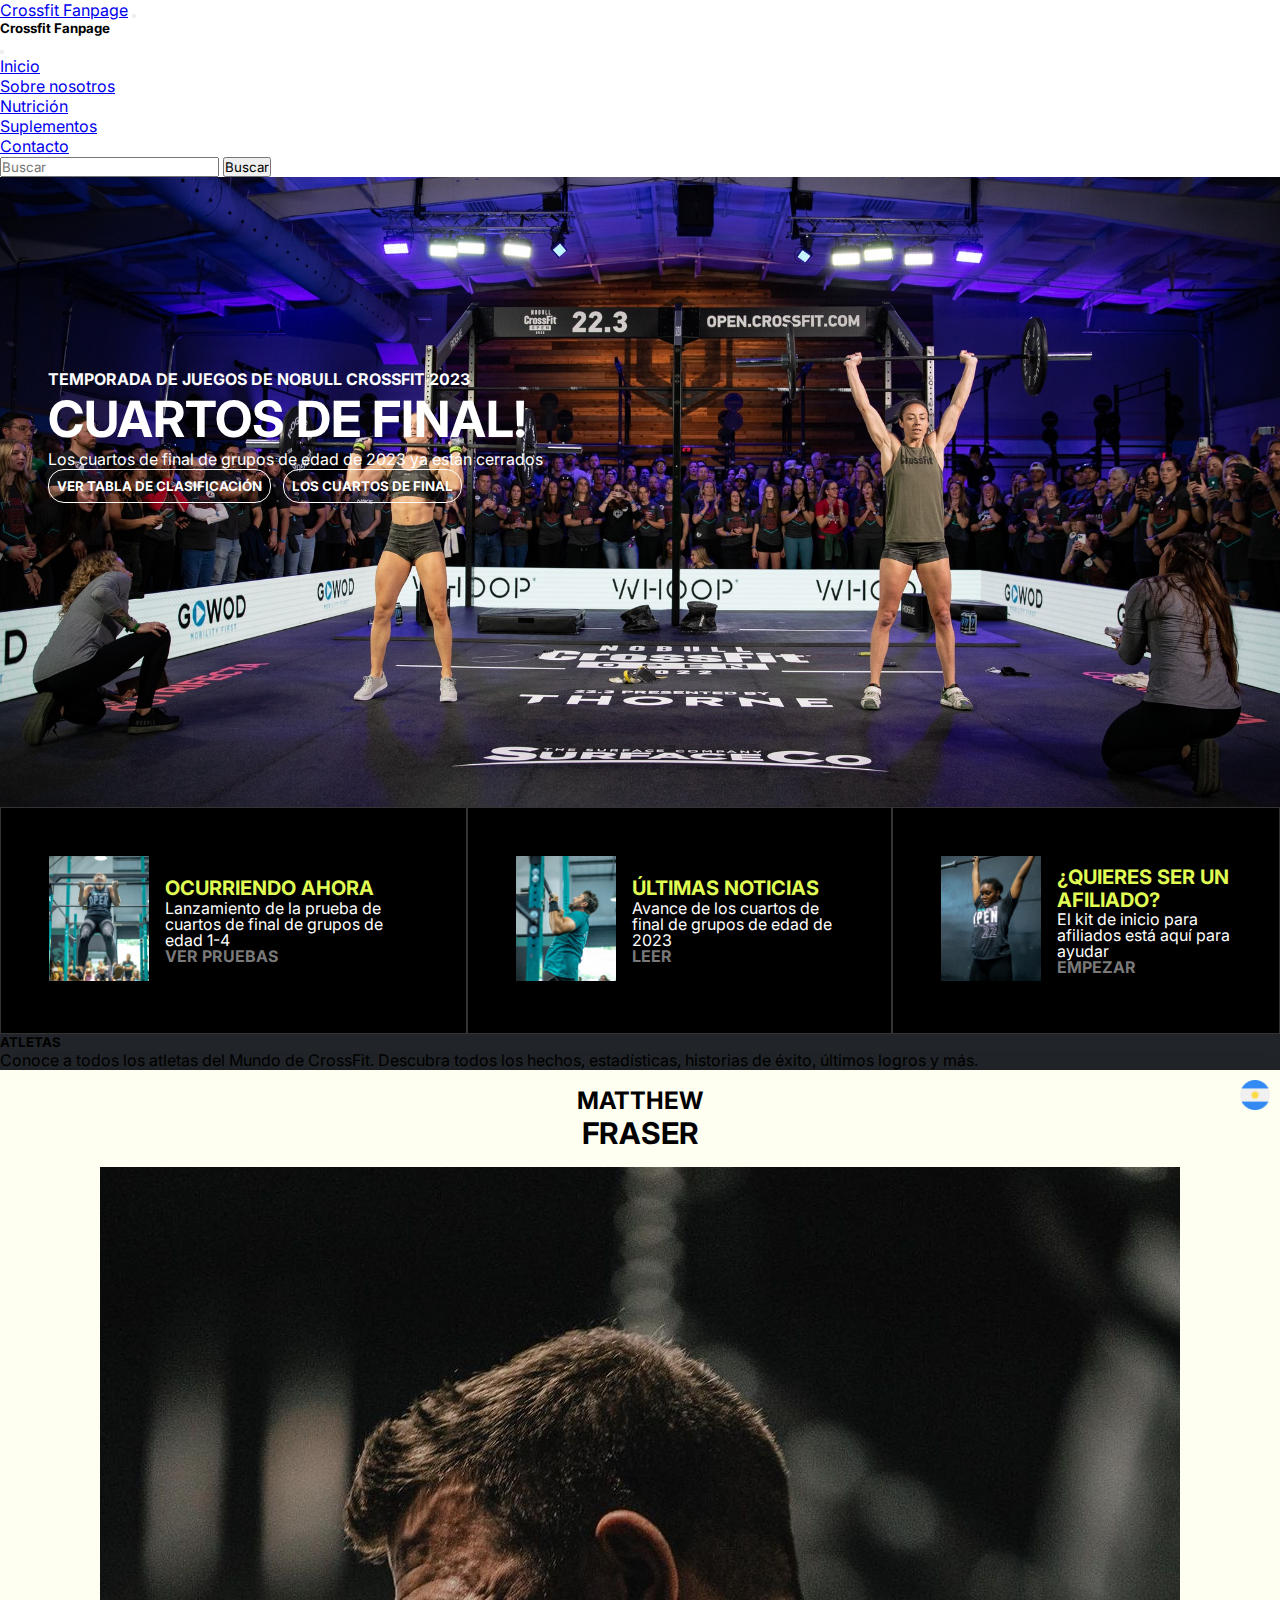
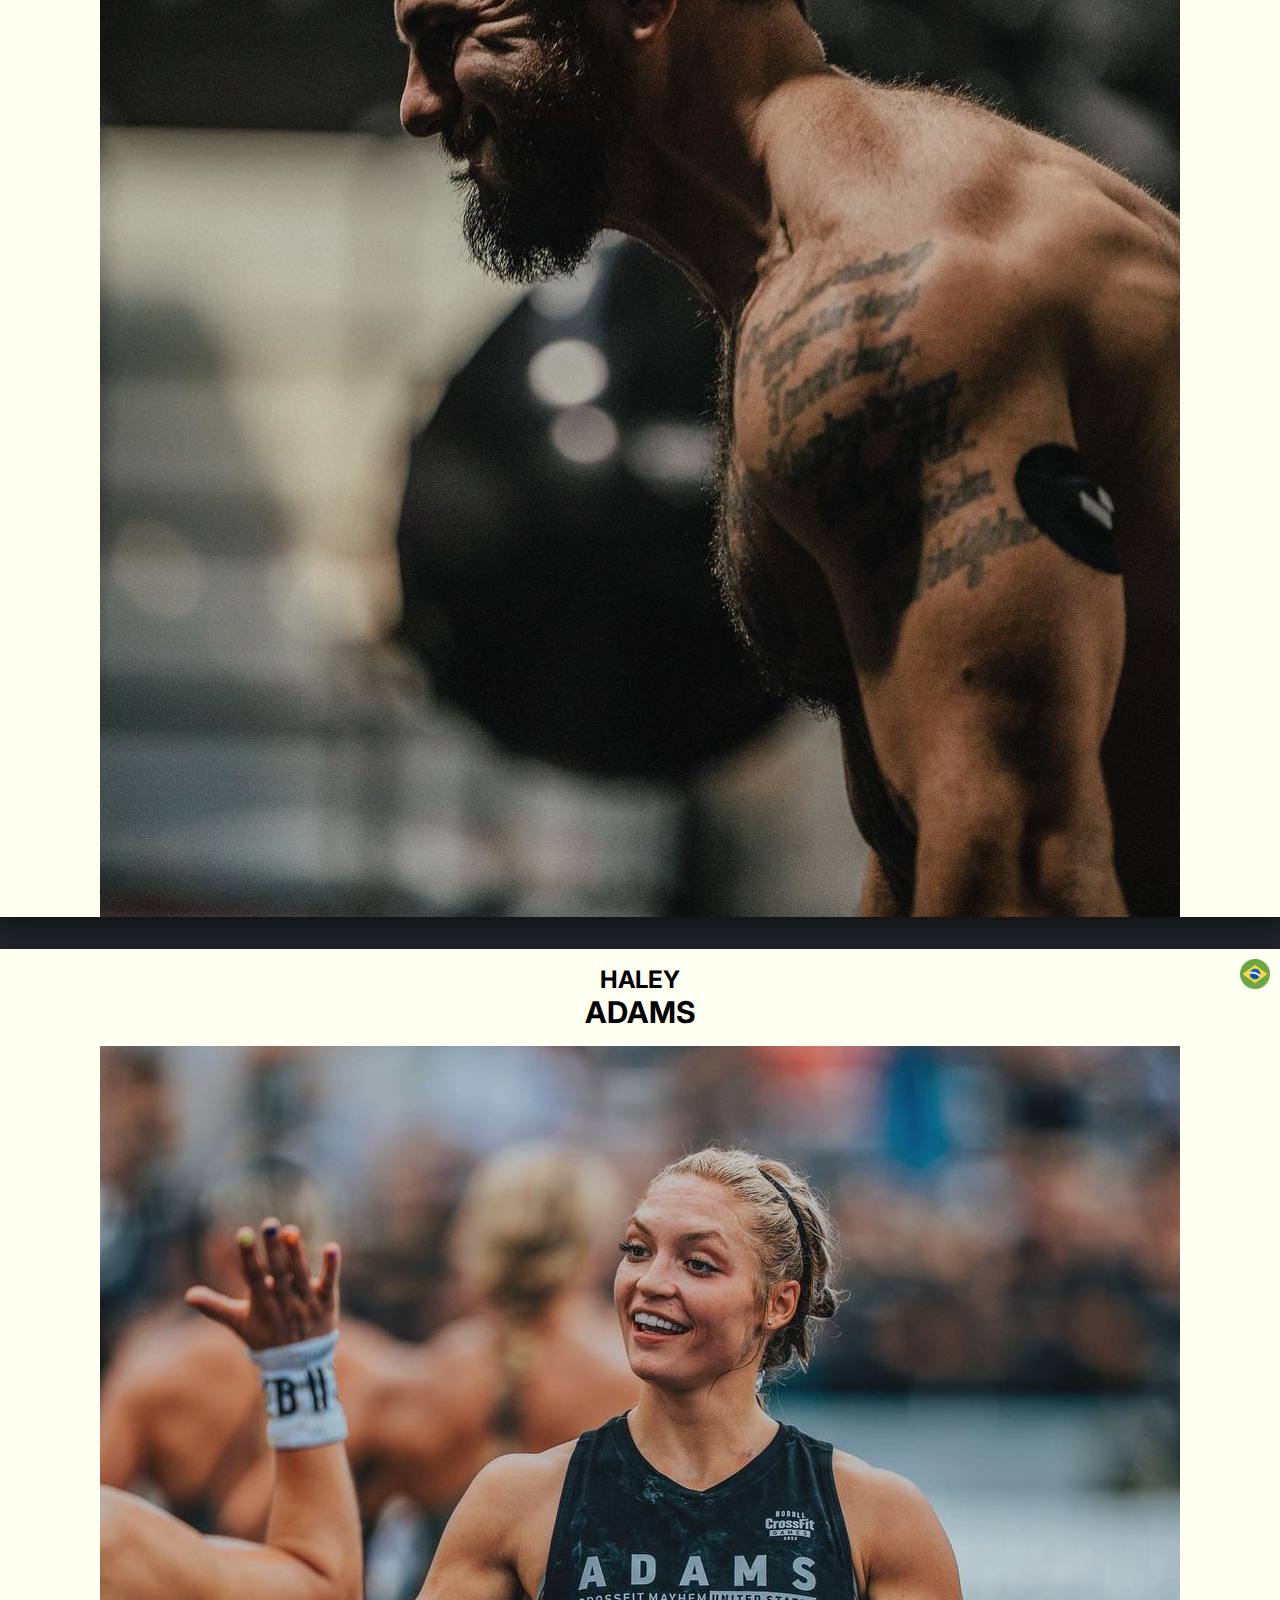
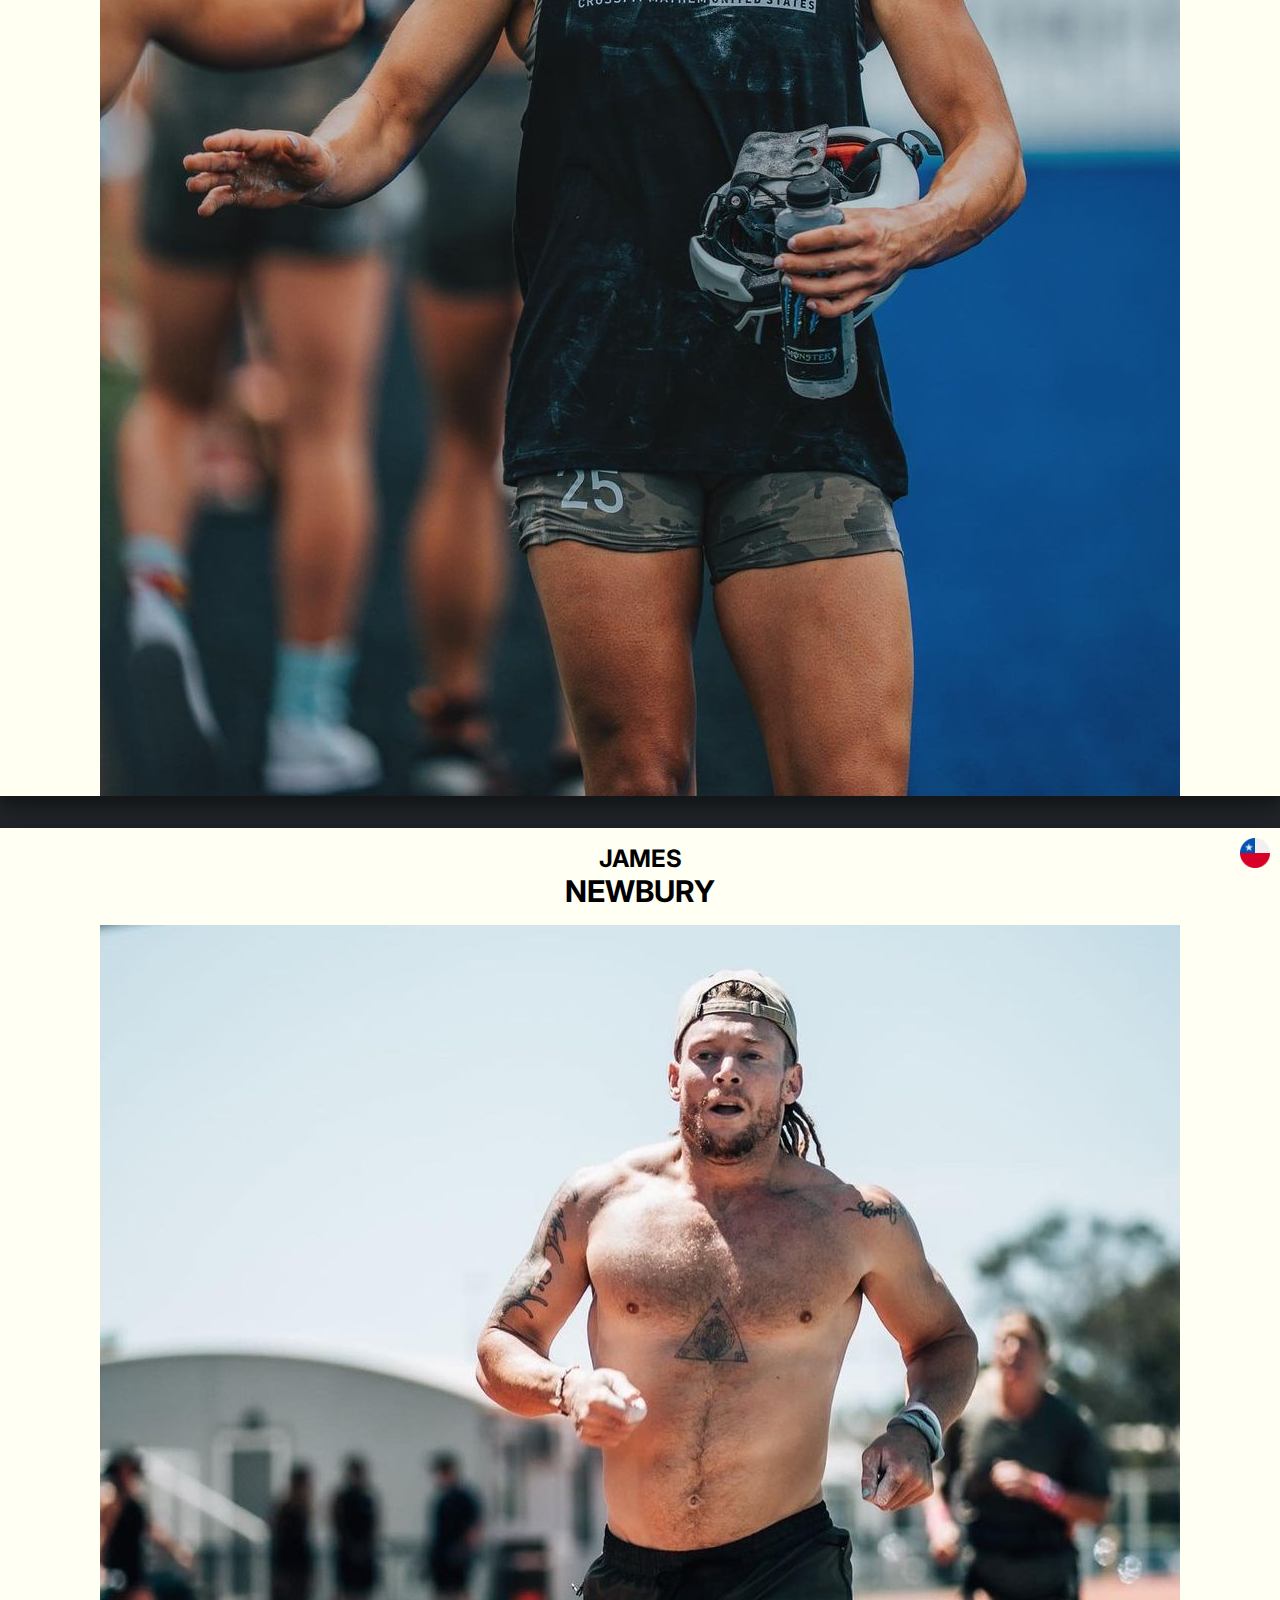
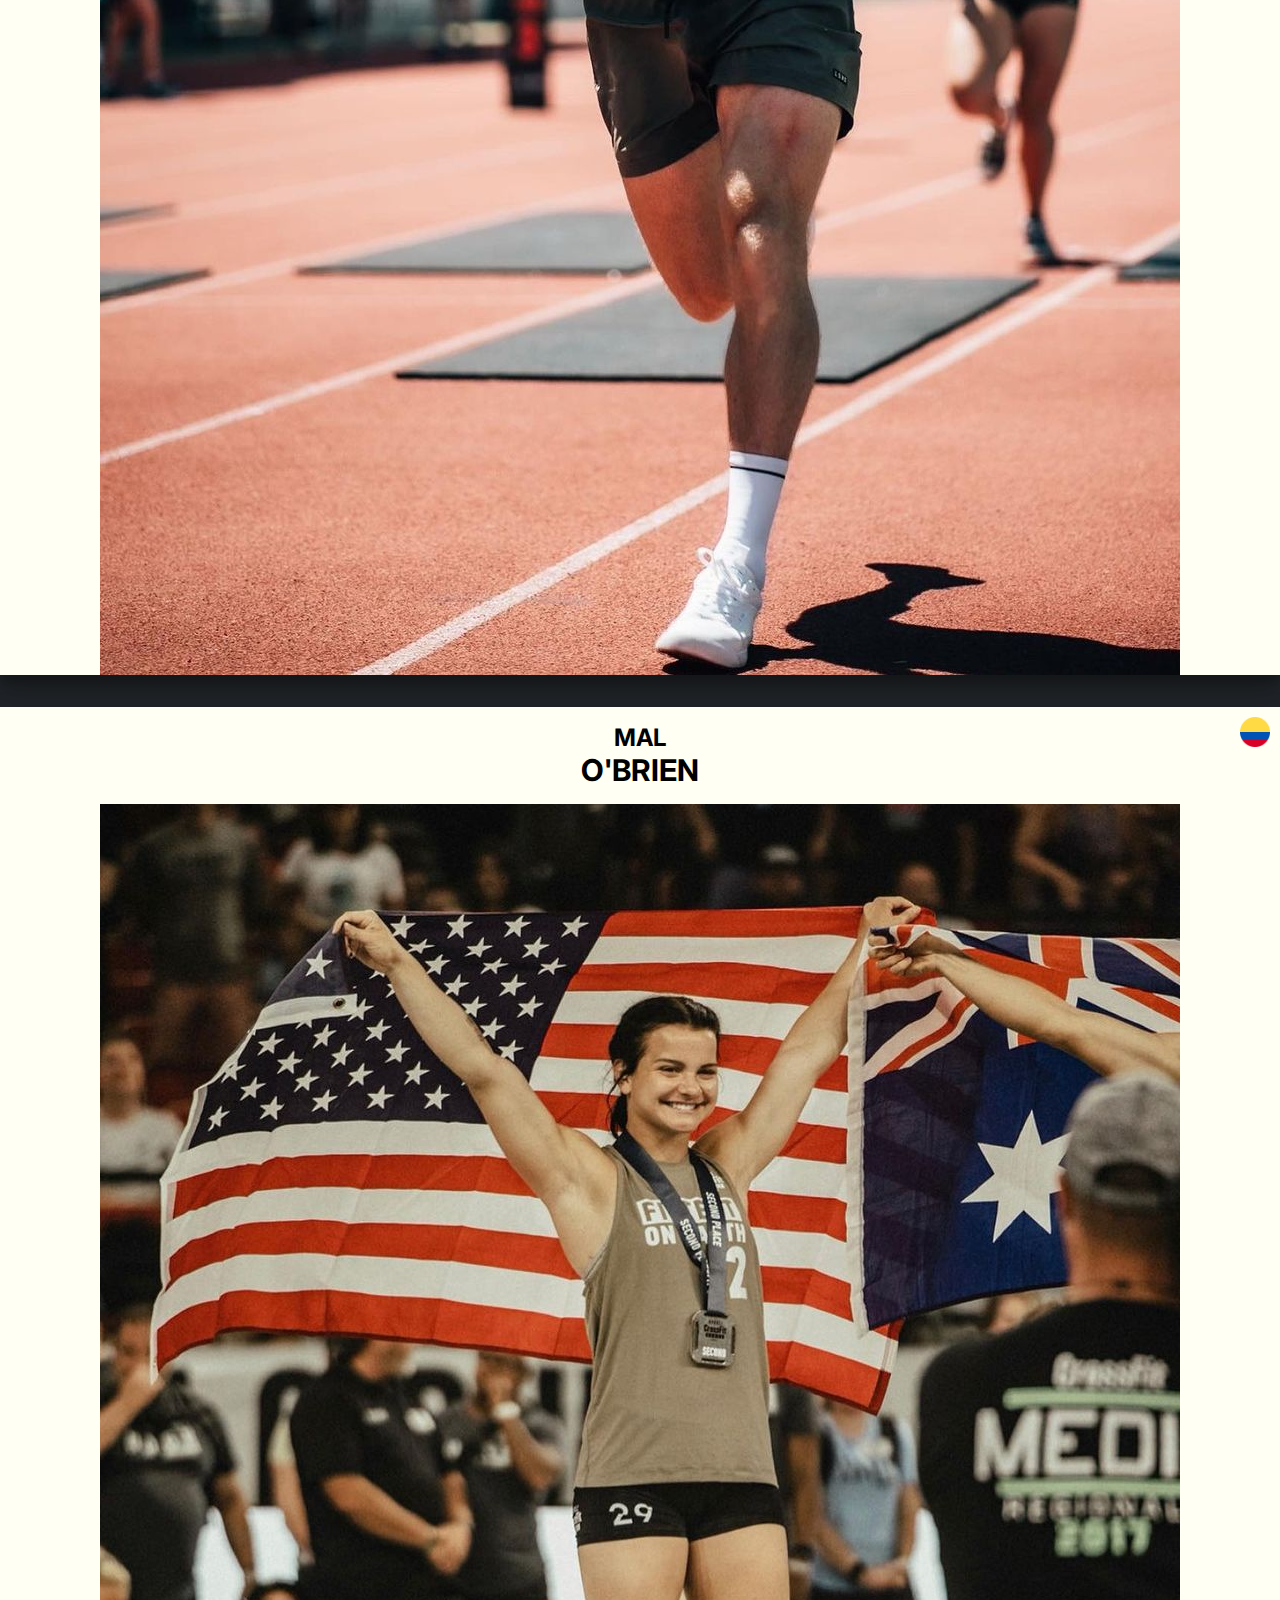
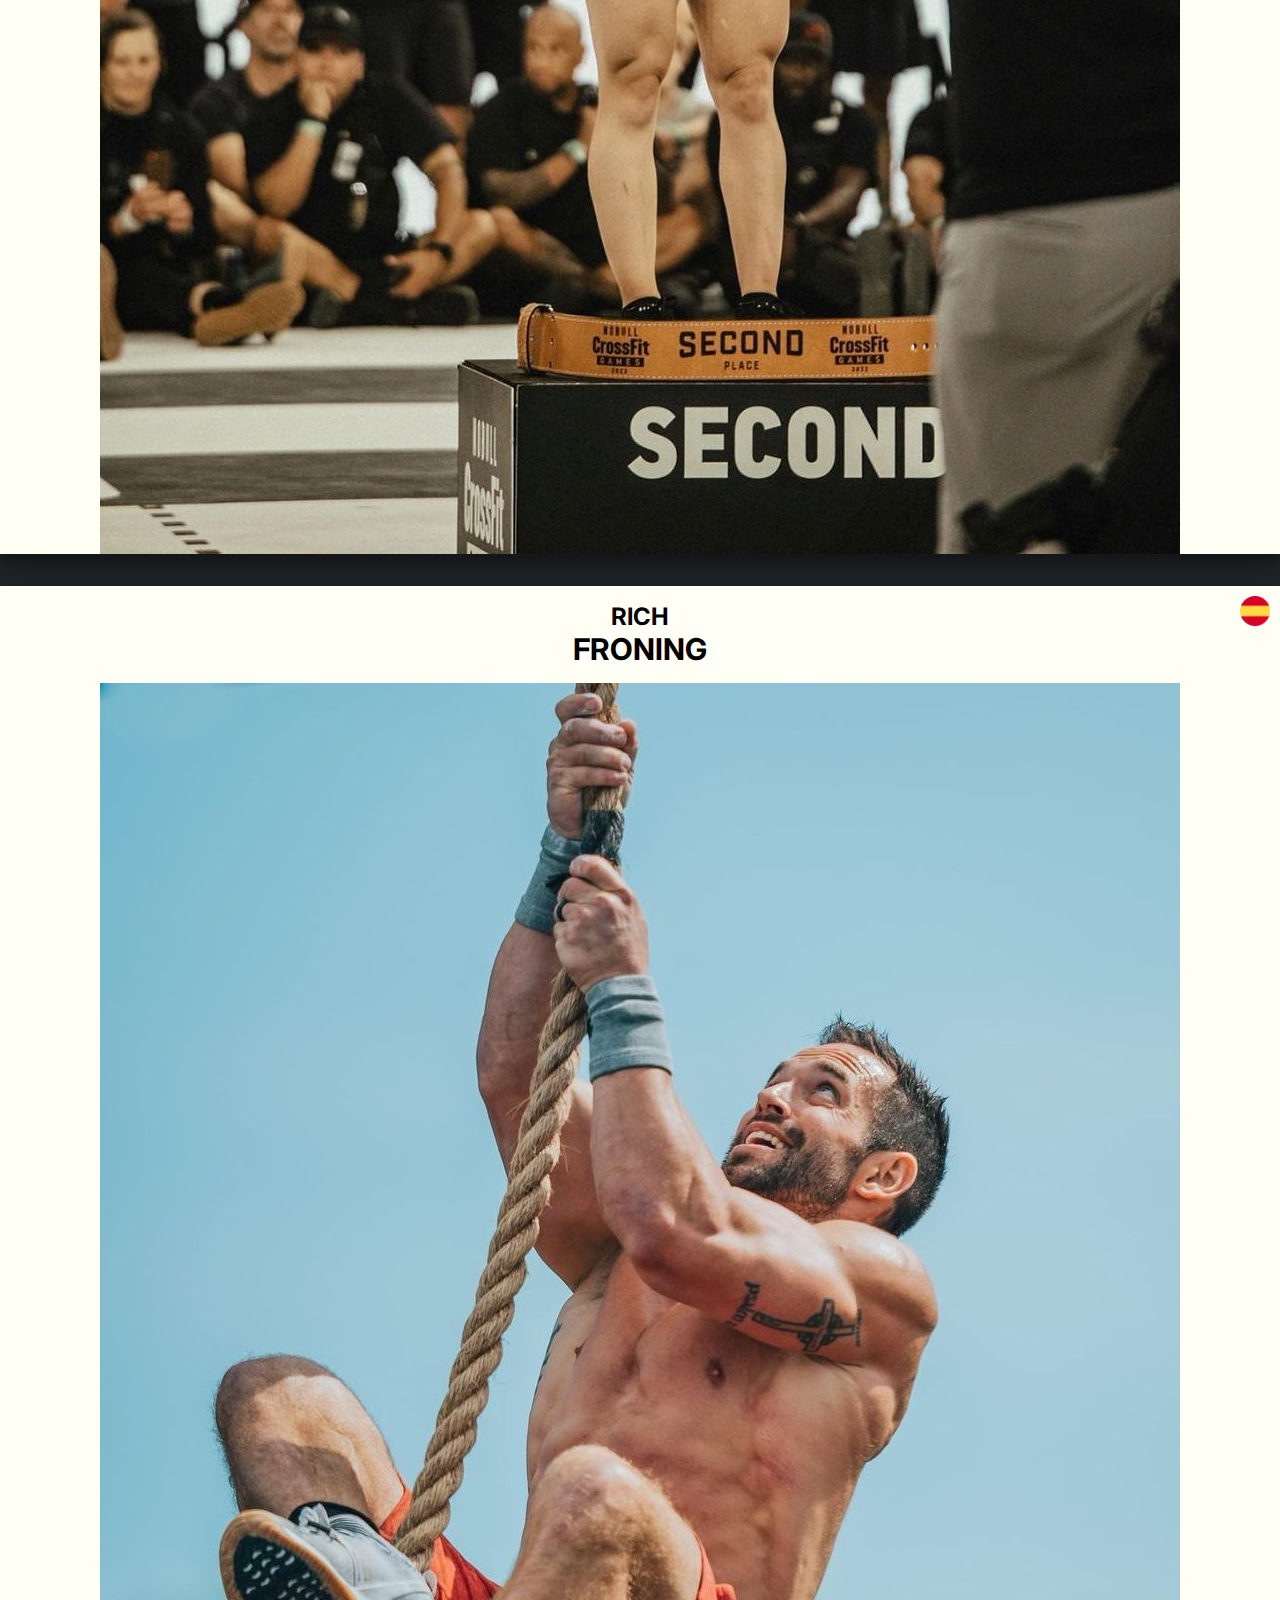
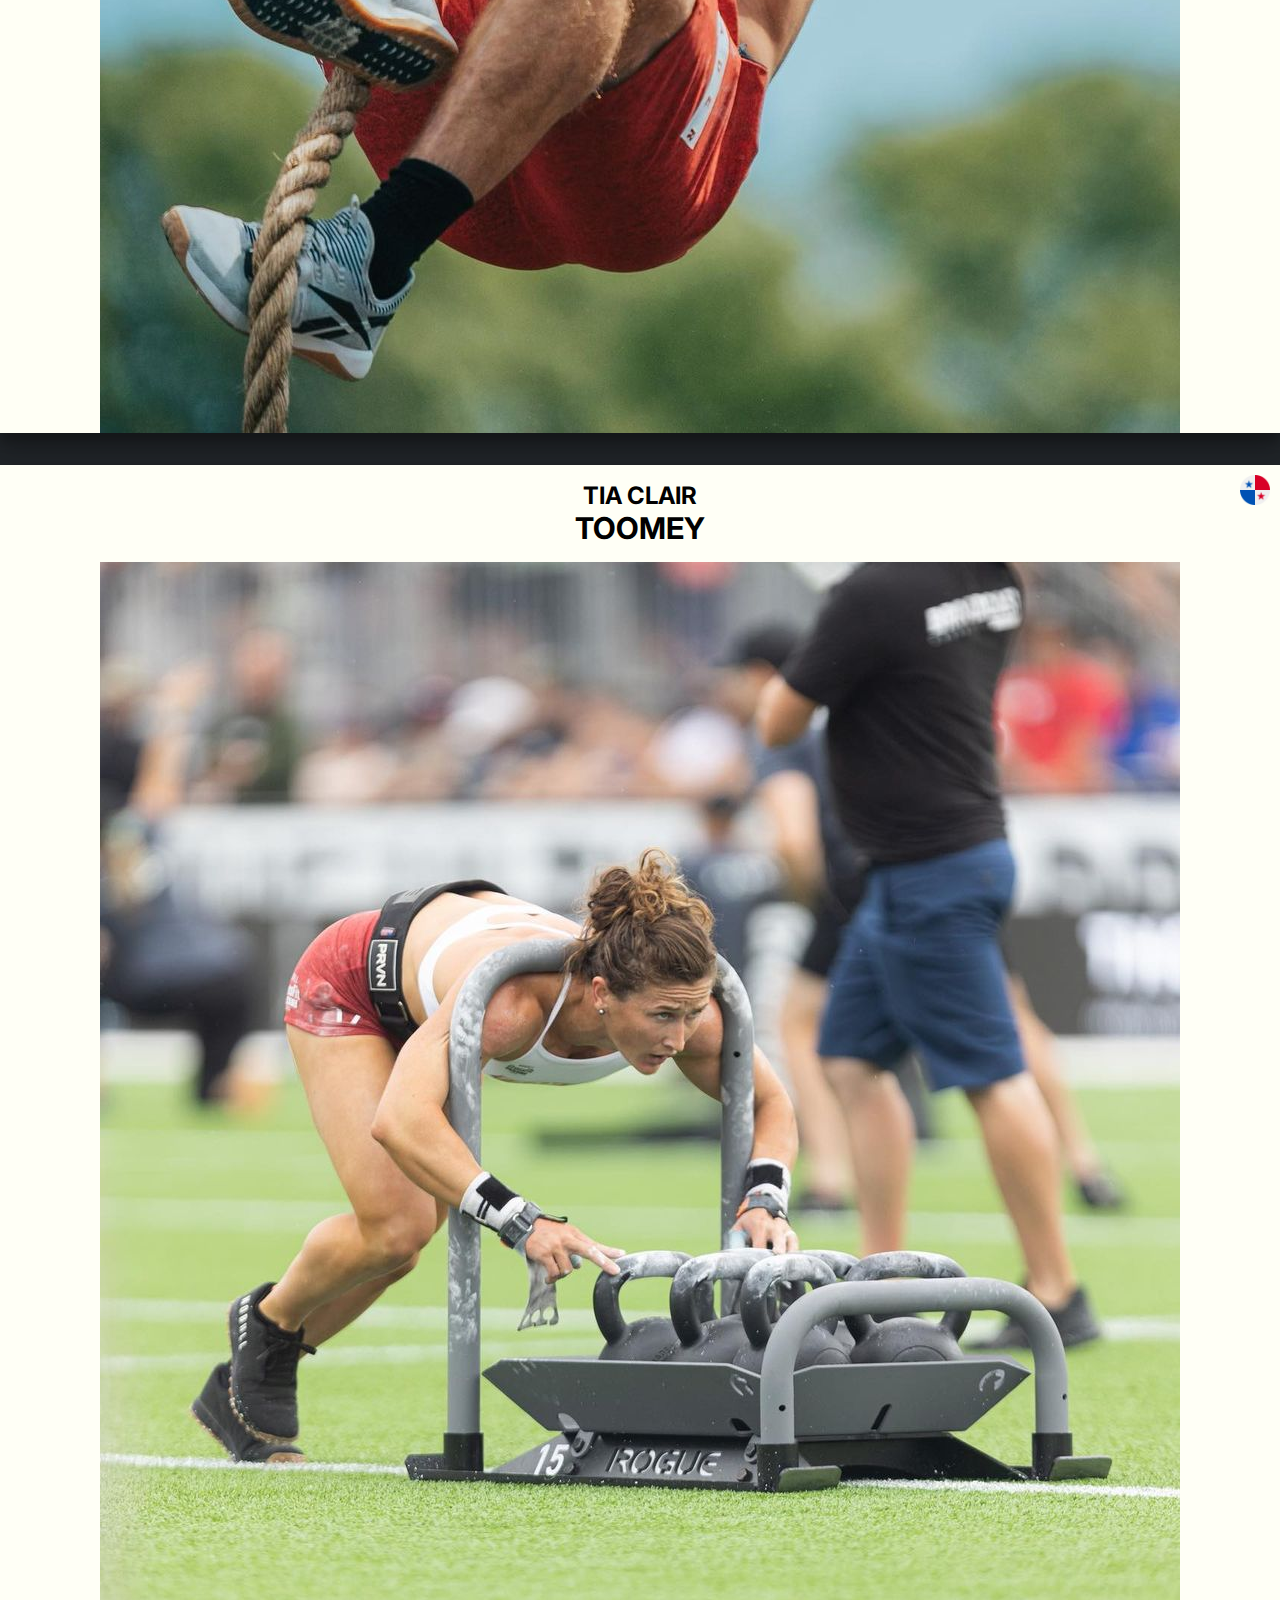
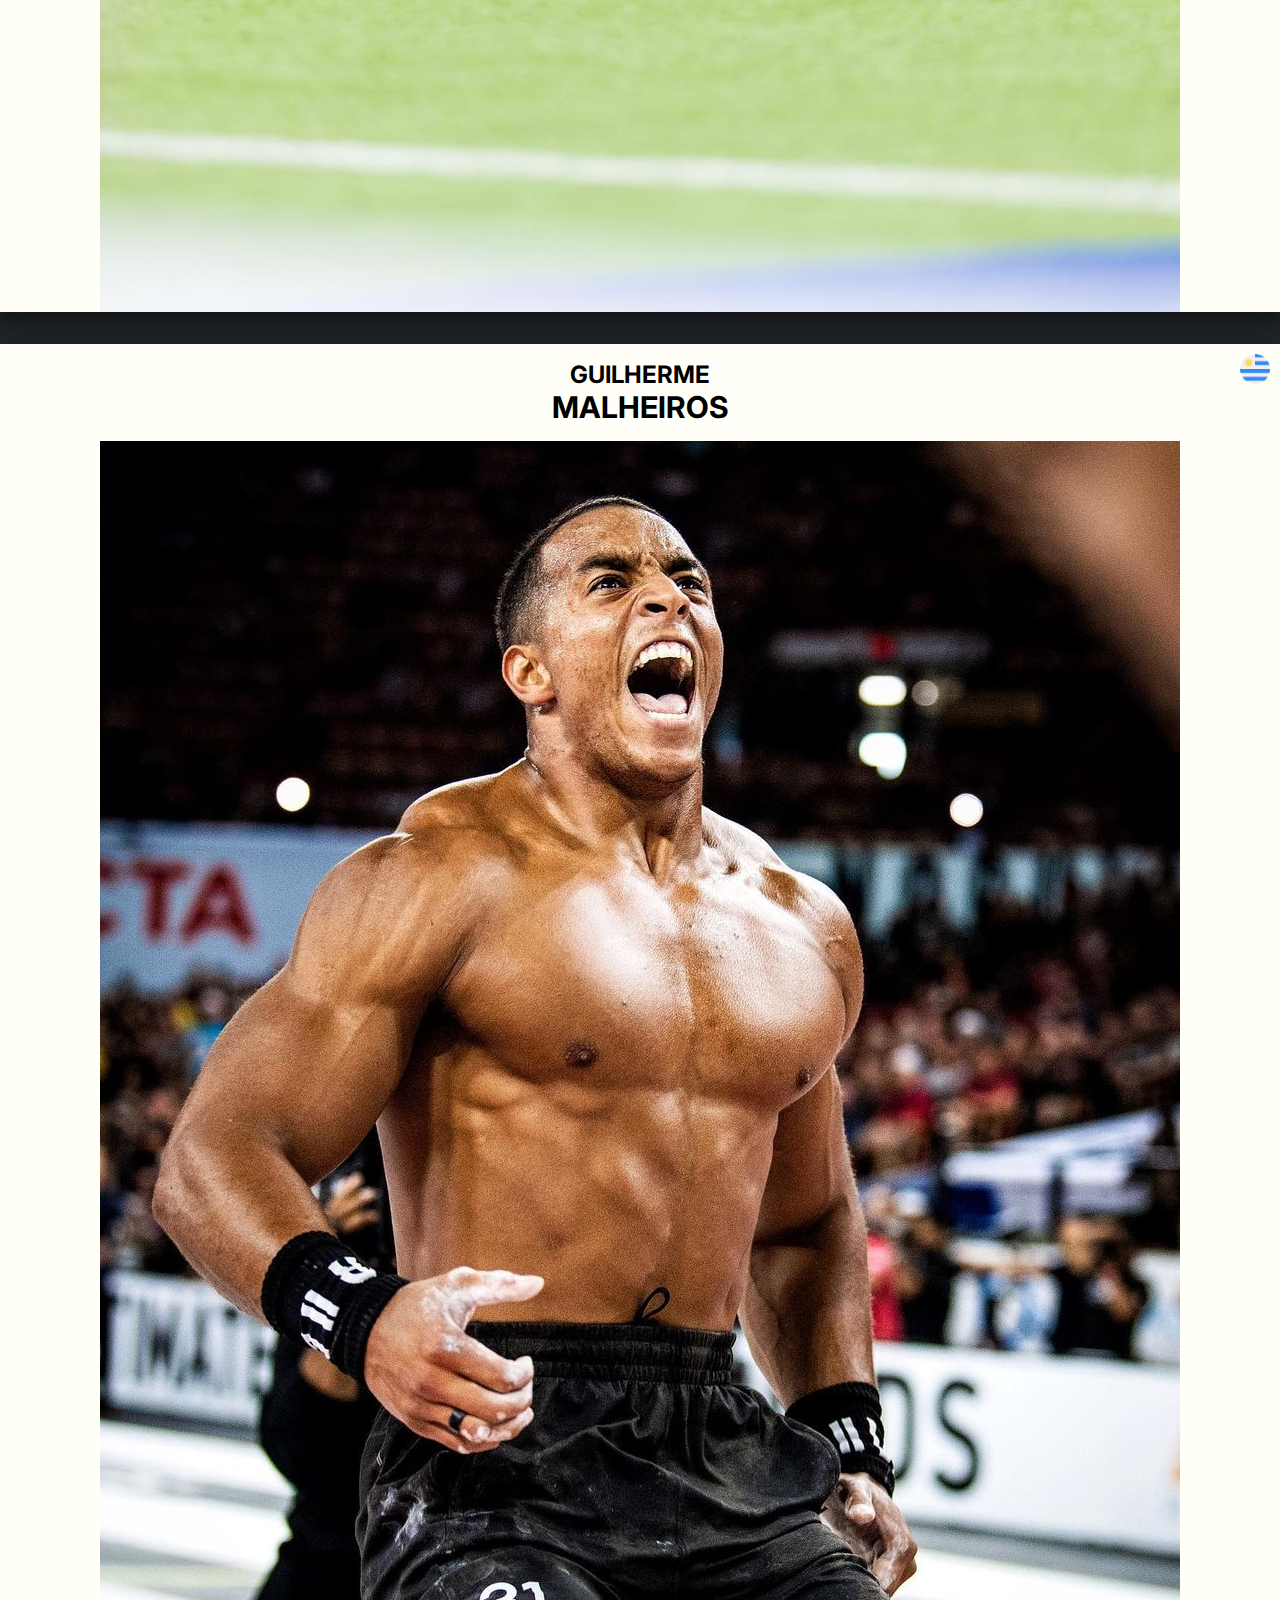
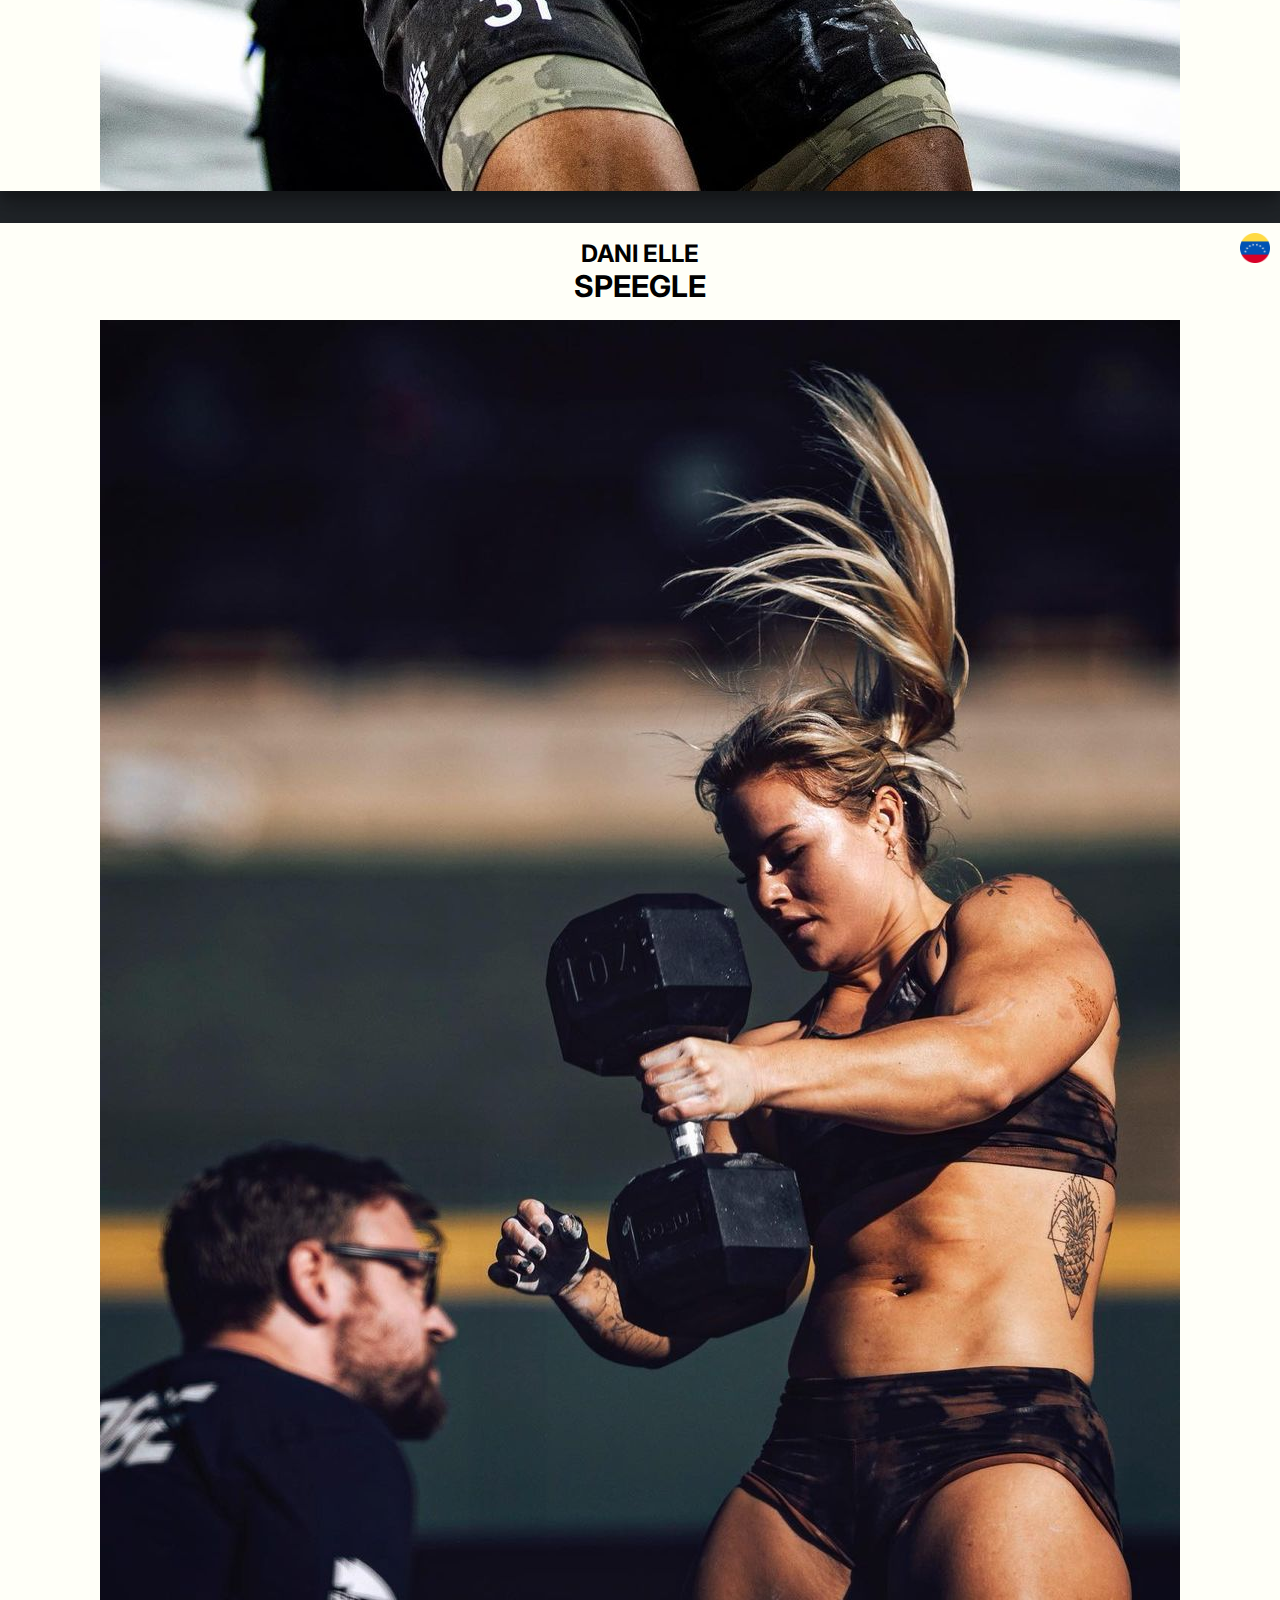
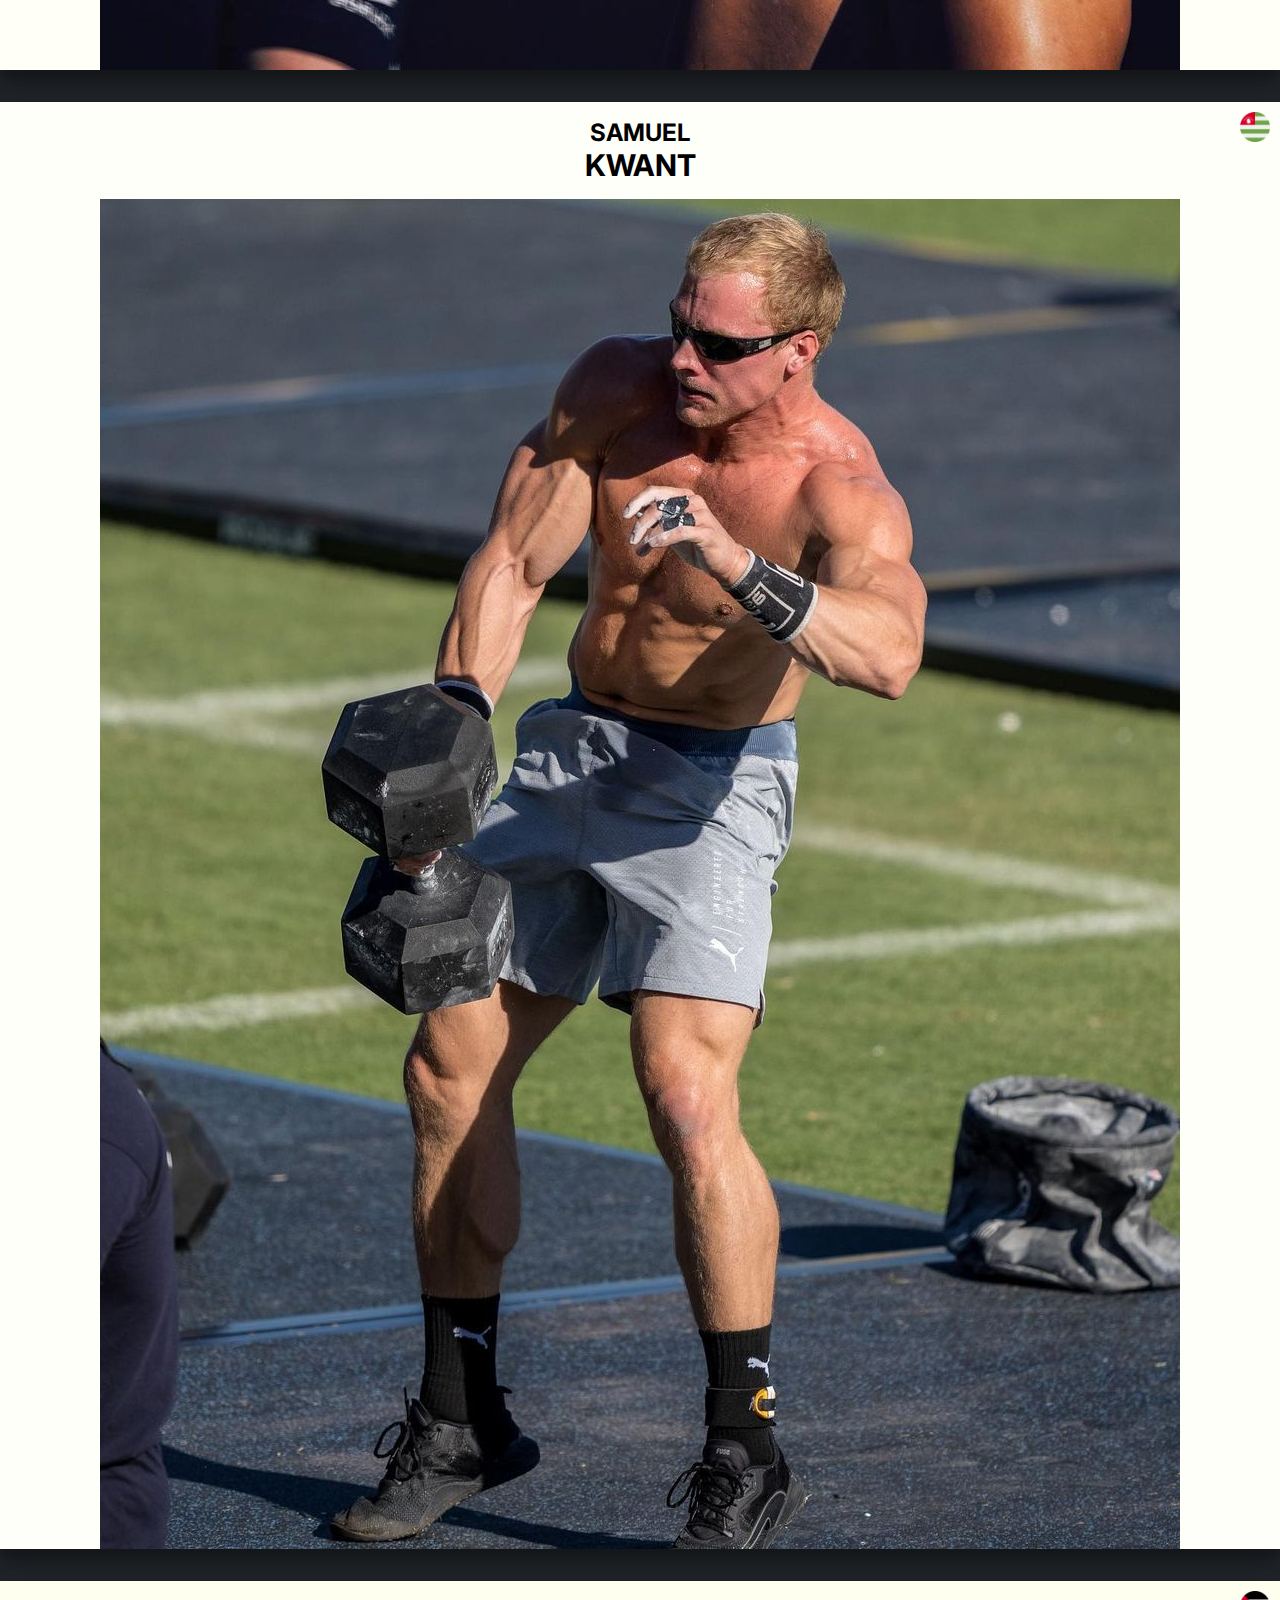
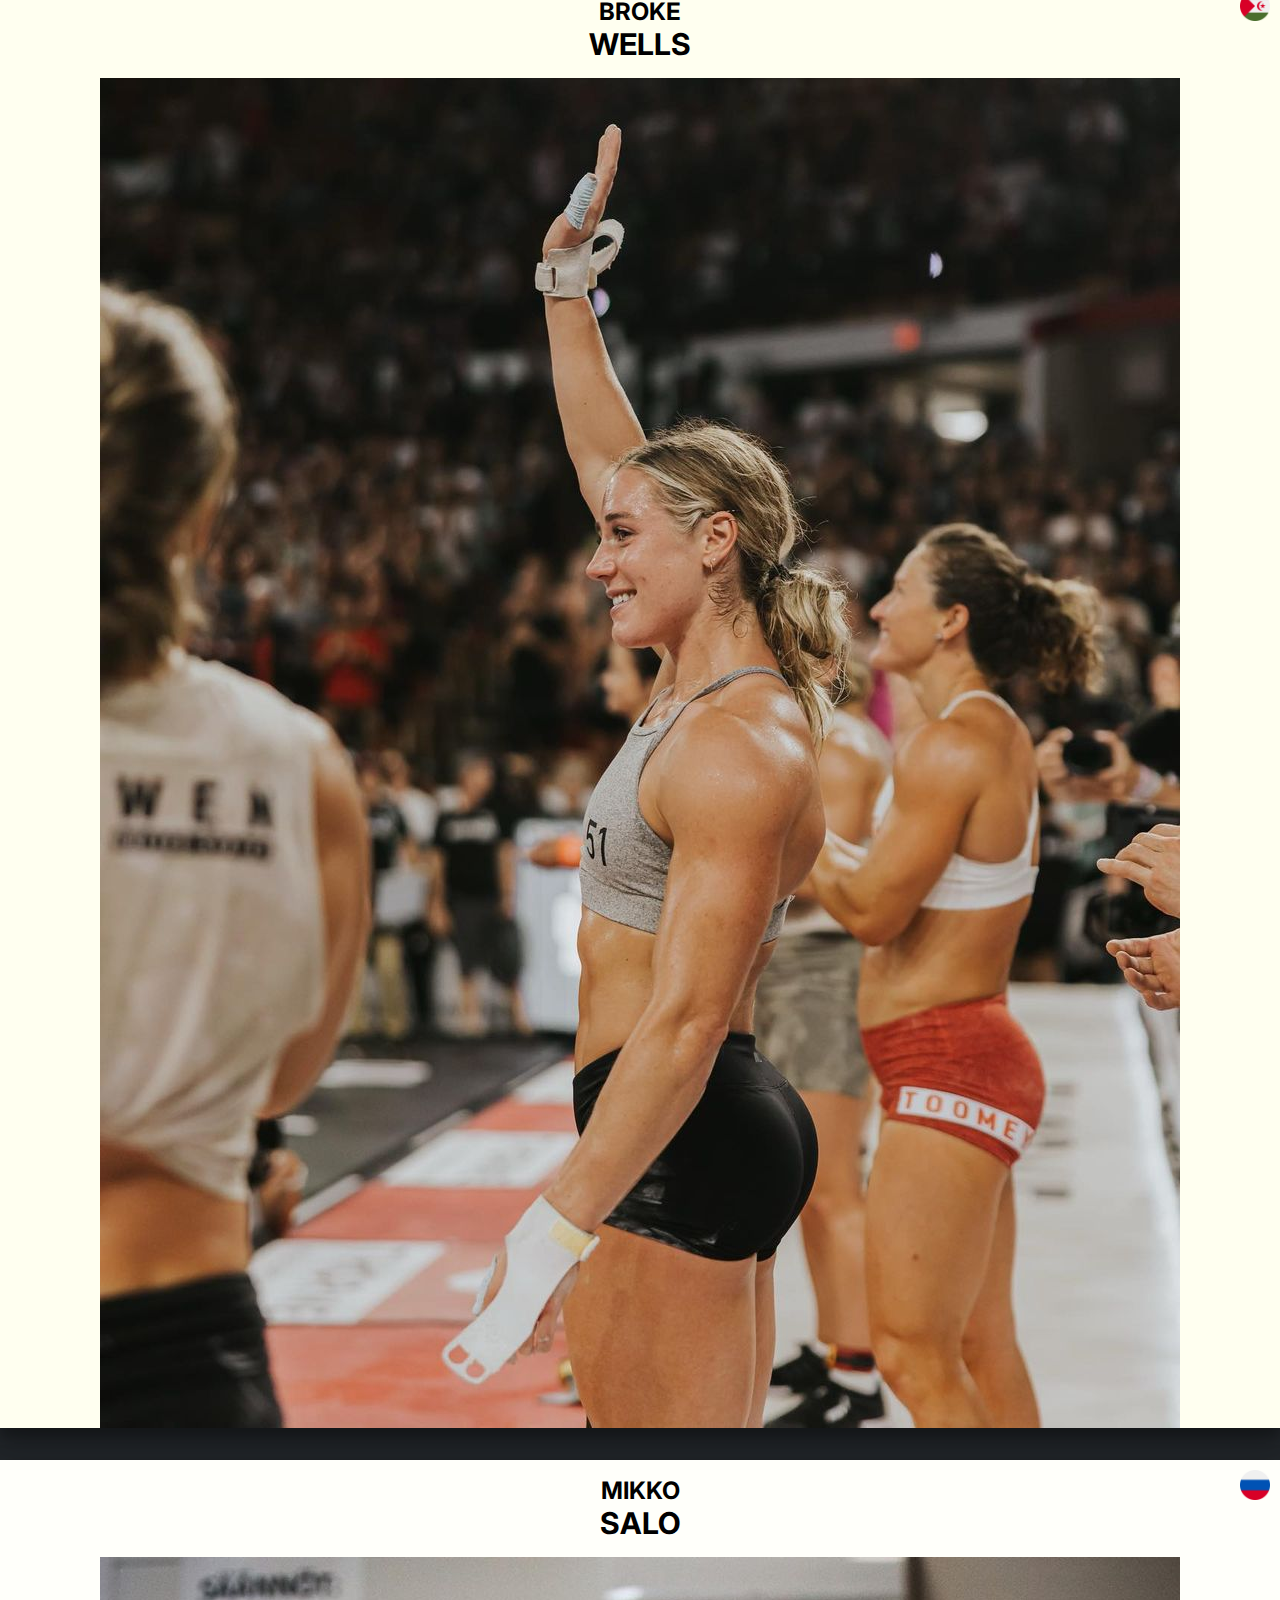
<file: index.html>
<!DOCTYPE html>
<html lang="es">
<head>
    <meta charset="UTF-8">
    <meta http-equiv="X-UA-Compatible" content="IE=edge">
    <meta name="viewport" content="width=device-width, initial-scale=1.0">
    <link rel="shortcut icon" href="./img/icono.ico" type="image/x-icon">
    <title>Crossfit Fanpage · Inicio</title>
    <meta name="description" content="Fanpage sobre crossfit y demás temas del fitness.">
    <meta name="keywords" content="Crossfit, Fitness, Entrenamiento, Nutrición">
    <link href="https://cdn.jsdelivr.net/npm/bootstrap@5.3.0-alpha1/dist/css/bootstrap.min.css" rel="stylesheet" integrity="sha384-GLhlTQ8iRABdZLl6O3oVMWSktQOp6b7In1Zl3/Jr59b6EGGoI1aFkw7cmDA6j6gD" crossorigin="anonymous">
    <link rel="stylesheet" href="https://cdn.jsdelivr.net/npm/bootstrap-icons@1.10.3/font/bootstrap-icons.css">
    <link rel="stylesheet" href="./css/estilo.css">
</head>
<body>
    <header>
        <nav class="navbar navbar-dark bg-dark navbarfix">
            <div class="container-fluid">
              <a class="navbar-brand" href="#">Crossfit Fanpage</a>
              <button class="navbar-toggler" type="button" data-bs-toggle="offcanvas" data-bs-target="#offcanvasDarkNavbar" aria-controls="offcanvasDarkNavbar">
                <span class="navbar-toggler-icon"></span>
              </button>
              <div class="offcanvas offcanvas-end text-bg-dark" tabindex="-1" id="offcanvasDarkNavbar" aria-labelledby="offcanvasDarkNavbarLabel">
                <div class="offcanvas-header">
                  <h5 class="offcanvas-title" id="offcanvasDarkNavbarLabel">Crossfit Fanpage</h5>
                  <button type="button" class="btn-close btn-close-white" data-bs-dismiss="offcanvas" aria-label="Close"></button>
                </div>
                <div class="offcanvas-body">
                  <ul class="navbar-nav justify-content-end flex-grow-1 pe-3">
                    <li class="nav-item">
                      <a class="nav-link active" aria-current="page" href="./index.html">Inicio</a>
                      </li>
                      <li class="nav-item">
                        <a class="nav-link" href="./pages/nosotros.html">Sobre nosotros</a>
                      </li>
                      <li class="nav-item">
                        <a class="nav-link" href="./pages/nutricion.html">Nutrición</a>
                      </li>
                      <li class="nav-item">
                        <a class="nav-link" href="./pages/suplementos.html">Suplementos</a>
                      </li>
                      <li class="nav-item">
                        <a class="nav-link" href="./pages/contacto.html">Contacto</a>
                      </li>
                      </ul>
                    </li>
                  </ul>
                  <form class="d-flex mt-3" role="search">
                    <input class="form-control me-2" type="search" placeholder="Buscar" aria-label="Search">
                    <button class="btn btn-success" type="submit">Buscar</button>
                  </form>
                </div>
              </div>
            </div>
          </nav>
    </header>
    <main>
    <section class="hero">
      <div class="hero__inf">    
        <p class="hero__subtitle noticias">TEMPORADA DE JUEGOS DE NOBULL CROSSFIT 2023</p>
        <h1 class="hero__title noticias">CUARTOS DE FINAL!</h1>
        <p class="hero__parrafo noticias">Los cuartos de final de grupos de edad de 2023 ya están cerrados</p>
        <button>VER TABLA DE CLASIFICACIÓN</button>
        <button>LOS CUARTOS DE FINAL</button>
      </div>
      <div class="cajas">
        <div class="caja">
          <div class="caja__img">
            <img src="./img/hero/0.jpg" alt="Hero 0">
          </div>
          <div class="caja__informacion">
            <p class="caja__parrafo">OCURRIENDO AHORA</p>
            <p>Lanzamiento de la prueba de cuartos de final de grupos de edad 1-4</p>
            <p class="caja__parra">VER PRUEBAS</p>
          </div>
        </div>
        <div class="caja">
          <div class="caja__img">
            <img src="./img/hero/1.jpg" alt="Hero 1">
          </div>
          <div class="caja__informacion">
            <p class="caja__parrafo">ÚLTIMAS NOTICIAS</p>
            <p>Avance de los cuartos de final de grupos de edad de 2023</p>
            <p class="caja__parra">LEER</p>
          </div>
        </div>
        <div class="caja">
          <div class="caja__img">
            <img src="./img/hero/2.jpg" alt="Hero 2">
          </div>
          <div class="caja__informacion">
            <p class="caja__parrafo">¿QUIERES SER UN AFILIADO?</p>
            <p>El kit de inicio para afiliados está aquí para ayudar</p>
            <p class="caja__parra">EMPEZAR</p>
          </div>
        </div>
      </div>
    </section>

    <section class="atletas">
      <div class="container pt-3">
          <div class="text-white text-center">
            <h5 class="display-6 fw-bold">ATLETAS</h5>
            <p class="h6 mb-4">Conoce a todos los atletas del Mundo de CrossFit. Descubra todos los hechos, estadísticas, historias de éxito, últimos logros y más.</p>
          </div>
          <div class="row mt-3 mb-1">
            <div class="col-md-3 col-sm-6">
              <div class="atleta atleta-1 atleta-gris">
                <span class="atleta__nombre">MATTHEW</span>
                <span class="atleta__apellido">FRASER</span>
                <img class="mw-100" src="./img/competidores/0.jpg" alt="Competidor">
                <img class= "atleta__flag" src="./img/banderas/argentina.png" alt="Pais">
              </div>
            </div>
            <div class="col-md-3 col-sm-6">
              <div class="atleta atleta-2 atleta-naranjafuerte">
                <span class="atleta__nombre">HALEY</span>
                <span class="atleta__apellido">ADAMS</span>
                <img class="mw-100" src="./img/competidores/1.jpg" alt="Competidor">
                <img class= "atleta__flag" src="./img/banderas/brasil.png" alt="Pais">
              </div>
            </div>
            <div class="col-md-3 col-sm-6">
              <div class="atleta atleta-3 atleta-naranja">
                  <span class="atleta__nombre">JAMES</span>
                  <span class="atleta__apellido">NEWBURY</span>
                  <img class="mw-100" src="./img/competidores/2.jpg" alt="Competidor">
                  <img class= "atleta__flag" src="./img/banderas/chile.png" alt="Pais">
              </div>
            </div>
            <div class="col-md-3 col-sm-6">
              <div class="atleta atleta-4 atleta-lima">
                  <span class="atleta__nombre">MAL</span>
                  <span class="atleta__apellido">O'BRIEN</span>
                  <img class="mw-100" src="./img/competidores/3.jpg" alt="Competidor">
                  <img class= "atleta__flag" src="./img/banderas/colombia.png" alt="Pais">
              </div>
            </div>
            <div class="col-md-3 col-sm-6">
              <div class="atleta atleta-5 atleta-azul">
                  <span class="atleta__nombre">RICH</span>
                  <span class="atleta__apellido">FRONING</span>
                  <img class="mw-100" src="./img/competidores/4.jpg" alt="Competidor">
                  <img class= "atleta__flag" src="./img/banderas/espana.png" alt="Pais">
              </div>
            </div>
            <div class="col-md-3 col-sm-6">
              <div class="atleta atleta-6 atleta-rojito">
                  <span class="atleta__nombre">TIA CLAIR</span>
                  <span class="atleta__apellido">TOOMEY</span>
                  <img class="mw-100" src="./img/competidores/5.jpg" alt="Competidor">
                  <img class= "atleta__flag" src="./img/banderas/panama.png" alt="Pais">
              </div>
            </div>
            <div class="col-md-3 col-sm-6">
              <div class="atleta atleta-7 atleta-beige">
                  <span class="atleta__nombre">GUILHERME</span>
                  <span class="atleta__apellido">MALHEIROS</span>
                  <img class="mw-100" src="./img/competidores/6.jpg" alt="Competidor">
                  <img class= "atleta__flag" src="./img/banderas/uruguay.png" alt="Pais">
              </div>
            </div>
            <div class="col-md-3 col-sm-6">
              <div class="atleta atleta-8 atleta-negro">
                  <span class="atleta__nombre">DANI ELLE</span>
                  <span class="atleta__apellido">SPEEGLE</span>
                  <img class="mw-100" src="./img/competidores/7.jpg" alt="Competidor">
                  <img class= "atleta__flag" src="./img/banderas/venezuela.png" alt="Pais">
              </div>
            </div>
            <div class="col-md-3 col-sm-6">
              <div class="atleta atleta-9 atleta-azulfuerte">
                  <span class="atleta__nombre">SAMUEL</span>
                  <span class="atleta__apellido">KWANT</span>
                  <img class="mw-100" src="./img/competidores/8.jpg" alt="Competidor">
                  <img class= "atleta__flag" src="./img/banderas/abjasia.png" alt="Pais">
              </div>
            </div>
            <div class="col-md-3 col-sm-6">
              <div class="atleta atleta-10 atleta-verdedebil">
                  <span class="atleta__nombre">BROKE</span>
                  <span class="atleta__apellido">WELLS</span>
                  <img class="mw-100" src="./img/competidores/9.jpg" alt="Competidor">
                  <img class= "atleta__flag" src="./img/banderas/republica-arabe-saharaui-democratica.png" alt="Pais">
              </div>
            </div>
            <div class="col-md-3 col-sm-6">
              <div class="atleta atleta-11 atleta-esmeralda">
                  <span class="atleta__nombre">MIKKO</span>
                  <span class="atleta__apellido">SALO</span>
                  <img class="mw-100" src="./img/competidores/10.jpg" alt="Competidor">
                  <img class= "atleta__flag" src="./img/banderas/rusia.png" alt="Pais">
              </div>
            </div>
            <div class="col-md-3 col-sm-6">
              <div class="atleta atleta-12 atleta-verde">
                  <span class="atleta__nombre">SAMANTHA</span>
                  <span class="atleta__apellido">BRIGS</span>
                  <img class="mw-100" src="./img/competidores/11.jpg" alt="Competidor">
                  <img class= "atleta__flag" src="./img/banderas/singapur.png" alt="Pais">
              </div>
            </div>
          </div>
      </div>
    </section>

      <section class="container sponsor d-flex flex-column">
          <h2 class="fw-bold text-center m-3">SOCIOS ORGULLOSOS</h2>
          <div class="sponsors d-flex justify-content-center align-items-center gap-3 mt-3 mb-3">
              <a href="https://www.reebok.com.ar/" target="_blank"><img src="./img/sponsors/0.svg" alt="Rebook"></a>
              <a href="https://www.newbalance.com.ar/" target="_blank"><img src="./img/sponsors/1.svg"alt="New Balance"></a>
              <a href="https://www.fenixequipment.com.ar/" target="_blank"><img src="./img/sponsors/2.svg" alt="Fénix Equipment"></a>
              <a href="https://nike.com" target="_blank"><img src="./img/sponsors/3.svg" alt="Nike"></a>
              <a href="https://adidas.com" target="_blank"><img src="./img/sponsors/4.svg" alt="Adidas"></a>
          </div>
      </section>
    </main>

    <footer class="footer">
      <p class="h6">© 2023 CrossFit, LLC. CrossFit, Fittest on Earth, 3...2...1...Go! CrossFit Games, and Sport of Fitness are trademarks of CrossFit, LLC in the U.S. and/or other countries. All Rights Reserved.</p>
      <div class="d-flex gap-3">
        <a href="https://www.facebook.com/CrossFitGames/" target="_blank"><i class="bi bi-facebook"></i></a>
        <a href="https://twitter.com/crossfitgames" target="_blank"><i class="bi bi-twitter"></i></a>
        <a href="https://www.instagram.com/crossfitgames/" target="_blank"><i class="bi bi-instagram"></i></a>
        <a href="https://www.youtube.com/channel/UCRs1pHnES3QDdh43xbjOmzw" target="_blank"><i class="bi bi-youtube"></i></a>
        <a href="https://www.linkedin.com/company/crossfitgames/" target="_blank"><i class="bi bi-linkedin"></i></a>
        <a href="https://www.tiktok.com/@crossfitgames" target="_blank"><i class="bi bi-tiktok"></i></a>
      </div>
    </footer>

    <script src="https://cdn.jsdelivr.net/npm/bootstrap@5.3.0-alpha1/dist/js/bootstrap.bundle.min.js" integrity="sha384-w76AqPfDkMBDXo30jS1Sgez6pr3x5MlQ1ZAGC+nuZB+EYdgRZgiwxhTBTkF7CXvN" crossorigin="anonymous"></script>
</body>
</html>
</file>
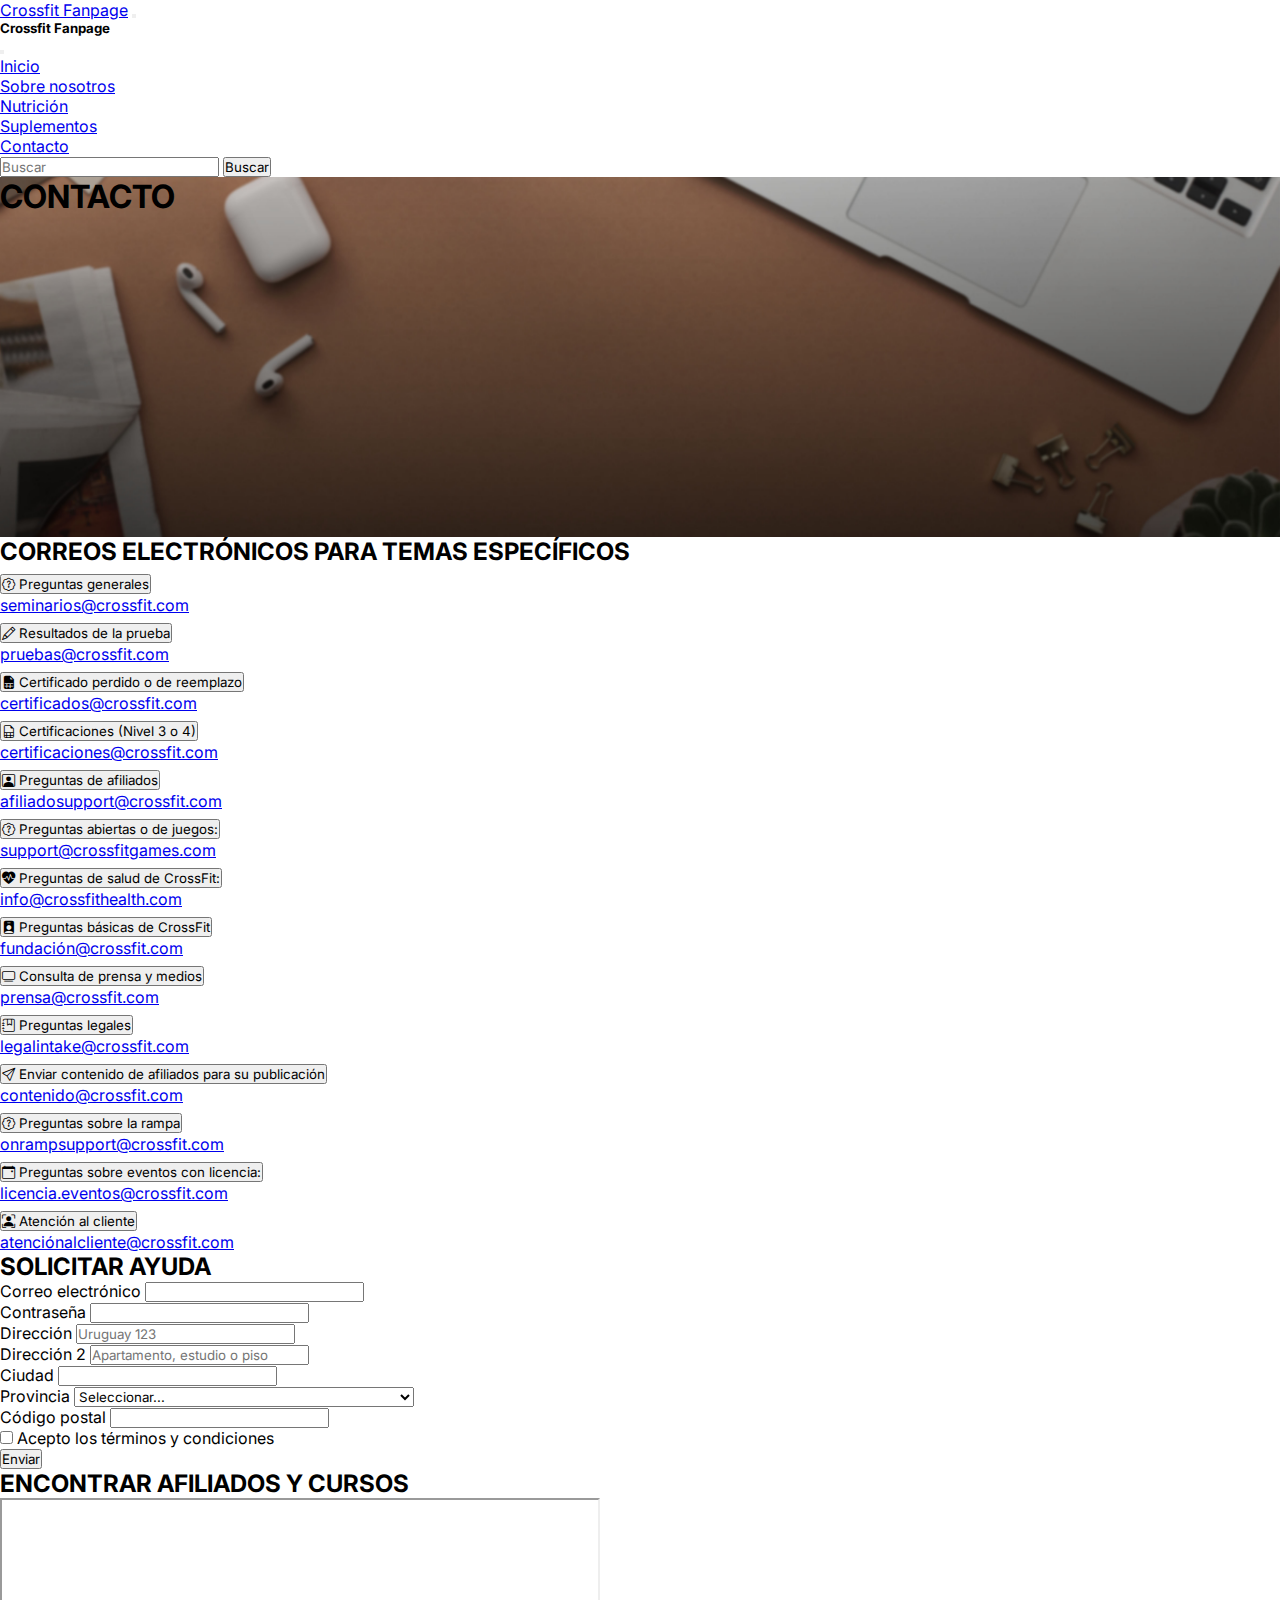
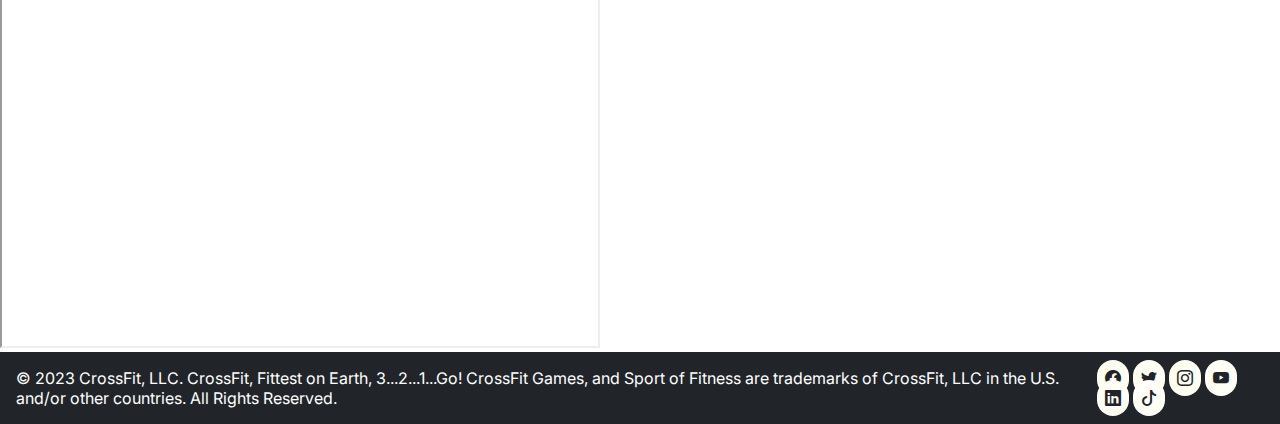
<file: pages/contacto.html>
<!DOCTYPE html>
<html lang="es">
    <head>
        <meta charset="UTF-8">
        <meta http-equiv="X-UA-Compatible" content="IE=edge">
        <meta name="viewport" content="width=device-width, initial-scale=1.0">
        <link rel="shortcut icon" href="../img/icono.ico" type="image/x-icon">
        <title>Crossfit Fanpage · Contacto</title>
        <meta name="description" content="Página para contactarnos de cualquier manera.">
        <meta name="keywords" content="Crossfit, Fitness, Entrenamiento, Nutrición, Contacto, Email">
        <link href="https://cdn.jsdelivr.net/npm/bootstrap@5.3.0-alpha1/dist/css/bootstrap.min.css" rel="stylesheet" integrity="sha384-GLhlTQ8iRABdZLl6O3oVMWSktQOp6b7In1Zl3/Jr59b6EGGoI1aFkw7cmDA6j6gD" crossorigin="anonymous">
        <link rel="stylesheet" href="https://cdn.jsdelivr.net/npm/bootstrap-icons@1.10.3/font/bootstrap-icons.css">
        <link rel="stylesheet" href="../css/estilo.css">
    </head>
<body>
    <header>
        <nav class="navbar navbar-dark bg-dark navbarfix">
          <div class="container-fluid">
            <a class="navbar-brand" href="#">Crossfit Fanpage</a>
            <button class="navbar-toggler" type="button" data-bs-toggle="offcanvas" data-bs-target="#offcanvasDarkNavbar" aria-controls="offcanvasDarkNavbar">
              <span class="navbar-toggler-icon"></span>
            </button>
            <div class="offcanvas offcanvas-end text-bg-dark" tabindex="-1" id="offcanvasDarkNavbar" aria-labelledby="offcanvasDarkNavbarLabel">
              <div class="offcanvas-header">
                <h5 class="offcanvas-title" id="offcanvasDarkNavbarLabel">Crossfit Fanpage</h5>
                <button type="button" class="btn-close btn-close-white" data-bs-dismiss="offcanvas" aria-label="Close"></button>
              </div>
              <div class="offcanvas-body">
                <ul class="navbar-nav justify-content-end flex-grow-1 pe-3">
                  <li class="nav-item">
                    <a class="nav-link" href="../index.html">Inicio</a>
                    </li>
                    <li class="nav-item">
                      <a class="nav-link" href="./nosotros.html">Sobre nosotros</a>
                    </li>
                    <li class="nav-item">
                      <a class="nav-link" href="./nutricion.html">Nutrición</a>
                    </li>
                    <li class="nav-item">
                      <a class="nav-link" href="./suplementos.html">Suplementos</a>
                    </li>
                    <li class="nav-item">
                      <a class="nav-link active" aria-current="page" href="./contacto.html">Contacto</a>
                    </li>
                    </ul>
                  </li>
                </ul>
                <form class="d-flex mt-3" role="search">
                  <input class="form-control me-2" type="search" placeholder="Buscar" aria-label="Search">
                  <button class="btn btn-success" type="submit">Buscar</button>
                </form>
              </div>
            </div>
          </div>
        </nav>
      </header>
    
    <main>
        <section class="contacto d-flex justify-content-center align-items-center">
            <h1 class="display-1 fw-bold text-white">CONTACTO</h1>
        </section>

        <section class="container">
          <h2 class="display-6 fw-bold text-center m-5">CORREOS ELECTRÓNICOS PARA TEMAS ESPECÍFICOS</h2>
              <div class="accordion accordion-flush" id="accordionFlushExample">
                  <div class="accordion-item">
                    <h2 class="accordion-header">
                      <button class="accordion-button collapsed" type="button" data-bs-toggle="collapse" data-bs-target="#flush-collapseOne" aria-expanded="false" aria-controls="flush-collapseOne">
                        <i class="bi bi-patch-question px-3"></i>  
                        Preguntas generales
                      </button>
                    </h2>
                    <div id="flush-collapseOne" class="accordion-collapse collapse" data-bs-parent="#accordionFlushExample">
                      <div class="accordion-body"><a class="fw-bold text-decoration-none" href="mailto:seminarios@crossfit.com">seminarios@crossfit.com</a></div>
                    </div>
                  </div>
                  <div class="accordion-item">
                    <h2 class="accordion-header">
                      <button class="accordion-button collapsed" type="button" data-bs-toggle="collapse" data-bs-target="#flush-collapseTwo" aria-expanded="false" aria-controls="flush-collapseTwo">
                        <i class="bi bi-pencil px-3"></i>
                        Resultados de la prueba
                      </button>
                    </h2>
                    <div id="flush-collapseTwo" class="accordion-collapse collapse" data-bs-parent="#accordionFlushExample">
                      <div class="accordion-body"><a class="fw-bold text-decoration-none" href="mailto:pruebas@crossfit.com">pruebas@crossfit.com</a></div>
                    </div>
                  </div>
                  <div class="accordion-item">
                    <h2 class="accordion-header">
                      <button class="accordion-button collapsed" type="button" data-bs-toggle="collapse" data-bs-target="#flush-collapseThree" aria-expanded="false" aria-controls="flush-collapseThree">
                        <i class="bi bi-file-earmark-spreadsheet-fill px-3"></i>
                        Certificado perdido o de reemplazo
                      </button>
                    </h2>
                    <div id="flush-collapseThree" class="accordion-collapse collapse" data-bs-parent="#accordionFlushExample">
                      <div class="accordion-body"><a class="fw-bold text-decoration-none" href="mailto:certificados@crossfit.com">certificados@crossfit.com</a></div>
                    </div>
                  </div>
                  <div class="accordion-item">
                      <h2 class="accordion-header">
                        <button class="accordion-button collapsed" type="button" data-bs-toggle="collapse" data-bs-target="#flush-collapseFour" aria-expanded="false" aria-controls="flush-collapseFour">
                          <i class="bi bi-file-earmark-spreadsheet px-3"></i>
                          Certificaciones (Nivel 3 o 4)
                        </button>
                      </h2>
                      <div id="flush-collapseFour" class="accordion-collapse collapse" data-bs-parent="#accordionFlushExample">
                        <div class="accordion-body"><a class="fw-bold text-decoration-none" href="mailto:certificaciones@crossfit.com">certificaciones@crossfit.com</a></div>
                      </div>
                    </div>
                    <div class="accordion-item">
                      <h2 class="accordion-header">
                        <button class="accordion-button collapsed" type="button" data-bs-toggle="collapse" data-bs-target="#flush-collapseFive" aria-expanded="false" aria-controls="flush-collapseFive">
                          <i class="bi bi-person-square px-3"></i>
                          Preguntas de afiliados
                        </button>
                      </h2>
                      <div id="flush-collapseFive" class="accordion-collapse collapse" data-bs-parent="#accordionFlushExample">
                        <div class="accordion-body"><a class="fw-bold text-decoration-none" href="mailto:afiliadosupport@crossfit.com">afiliadosupport@crossfit.com</a></div>
                      </div>
                    </div>  
                    <div class="accordion-item">
                      <h2 class="accordion-header">
                        <button class="accordion-button collapsed" type="button" data-bs-toggle="collapse" data-bs-target="#flush-collapseSix" aria-expanded="false" aria-controls="flush-collapseSix">
                          <i class="bi bi-patch-question px-3"></i>  
                          Preguntas abiertas o de juegos:
                        </button>
                      </h2>
                      <div id="flush-collapseSix" class="accordion-collapse collapse" data-bs-parent="#accordionFlushExample">
                        <div class="accordion-body"><a class="fw-bold text-decoration-none" href="mailto:support@crossfitgames.com">support@crossfitgames.com</a></div>
                      </div>
                    </div>
                    <div class="accordion-item">
                      <h2 class="accordion-header">
                        <button class="accordion-button collapsed" type="button" data-bs-toggle="collapse" data-bs-target="#flush-collapseSeven" aria-expanded="false" aria-controls="flush-collapseSeven">
                          <i class="bi bi-heart-pulse-fill px-3"></i>
                          Preguntas de salud de CrossFit:
                        </button>
                      </h2>
                      <div id="flush-collapseSeven" class="accordion-collapse collapse" data-bs-parent="#accordionFlushExample">
                        <div class="accordion-body"><a class="fw-bold text-decoration-none" href="mailto:info@crossfithealth.com">info@crossfithealth.com</a></div>
                      </div>
                    </div>
                    <div class="accordion-item">
                      <h2 class="accordion-header">
                        <button class="accordion-button collapsed" type="button" data-bs-toggle="collapse" data-bs-target="#flush-collapseEight" aria-expanded="false" aria-controls="flush-collapseEight">
                          <i class="bi bi-person-badge-fill px-3"></i>
                          Preguntas básicas de CrossFit
                        </button>
                      </h2>
                      <div id="flush-collapseEight" class="accordion-collapse collapse" data-bs-parent="#accordionFlushExample">
                        <div class="accordion-body"><a class="fw-bold text-decoration-none" href="mailto:fundación@crossfit.com">fundación@crossfit.com</a></div>
                      </div>
                    </div>
                    <div class="accordion-item">
                      <h2 class="accordion-header">
                        <button class="accordion-button collapsed" type="button" data-bs-toggle="collapse" data-bs-target="#flush-collapseNine" aria-expanded="false" aria-controls="flush-collapseNine">
                          <i class="bi bi-tv px-3"></i>
                          Consulta de prensa y medios
                        </button>
                      </h2>
                      <div id="flush-collapseNine" class="accordion-collapse collapse" data-bs-parent="#accordionFlushExample">
                        <div class="accordion-body"><a class="fw-bold text-decoration-none" href="mailto:prensa@crossfit.com">prensa@crossfit.com</a></div>
                      </div>
                    </div>
                    <div class="accordion-item">
                      <h2 class="accordion-header">
                        <button class="accordion-button collapsed" type="button" data-bs-toggle="collapse" data-bs-target="#flush-collapseTen" aria-expanded="false" aria-controls="flush-collapseTen">
                          <i class="bi bi-journal-bookmark px-3"></i>
                          Preguntas legales
                        </button>
                      </h2>
                      <div id="flush-collapseTen" class="accordion-collapse collapse" data-bs-parent="#accordionFlushExample">
                        <div class="accordion-body"><a class="fw-bold text-decoration-none" href="mailto:legalintake@crossfit.com">legalintake@crossfit.com</a></div>
                      </div>
                    </div>
                    <div class="accordion-item">
                      <h2 class="accordion-header">
                        <button class="accordion-button collapsed" type="button" data-bs-toggle="collapse" data-bs-target="#flush-collapseEleven" aria-expanded="false" aria-controls="flush-collapseEleven">
                          <i class="bi bi-send px-3"></i>
                          Enviar contenido de afiliados para su publicación
                        </button>
                      </h2>
                      <div id="flush-collapseEleven" class="accordion-collapse collapse" data-bs-parent="#accordionFlushExample">
                        <div class="accordion-body"><a class="fw-bold text-decoration-none" href="mailto:contenido@crossfit.com">contenido@crossfit.com</a></div>
                      </div>
                    </div>
                    <div class="accordion-item">
                      <h2 class="accordion-header">
                        <button class="accordion-button collapsed" type="button" data-bs-toggle="collapse" data-bs-target="#flush-collapseTwelve" aria-expanded="false" aria-controls="flush-collapseTwelve">
                          <i class="bi bi-patch-question px-3"></i>  
                          Preguntas sobre la rampa
                        </button>
                      </h2>
                      <div id="flush-collapseTwelve" class="accordion-collapse collapse" data-bs-parent="#accordionFlushExample">
                        <div class="accordion-body"><a class="fw-bold text-decoration-none" href="mailto:onrampsupport@crossfit.com">onrampsupport@crossfit.com</a></div>
                      </div>
                    </div>
                    <div class="accordion-item">
                      <h2 class="accordion-header">
                        <button class="accordion-button collapsed" type="button" data-bs-toggle="collapse" data-bs-target="#flush-collapseThirteen" aria-expanded="false" aria-controls="flush-collapseThirteen">
                          <i class="bi bi-calendar-event px-3"></i>
                          Preguntas sobre eventos con licencia:
                        </button>
                      </h2>
                      <div id="flush-collapseThirteen" class="accordion-collapse collapse" data-bs-parent="#accordionFlushExample">
                        <div class="accordion-body"><a class="fw-bold text-decoration-none" href="mailto:licencia.eventos@crossfit.com">licencia.eventos@crossfit.com</a></div>
                      </div>
                    </div>
                    <div class="accordion-item">
                      <h2 class="accordion-header">
                        <button class="accordion-button collapsed" type="button" data-bs-toggle="collapse" data-bs-target="#flush-collapseFourteen" aria-expanded="false" aria-controls="flush-collapseFourteen">
                          <i class="bi bi-person-bounding-box px-3"></i>
                          Atención al cliente
                        </button>
                      </h2>
                      <div id="flush-collapseFourteen" class="accordion-collapse collapse" data-bs-parent="#accordionFlushExample">
                        <div class="accordion-body"><a class="fw-bold text-decoration-none" href="mailto:atenciónalcliente@crossfit.com">atenciónalcliente@crossfit.com</a></div>
                      </div>
                    </div>
                </div>

                <h2 class="display-6 fw-bold text-center m-5">SOLICITAR AYUDA</h2>
                <form class="row g-3 m-5">
                  <div class="col-md-6">
                    <label for="inputEmail4" class="form-label">Correo electrónico</label>
                    <input type="email" class="form-control" id="inputEmail4">
                  </div>
                  <div class="col-md-6">
                    <label for="inputPassword4" class="form-label">Contraseña</label>
                    <input type="password" class="form-control" id="inputPassword4">
                  </div>
                  <div class="col-12">
                    <label for="inputAddress" class="form-label">Dirección</label>
                    <input type="text" class="form-control" id="inputAddress" placeholder="Uruguay 123">
                  </div>
                  <div class="col-12">
                    <label for="inputAddress2" class="form-label">Dirección 2</label>
                    <input type="text" class="form-control" id="inputAddress2" placeholder="Apartamento, estudio o piso">
                  </div>
                  <div class="col-md-6">
                    <label for="inputCity" class="form-label">Ciudad</label>
                    <input type="text" class="form-control" id="inputCity">
                  </div>
                  <div class="col-md-4">
                    <label for="inputState" class="form-label">Provincia</label>
                    <select id="inputState" class="form-select">
                      <option selected>Seleccionar...</option>
                      <option>Buenos Aires</option>
                      <option>Ciudad Autónoma de Buenos Aires</option>
                      <option>Catamarca</option>
                      <option>Chaco</option>
                      <option>Chubut</option>
                      <option>Córdoba</option>
                      <option>Corrientes</option>
                      <option>Entre Ríos</option>
                      <option>Formosa</option>
                      <option>Jujuy</option>
                      <option>La Pampa</option>
                      <option>La Rioja</option>
                      <option>Mendoza</option>
                      <option>Misiones</option>
                      <option>Neuquén</option>
                      <option>Río Negro</option>
                      <option>Salta</option>
                      <option>San Juan</option>
                      <option>San Luis</option>
                      <option>Santa Cruz</option>
                      <option>Santa Fe</option>
                      <option>Santiago del Estero</option>
                      <option>Tierra del Fuego, Antártida e Islas del Atlántico Sur</option>
                      <option>Tucumán</option>
                    </select>
                  </div>
                  <div class="col-md-2">
                    <label for="inputZip" class="form-label">Código postal</label>
                    <input type="text" class="form-control" id="inputZip">
                  </div>
                  <div class="col-12">
                    <div class="form-check">
                      <input class="form-check-input" type="checkbox" id="gridCheck">
                      <label class="form-check-label" for="gridCheck">
                        Acepto los términos y condiciones
                      </label>
                    </div>
                  </div>
                  <div class="col-12">
                    <button type="submit" class="btn btn-dark">Enviar</button>
                  </div>
                </form>

                <h2 class="display-6 fw-bold text-center m-5">ENCONTRAR AFILIADOS Y CURSOS</h2>
                <div class="mapa d-flex justify-content-center align-items-center m-5">
                  <iframe src="https://embed.waze.com/iframe?zoom=16&lat=-34.603697&lon=-58.381582&ct=livemap" width="600" height="450" allowfullscreen></iframe>
                </div>
        </section>
    </main>
    <footer class="footer">
      <p class="h6">© 2023 CrossFit, LLC. CrossFit, Fittest on Earth, 3...2...1...Go! CrossFit Games, and Sport of Fitness are trademarks of CrossFit, LLC in the U.S. and/or other countries. All Rights Reserved.</p>
      <div class="d-flex gap-3">
        <a href="https://www.facebook.com/CrossFitGames/" target="_blank"><i class="bi bi-facebook"></i></a>
        <a href="https://twitter.com/crossfitgames" target="_blank"><i class="bi bi-twitter"></i></a>
        <a href="https://www.instagram.com/crossfitgames/" target="_blank"><i class="bi bi-instagram"></i></a>
        <a href="https://www.youtube.com/channel/UCRs1pHnES3QDdh43xbjOmzw" target="_blank"><i class="bi bi-youtube"></i></a>
        <a href="https://www.linkedin.com/company/crossfitgames/" target="_blank"><i class="bi bi-linkedin"></i></a>
        <a href="https://www.tiktok.com/@crossfitgames" target="_blank"><i class="bi bi-tiktok"></i></a>
      </div>
    </footer>
    
      <script src="https://cdn.jsdelivr.net/npm/bootstrap@5.3.0-alpha1/dist/js/bootstrap.bundle.min.js" integrity="sha384-w76AqPfDkMBDXo30jS1Sgez6pr3x5MlQ1ZAGC+nuZB+EYdgRZgiwxhTBTkF7CXvN" crossorigin="anonymous"></script>
</body>
</html>
</file>
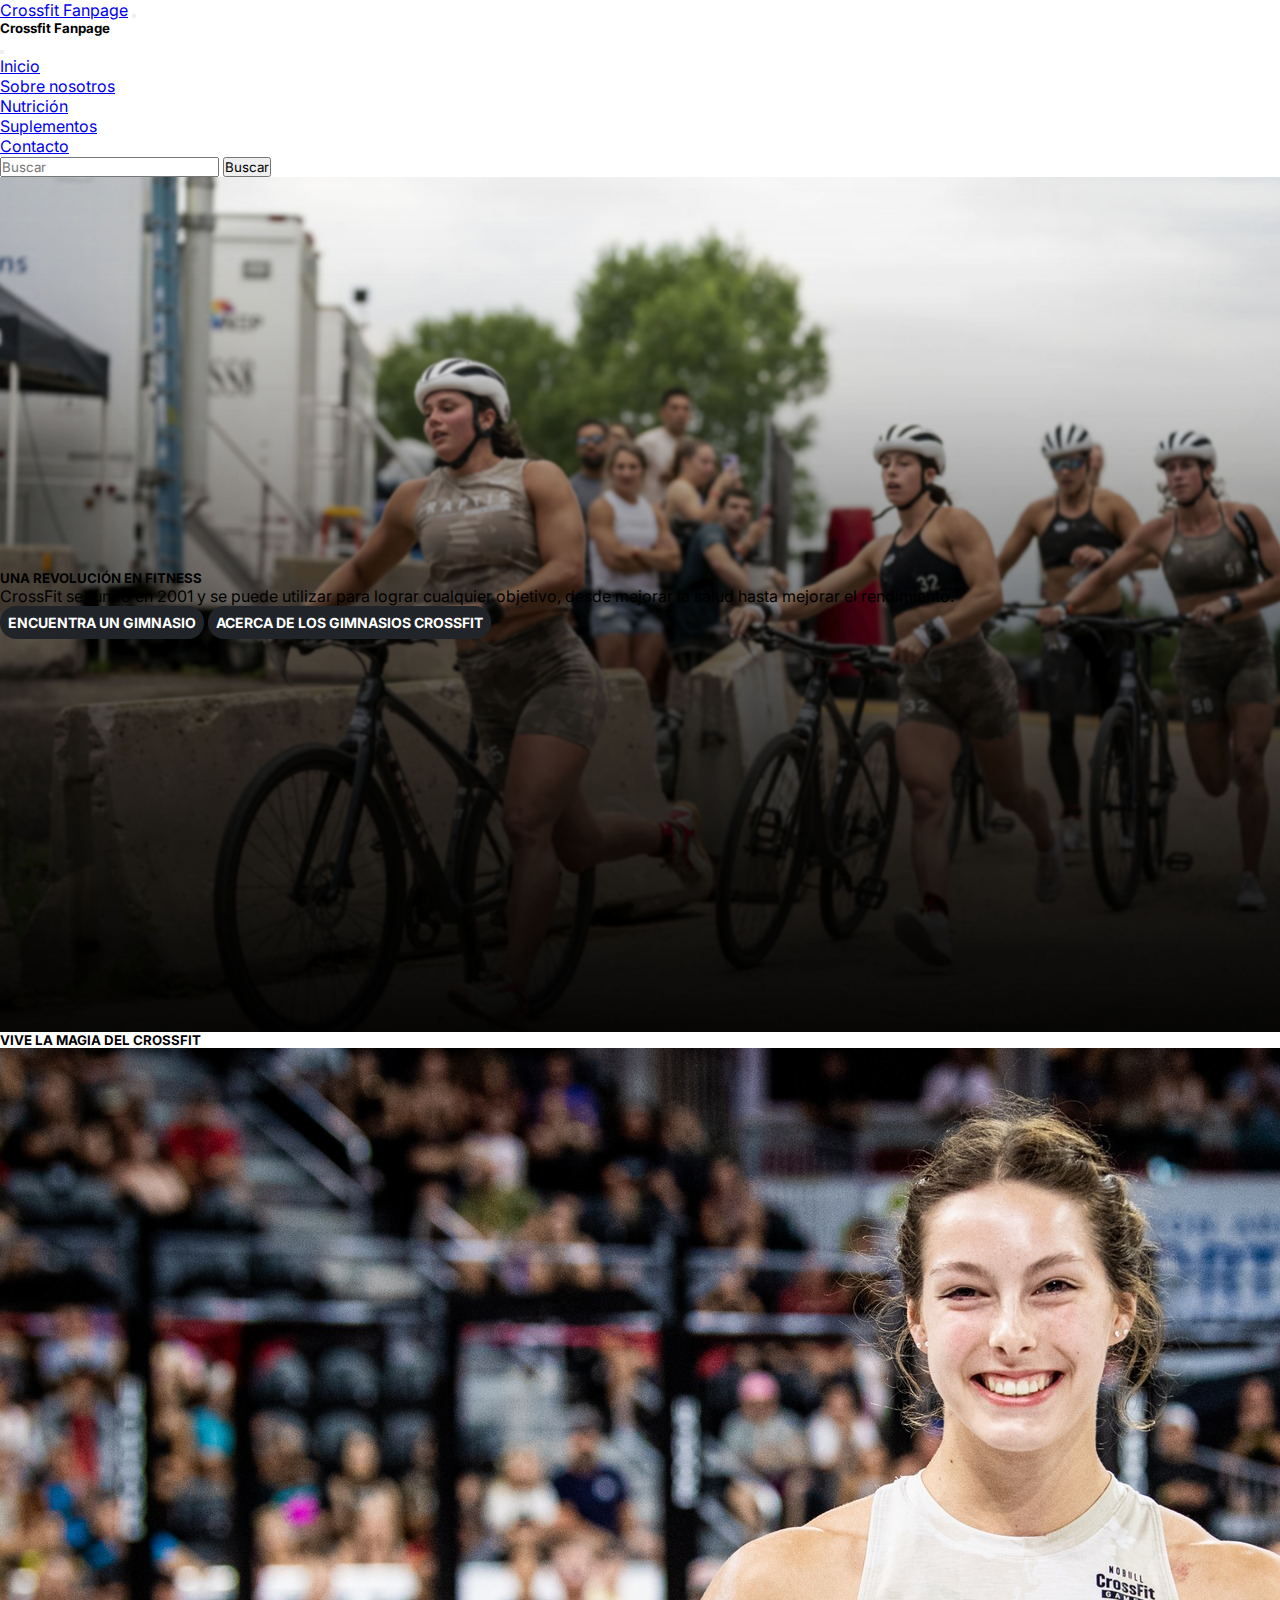
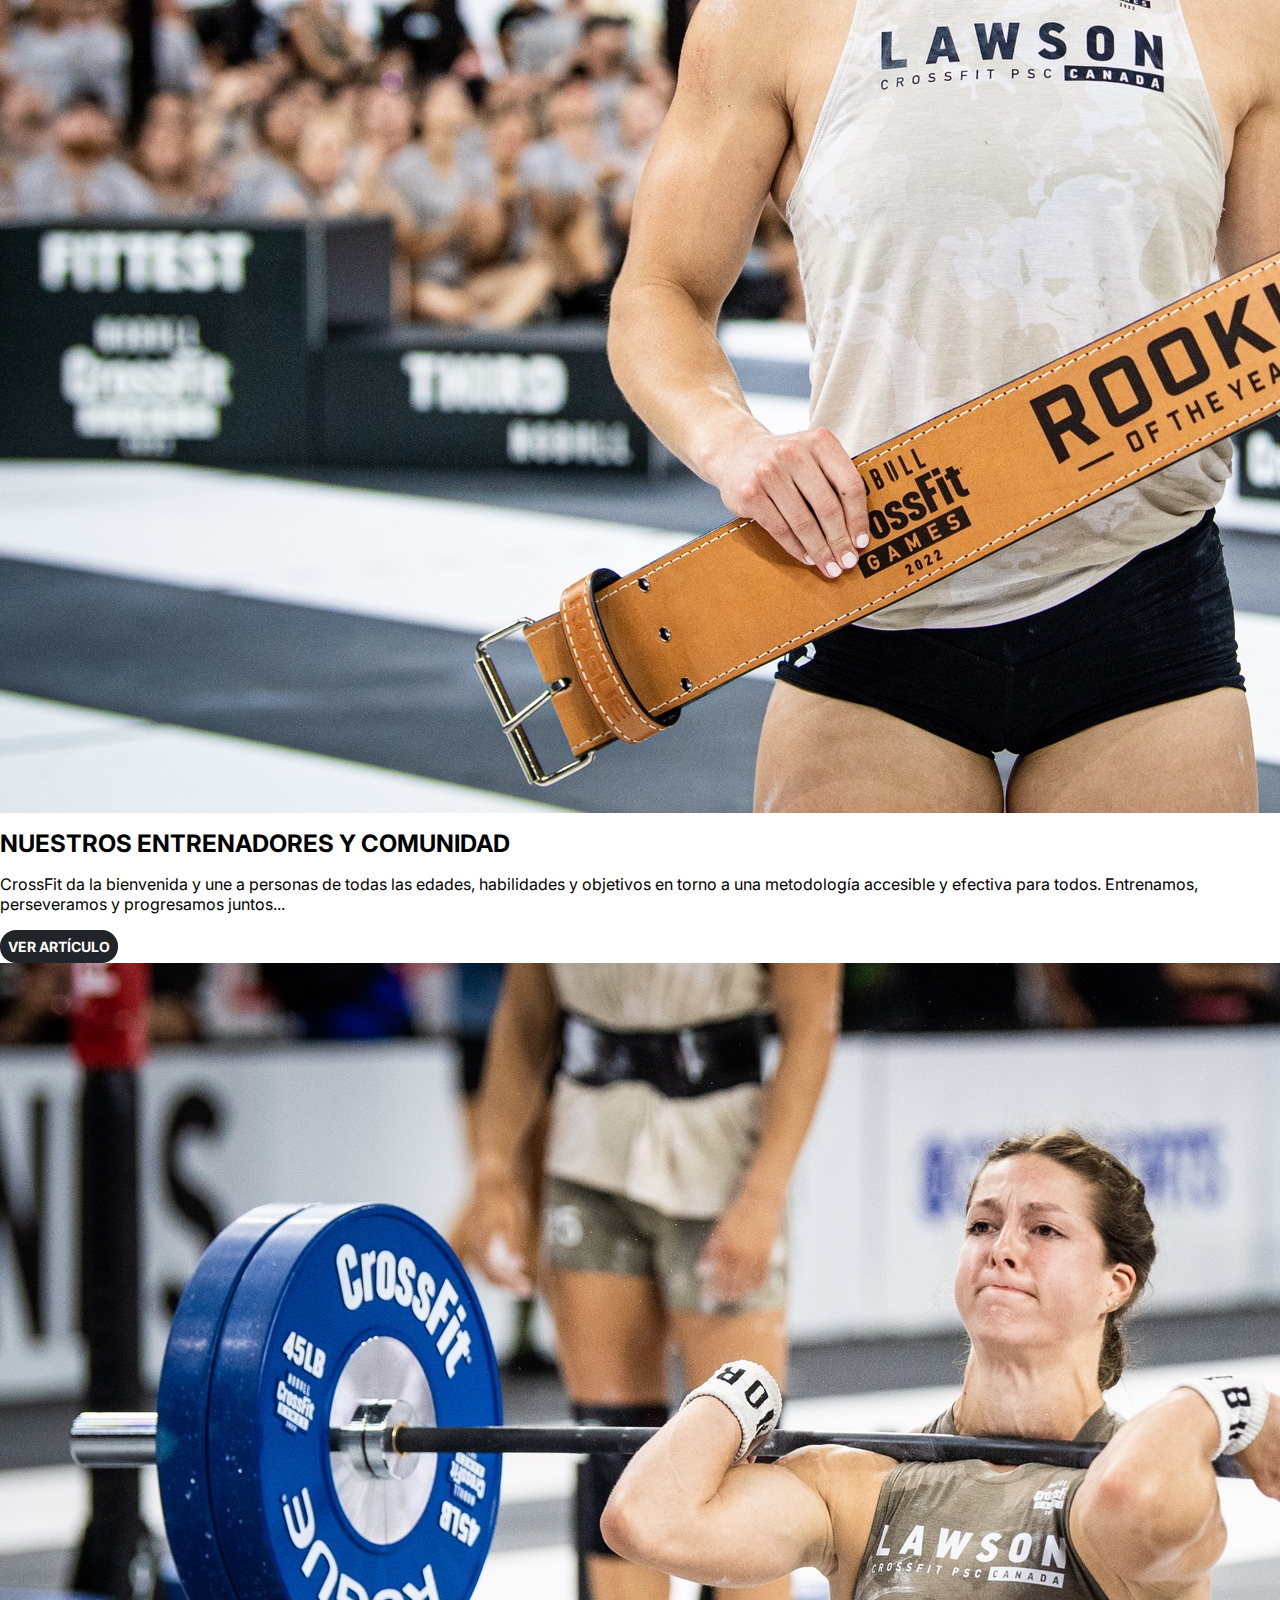
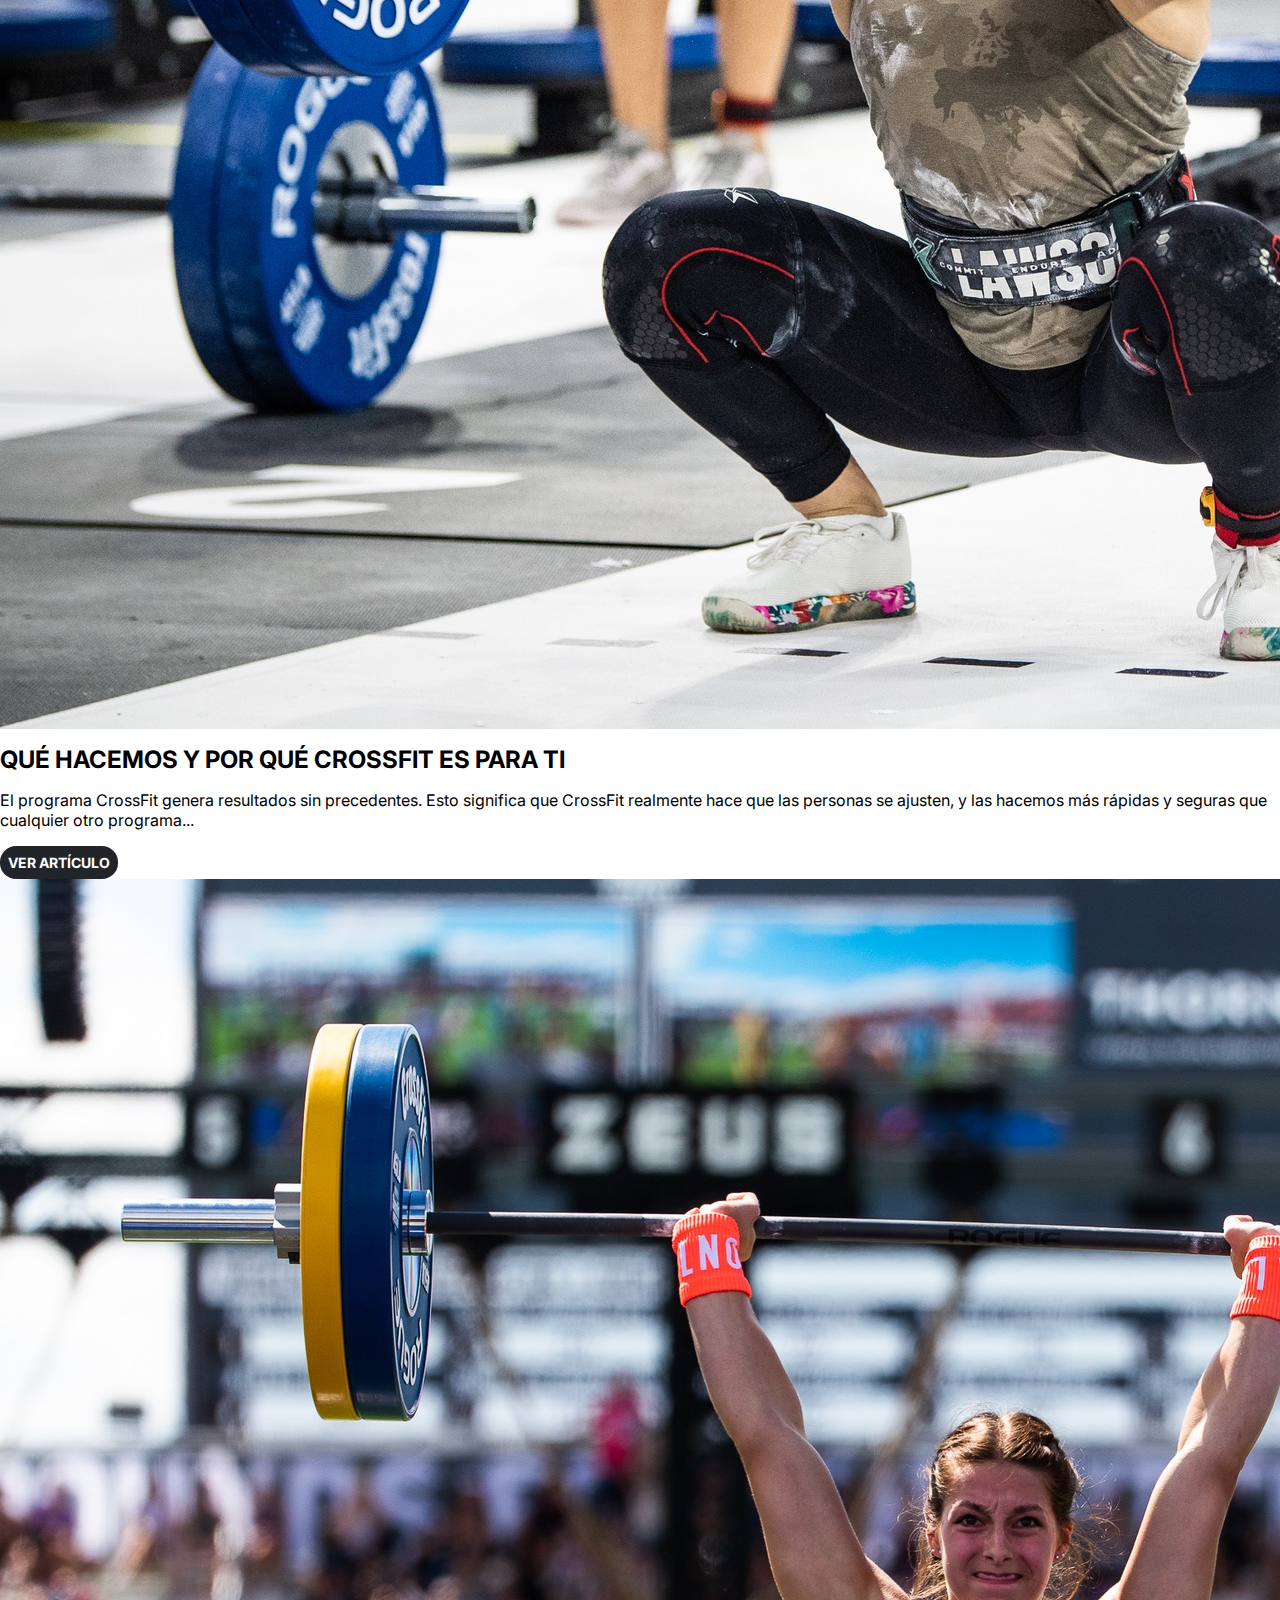
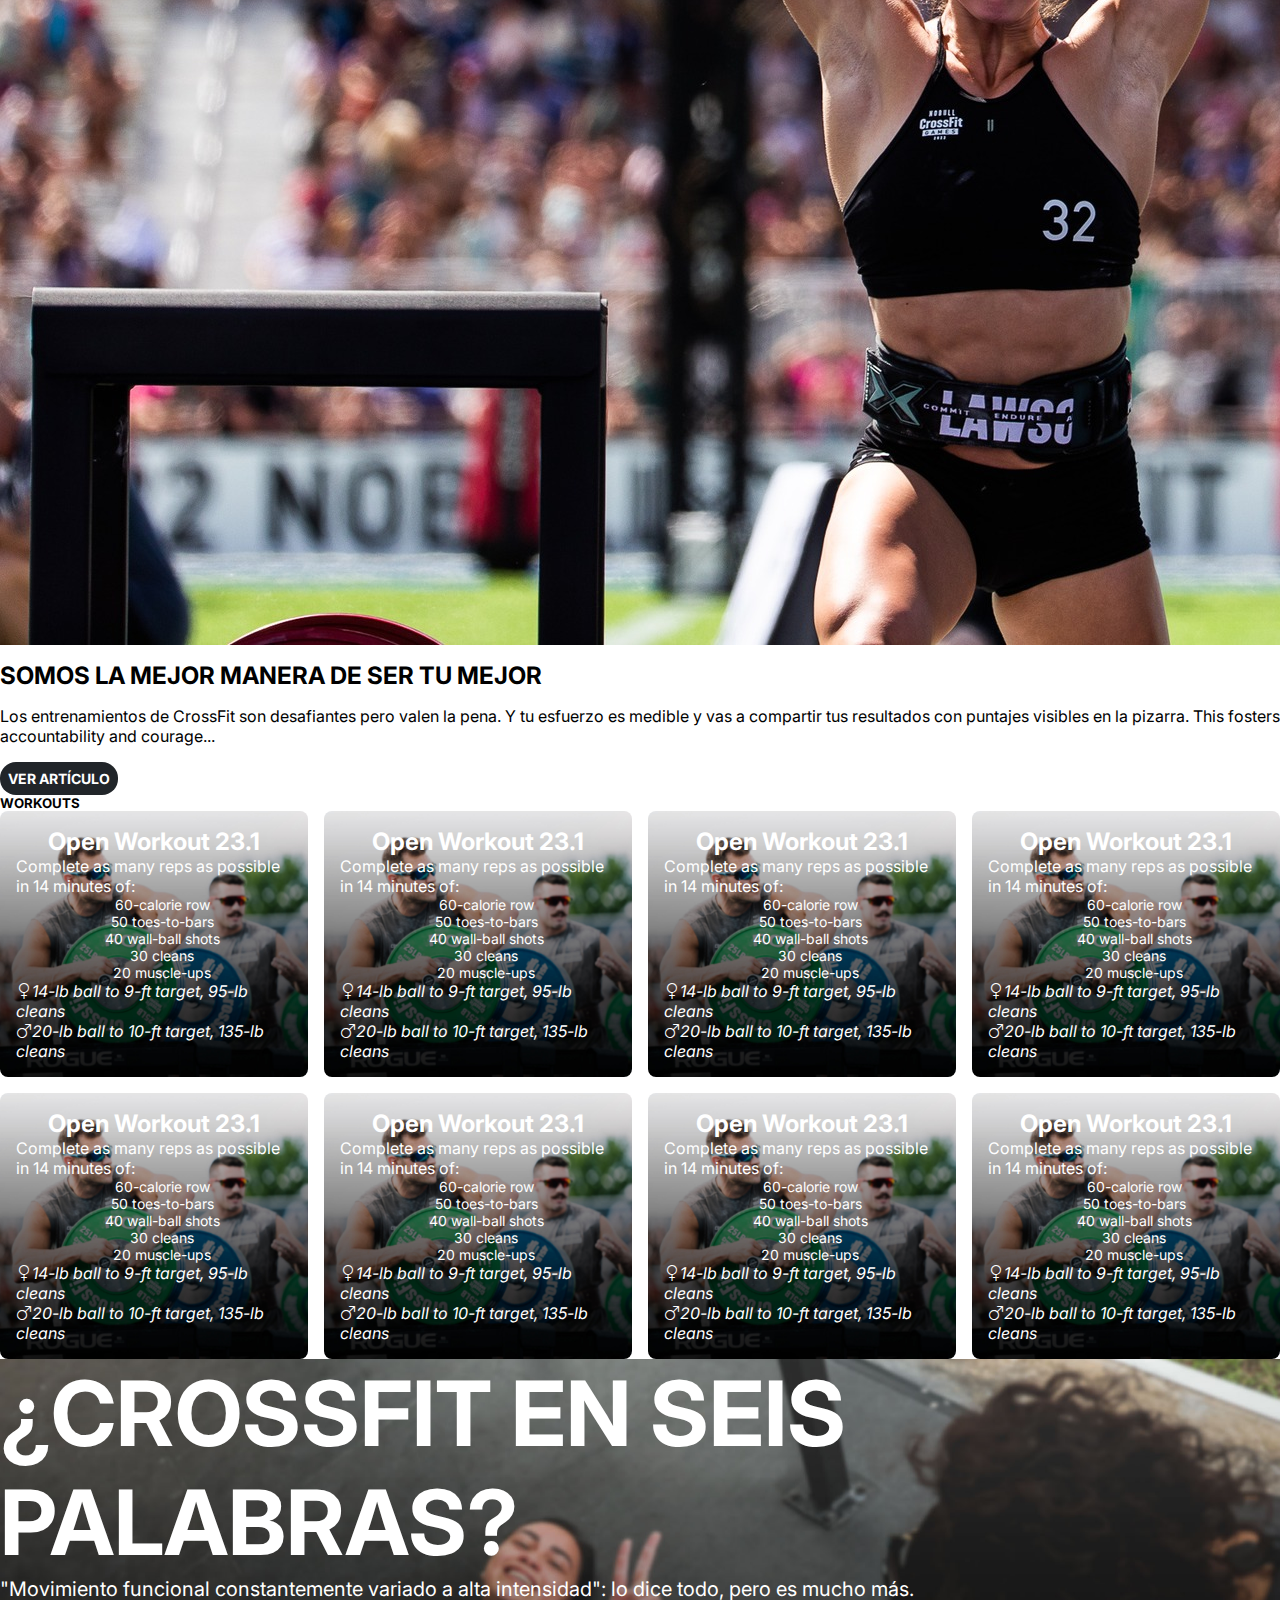
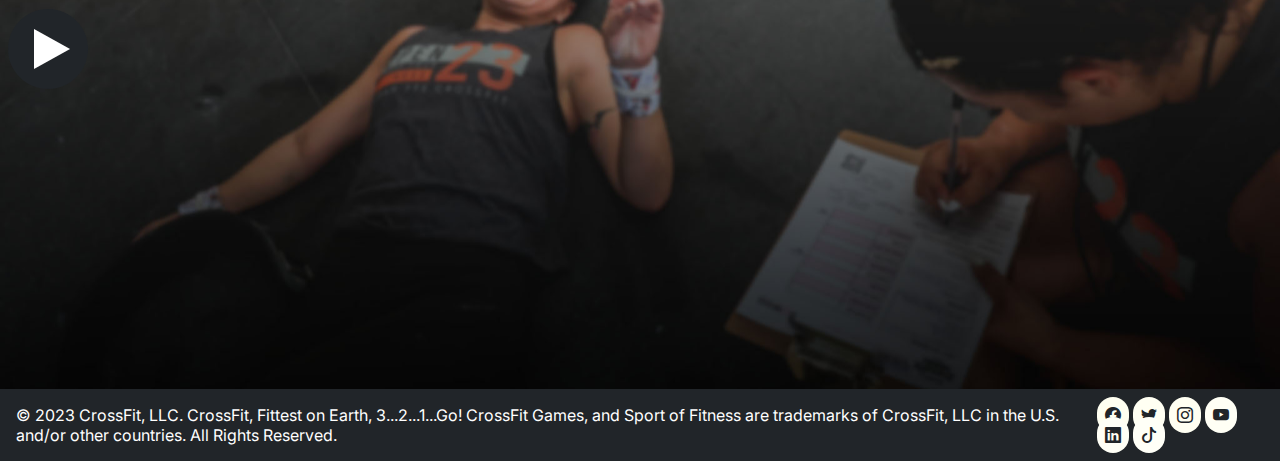
<file: pages/nosotros.html>
<!DOCTYPE html>
<html lang="es">
    <head>
        <meta charset="UTF-8">
        <meta http-equiv="X-UA-Compatible" content="IE=edge">
        <meta name="viewport" content="width=device-width, initial-scale=1.0">
        <link rel="shortcut icon" href="../img/icono.ico" type="image/x-icon">
        <title>Crossfit Fanpage · Nosotros</title>
        <meta name="description" content="¿Quiénes somos? Te contamos todo sobre crossfit.">
        <meta name="keywords" content="Crossfit, Fitness, Entrenamiento, Nutrición, Campeonatos, Rutinas">
        <link href="https://cdn.jsdelivr.net/npm/bootstrap@5.3.0-alpha1/dist/css/bootstrap.min.css" rel="stylesheet" integrity="sha384-GLhlTQ8iRABdZLl6O3oVMWSktQOp6b7In1Zl3/Jr59b6EGGoI1aFkw7cmDA6j6gD" crossorigin="anonymous">
        <link rel="stylesheet" href="https://cdn.jsdelivr.net/npm/bootstrap-icons@1.10.3/font/bootstrap-icons.css">
        <link rel="stylesheet" href="../css/estilo.css">
    </head>
<body>
    <header>
      <nav class="navbar navbar-dark bg-dark navbarfix">
        <div class="container-fluid">
          <a class="navbar-brand" href="#">Crossfit Fanpage</a>
          <button class="navbar-toggler" type="button" data-bs-toggle="offcanvas" data-bs-target="#offcanvasDarkNavbar" aria-controls="offcanvasDarkNavbar">
            <span class="navbar-toggler-icon"></span>
          </button>
          <div class="offcanvas offcanvas-end text-bg-dark" tabindex="-1" id="offcanvasDarkNavbar" aria-labelledby="offcanvasDarkNavbarLabel">
            <div class="offcanvas-header">
              <h5 class="offcanvas-title" id="offcanvasDarkNavbarLabel">Crossfit Fanpage</h5>
              <button type="button" class="btn-close btn-close-white" data-bs-dismiss="offcanvas" aria-label="Close"></button>
            </div>
            <div class="offcanvas-body">
              <ul class="navbar-nav justify-content-end flex-grow-1 pe-3">
                <li class="nav-item">
                  <a class="nav-link" href="../index.html">Inicio</a>
                  </li>
                  <li class="nav-item">
                    <a class="nav-link active" aria-current="page" href="./nosotros.html">Sobre nosotros</a>
                  </li>
                  <li class="nav-item">
                    <a class="nav-link" href="./nutricion.html">Nutrición</a>
                  </li>
                  <li class="nav-item">
                    <a class="nav-link" href="./suplementos.html">Suplementos</a>
                  </li>
                  <li class="nav-item">
                    <a class="nav-link" href="./contacto.html">Contacto</a>
                  </li>
                  </ul>
                </li>
              </ul>
              <form class="d-flex mt-3" role="search">
                <input class="form-control me-2" type="search" placeholder="Buscar" aria-label="Search">
                <button class="btn btn-success" type="submit">Buscar</button>
              </form>
            </div>
          </div>
        </div>
      </nav>
    </header>

    <main>
        <section class="nosotros">
            <div class="nosotros__contenido px-5">
            <h5 class="display-6 text-white fw-bold">UNA REVOLUCIÓN EN FITNESS</h5>
            <p class="h6 mb-4 text-white">CrossFit se fundó en 2001 y se puede utilizar para lograr cualquier objetivo, desde mejorar la salud hasta mejorar el rendimiento.</p>
            <div class="d-flex gap-2">
                <button>ENCUENTRA UN GIMNASIO</button>
                <button>ACERCA DE LOS GIMNASIOS CROSSFIT</button>
            </div>
          </div>
        </section>

        <section class="m-4">
            <h5 class="display-6 fw-bold">VIVE LA MAGIA DEL CROSSFIT</h5>

            <div class="row mt-4 mb-3">
              <div class="col-md-4 col-sm-6 mb-4">
                <div class="queen">
                    <img class="mw-100" src="../img/queen/0.jpg" alt="Campeona 1">
                    <h4 class="queen__titulo">NUESTROS ENTRENADORES Y COMUNIDAD</h4>
                    <p class="queen__texto">CrossFit da la bienvenida y une a personas de todas las edades, habilidades y objetivos en torno a una metodología accesible y efectiva para todos. Entrenamos, perseveramos y progresamos juntos...</p>
                    <button class="queen__boton">VER ARTÍCULO</button>
                </div>
              </div>
              <div class="col-md-4 col-sm-6 mb-4">
                <div class="queen">
                    <img class="mw-100" src="../img/queen/1.jpg" alt="Campeona 2">
                    <h4 class="queen__titulo">QUÉ HACEMOS Y POR QUÉ CROSSFIT ES PARA TI</h4>
                    <p class="queen__texto">El programa CrossFit genera resultados sin precedentes. Esto significa que CrossFit realmente hace que las personas se ajusten, y las hacemos más rápidas y seguras que cualquier otro programa...</p>
                    <button class="queen__boton">VER ARTÍCULO</button>
                </div>
              </div>
              <div class="col-md-4 col-sm-6">
                <div class="queen">
                    <img class="mw-100" src="../img/queen/2.jpg" alt="Campeona 3">
                    <h4 class="queen__titulo">SOMOS LA MEJOR MANERA DE SER TU MEJOR</h4>
                    <p class="queen__texto">Los entrenamientos de CrossFit son desafiantes pero valen la pena. Y tu esfuerzo es medible y vas a compartir tus resultados con puntajes visibles en la pizarra. This fosters accountability and courage...</p>
                    <button class="queen__boton">VER ARTÍCULO</button>
                </div>
              </div>
            </div>
        </section>

      <section class="m-4">
        <h5 class="display-6 fw-bold mb-3">WORKOUTS</h5>
        <div class="contenedor">
          <div class="tarjeta">
            <h2>Open Workout 23.1</h2>
            <p>Complete as many reps as possible in 14 minutes of:</p>
            <ul>
              <li>60-calorie row</li>
              <li>50 toes-to-bars</li>
              <li>40 wall-ball shots</li>
              <li>30 cleans</li>
              <li>20 muscle-ups</li>
            </ul>
            <i class="bi bi-gender-female">14-lb ball to 9-ft target, 95-lb cleans</i>
            <i class="bi bi-gender-male">20-lb ball to 10-ft target, 135-lb cleans</i>
          </div>
          <div class="tarjeta">
            <h2>Open Workout 23.1</h2>
            <p>Complete as many reps as possible in 14 minutes of:</p>
            <ul>
              <li>60-calorie row</li>
              <li>50 toes-to-bars</li>
              <li>40 wall-ball shots</li>
              <li>30 cleans</li>
              <li>20 muscle-ups</li>
            </ul>
            <i class="bi bi-gender-female">14-lb ball to 9-ft target, 95-lb cleans</i>
            <i class="bi bi-gender-male">20-lb ball to 10-ft target, 135-lb cleans</i>
          </div>
          <div class="tarjeta">
            <h2>Open Workout 23.1</h2>
            <p>Complete as many reps as possible in 14 minutes of:</p>
            <ul>
              <li>60-calorie row</li>
              <li>50 toes-to-bars</li>
              <li>40 wall-ball shots</li>
              <li>30 cleans</li>
              <li>20 muscle-ups</li>
            </ul>
            <i class="bi bi-gender-female">14-lb ball to 9-ft target, 95-lb cleans</i>
            <i class="bi bi-gender-male">20-lb ball to 10-ft target, 135-lb cleans</i>
          </div>
          <div class="tarjeta">
            <h2>Open Workout 23.1</h2>
            <p>Complete as many reps as possible in 14 minutes of:</p>
            <ul>
              <li>60-calorie row</li>
              <li>50 toes-to-bars</li>
              <li>40 wall-ball shots</li>
              <li>30 cleans</li>
              <li>20 muscle-ups</li>
            </ul>
            <i class="bi bi-gender-female">14-lb ball to 9-ft target, 95-lb cleans</i>
            <i class="bi bi-gender-male">20-lb ball to 10-ft target, 135-lb cleans</i>
          </div>
          <div class="tarjeta">
            <h2>Open Workout 23.1</h2>
            <p>Complete as many reps as possible in 14 minutes of:</p>
            <ul>
              <li>60-calorie row</li>
              <li>50 toes-to-bars</li>
              <li>40 wall-ball shots</li>
              <li>30 cleans</li>
              <li>20 muscle-ups</li>
            </ul>
            <i class="bi bi-gender-female">14-lb ball to 9-ft target, 95-lb cleans</i>
            <i class="bi bi-gender-male">20-lb ball to 10-ft target, 135-lb cleans</i>
          </div>
          <div class="tarjeta">
            <h2>Open Workout 23.1</h2>
            <p>Complete as many reps as possible in 14 minutes of:</p>
            <ul>
              <li>60-calorie row</li>
              <li>50 toes-to-bars</li>
              <li>40 wall-ball shots</li>
              <li>30 cleans</li>
              <li>20 muscle-ups</li>
            </ul>
            <i class="bi bi-gender-female">14-lb ball to 9-ft target, 95-lb cleans</i>
            <i class="bi bi-gender-male">20-lb ball to 10-ft target, 135-lb cleans</i>
          </div>
          <div class="tarjeta">
            <h2>Open Workout 23.1</h2>
            <p>Complete as many reps as possible in 14 minutes of:</p>
            <ul>
              <li>60-calorie row</li>
              <li>50 toes-to-bars</li>
              <li>40 wall-ball shots</li>
              <li>30 cleans</li>
              <li>20 muscle-ups</li>
            </ul>
            <i class="bi bi-gender-female">14-lb ball to 9-ft target, 95-lb cleans</i>
            <i class="bi bi-gender-male">20-lb ball to 10-ft target, 135-lb cleans</i>
          </div>
          <div class="tarjeta">
            <h2>Open Workout 23.1</h2>
            <p>Complete as many reps as possible in 14 minutes of:</p>
            <ul>
              <li>60-calorie row</li>
              <li>50 toes-to-bars</li>
              <li>40 wall-ball shots</li>
              <li>30 cleans</li>
              <li>20 muscle-ups</li>
            </ul>
            <i class="bi bi-gender-female">14-lb ball to 9-ft target, 95-lb cleans</i>
            <i class="bi bi-gender-male">20-lb ball to 10-ft target, 135-lb cleans</i>
          </div>
        </div>

      </section>

        <section class="variation d-flex flex-column justify-content-center align-items-center text-center">
            <h2>¿CROSSFIT EN SEIS PALABRAS?</h2>
            <p>"Movimiento funcional constantemente variado a alta intensidad": lo dice todo, pero es mucho más.</p>
            <a href="https://www.youtube.com/watch?v=qFhCSYTSd50" target="_blank"><img src="../img/play.png"></a>
        </section>

    </main>

    <footer class="footer">
      <p class="h6">© 2023 CrossFit, LLC. CrossFit, Fittest on Earth, 3...2...1...Go! CrossFit Games, and Sport of Fitness are trademarks of CrossFit, LLC in the U.S. and/or other countries. All Rights Reserved.</p>
      <div class="d-flex gap-3">
        <a href="https://www.facebook.com/CrossFitGames/" target="_blank"><i class="bi bi-facebook"></i></a>
        <a href="https://twitter.com/crossfitgames" target="_blank"><i class="bi bi-twitter"></i></a>
        <a href="https://www.instagram.com/crossfitgames/" target="_blank"><i class="bi bi-instagram"></i></a>
        <a href="https://www.youtube.com/channel/UCRs1pHnES3QDdh43xbjOmzw" target="_blank"><i class="bi bi-youtube"></i></a>
        <a href="https://www.linkedin.com/company/crossfitgames/" target="_blank"><i class="bi bi-linkedin"></i></a>
        <a href="https://www.tiktok.com/@crossfitgames" target="_blank"><i class="bi bi-tiktok"></i></a>
      </div>
    </footer>
    
    <script src="https://cdn.jsdelivr.net/npm/bootstrap@5.3.0-alpha1/dist/js/bootstrap.bundle.min.js" integrity="sha384-w76AqPfDkMBDXo30jS1Sgez6pr3x5MlQ1ZAGC+nuZB+EYdgRZgiwxhTBTkF7CXvN" crossorigin="anonymous"></script>
</body>
</html>
</file>
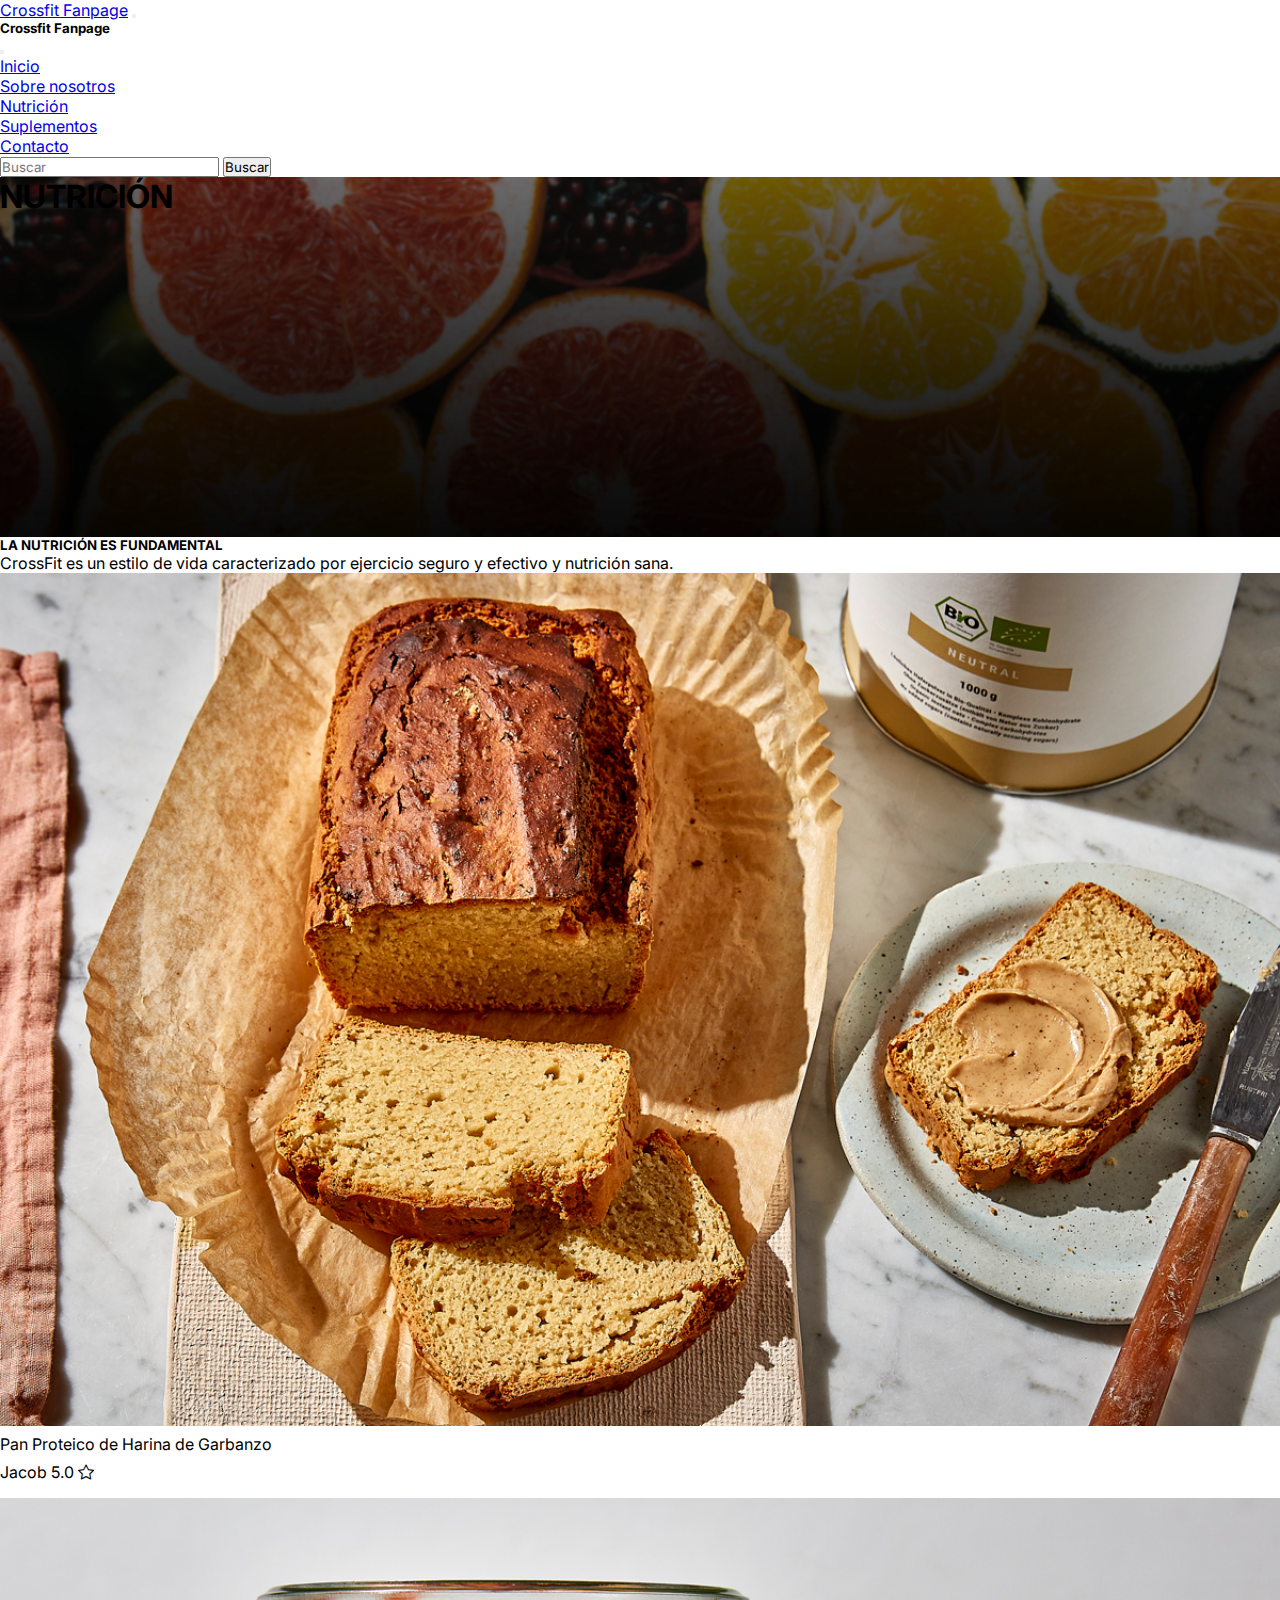
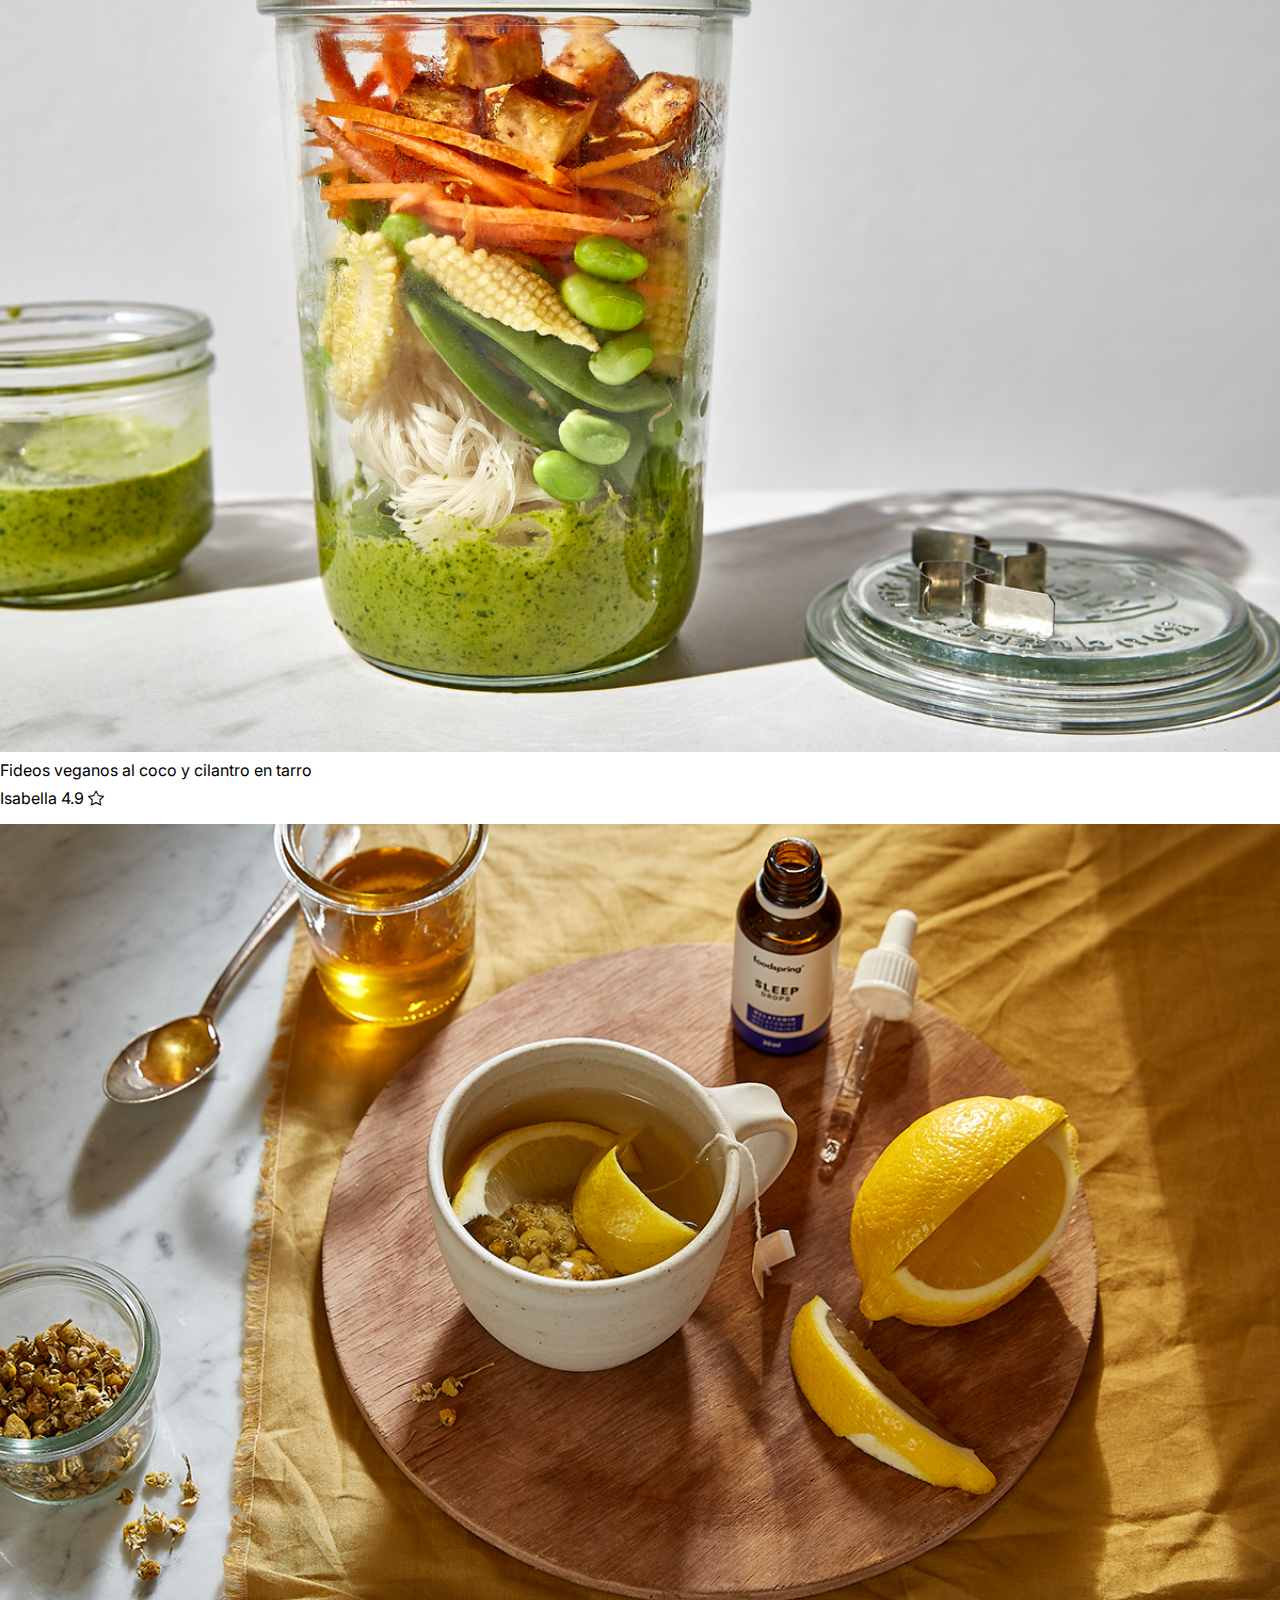
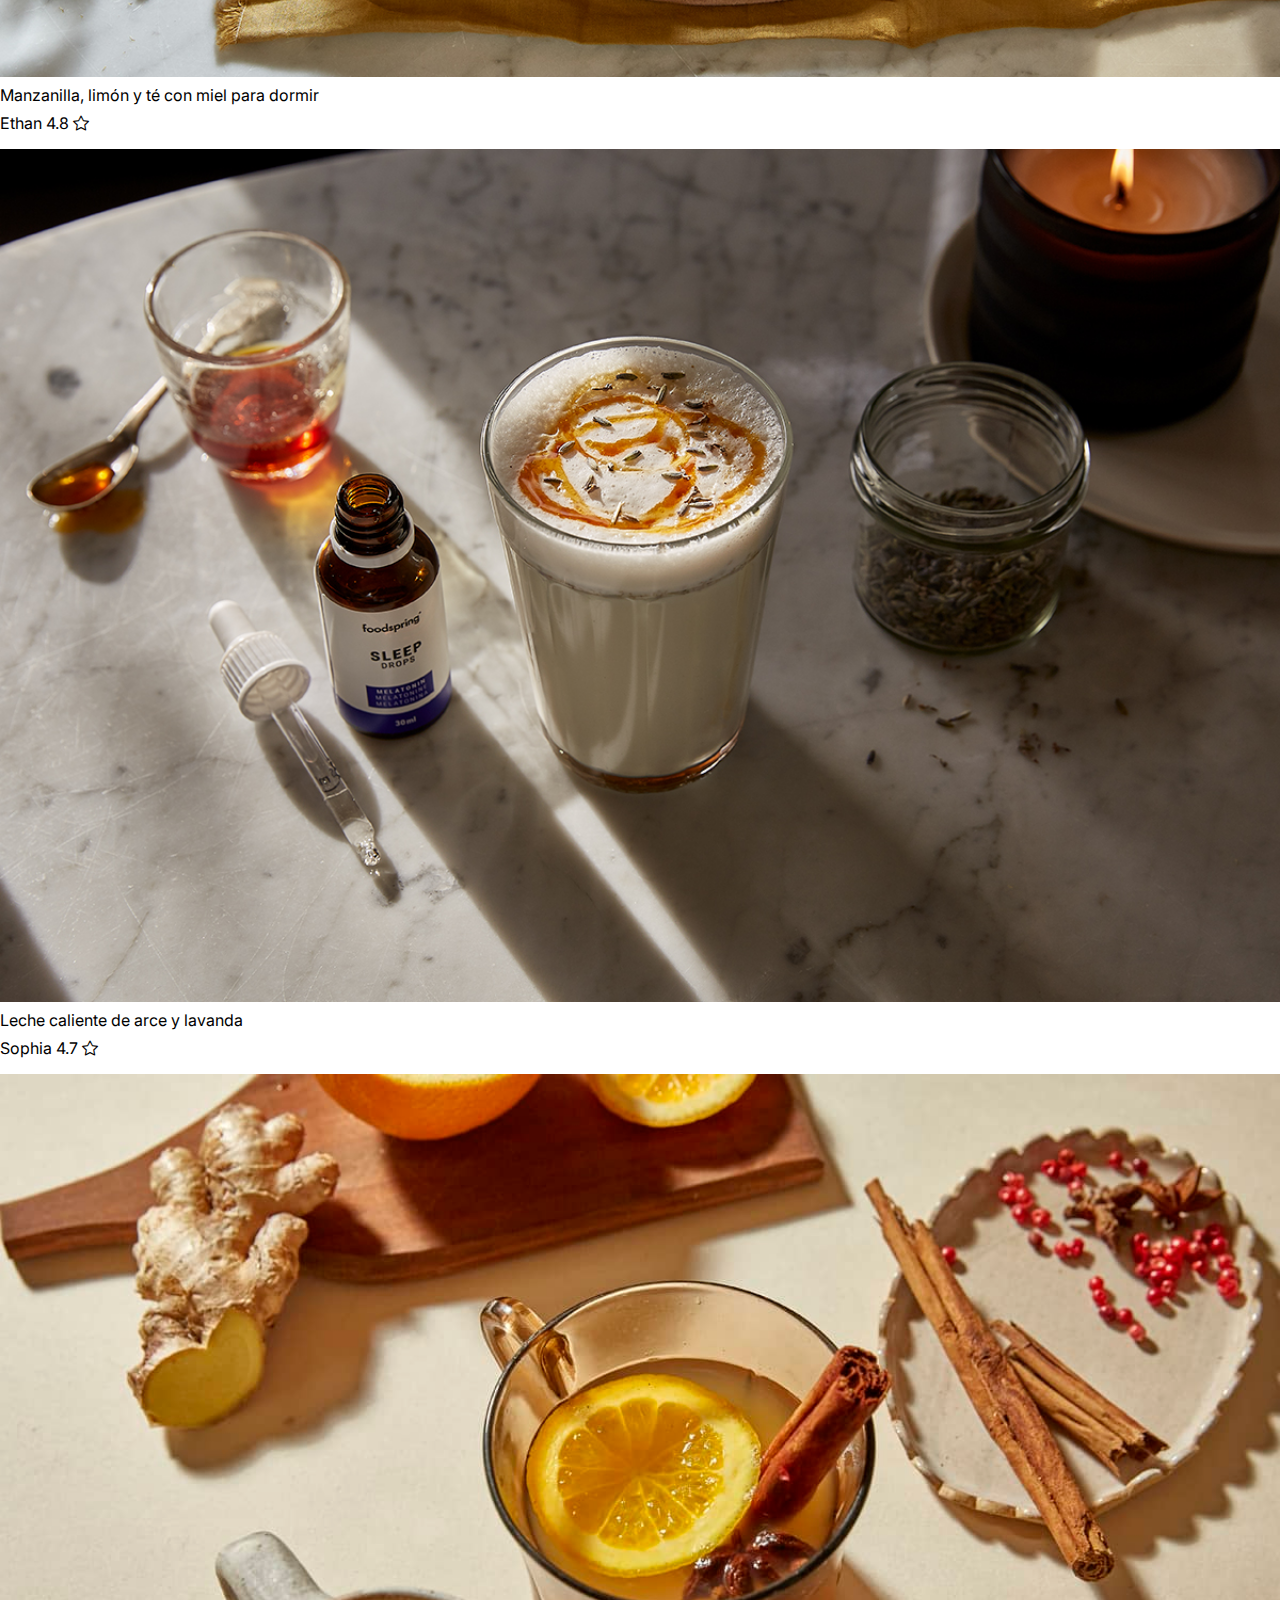
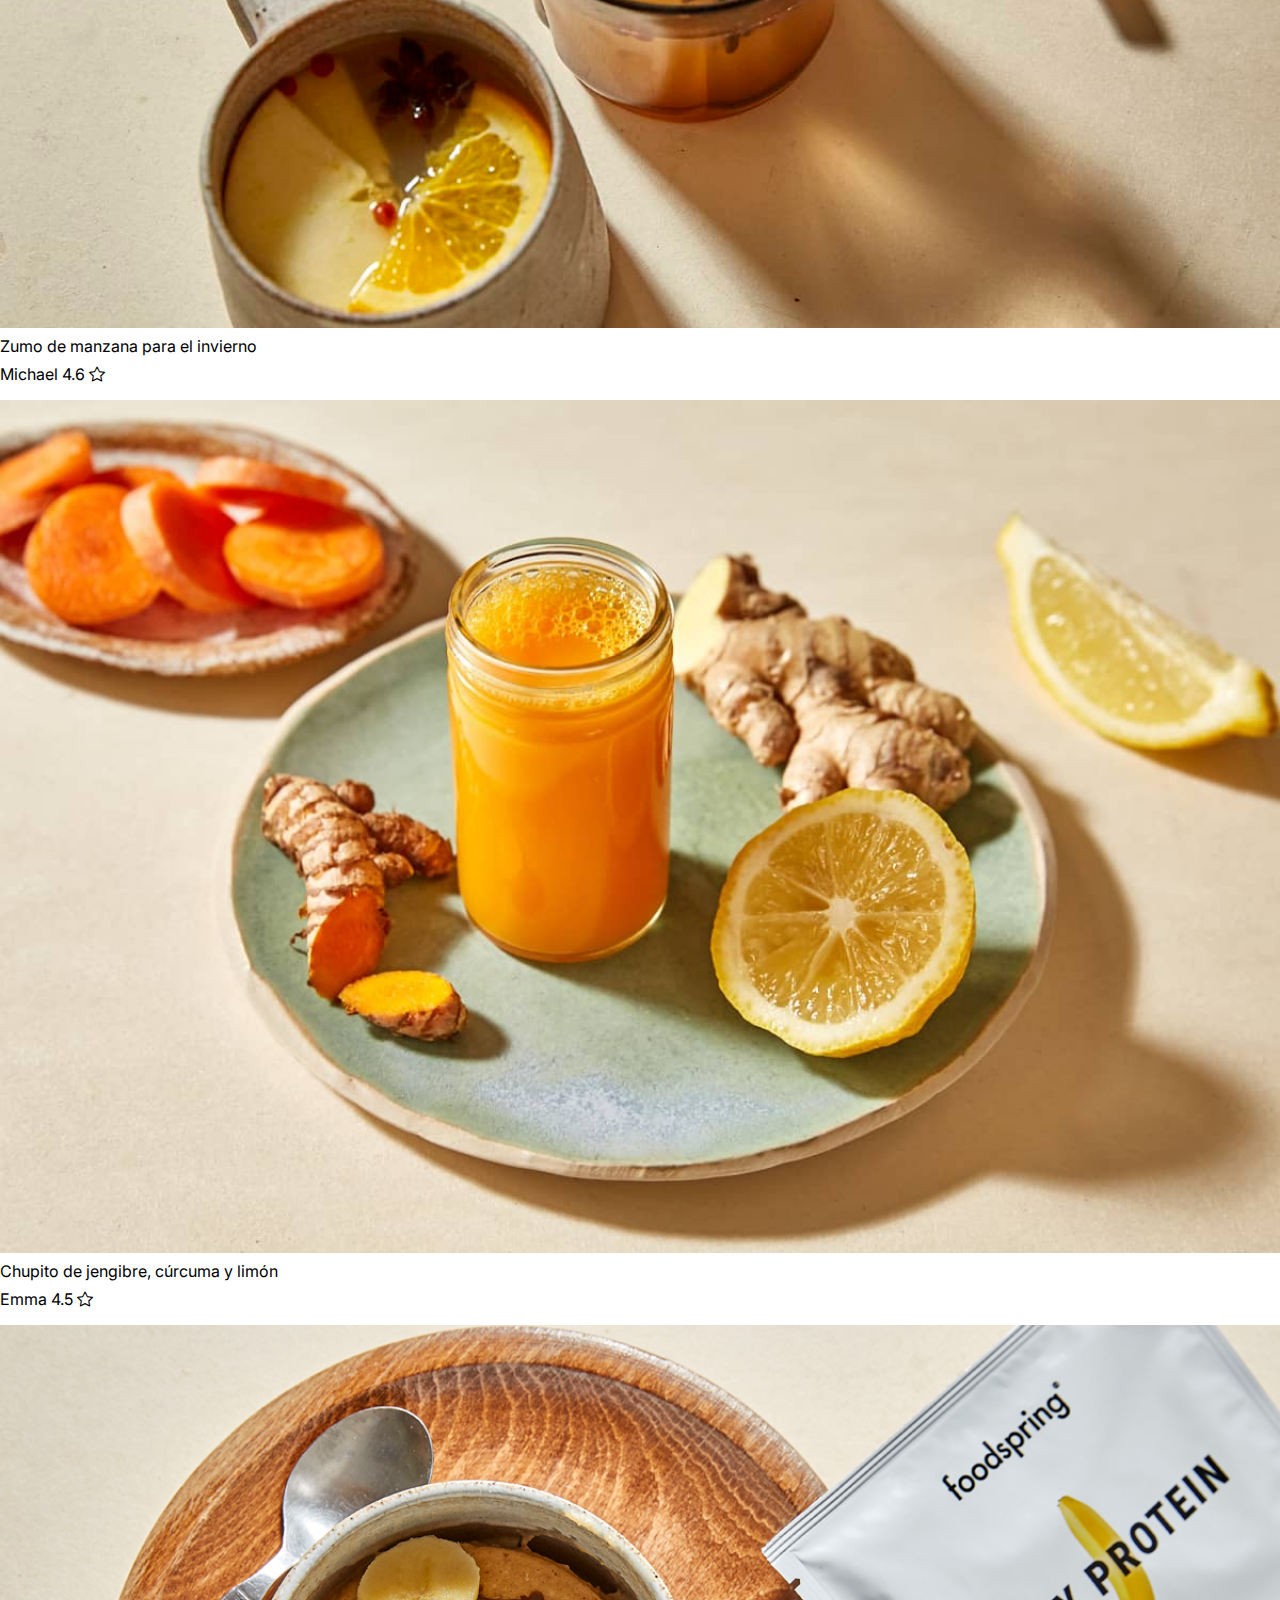
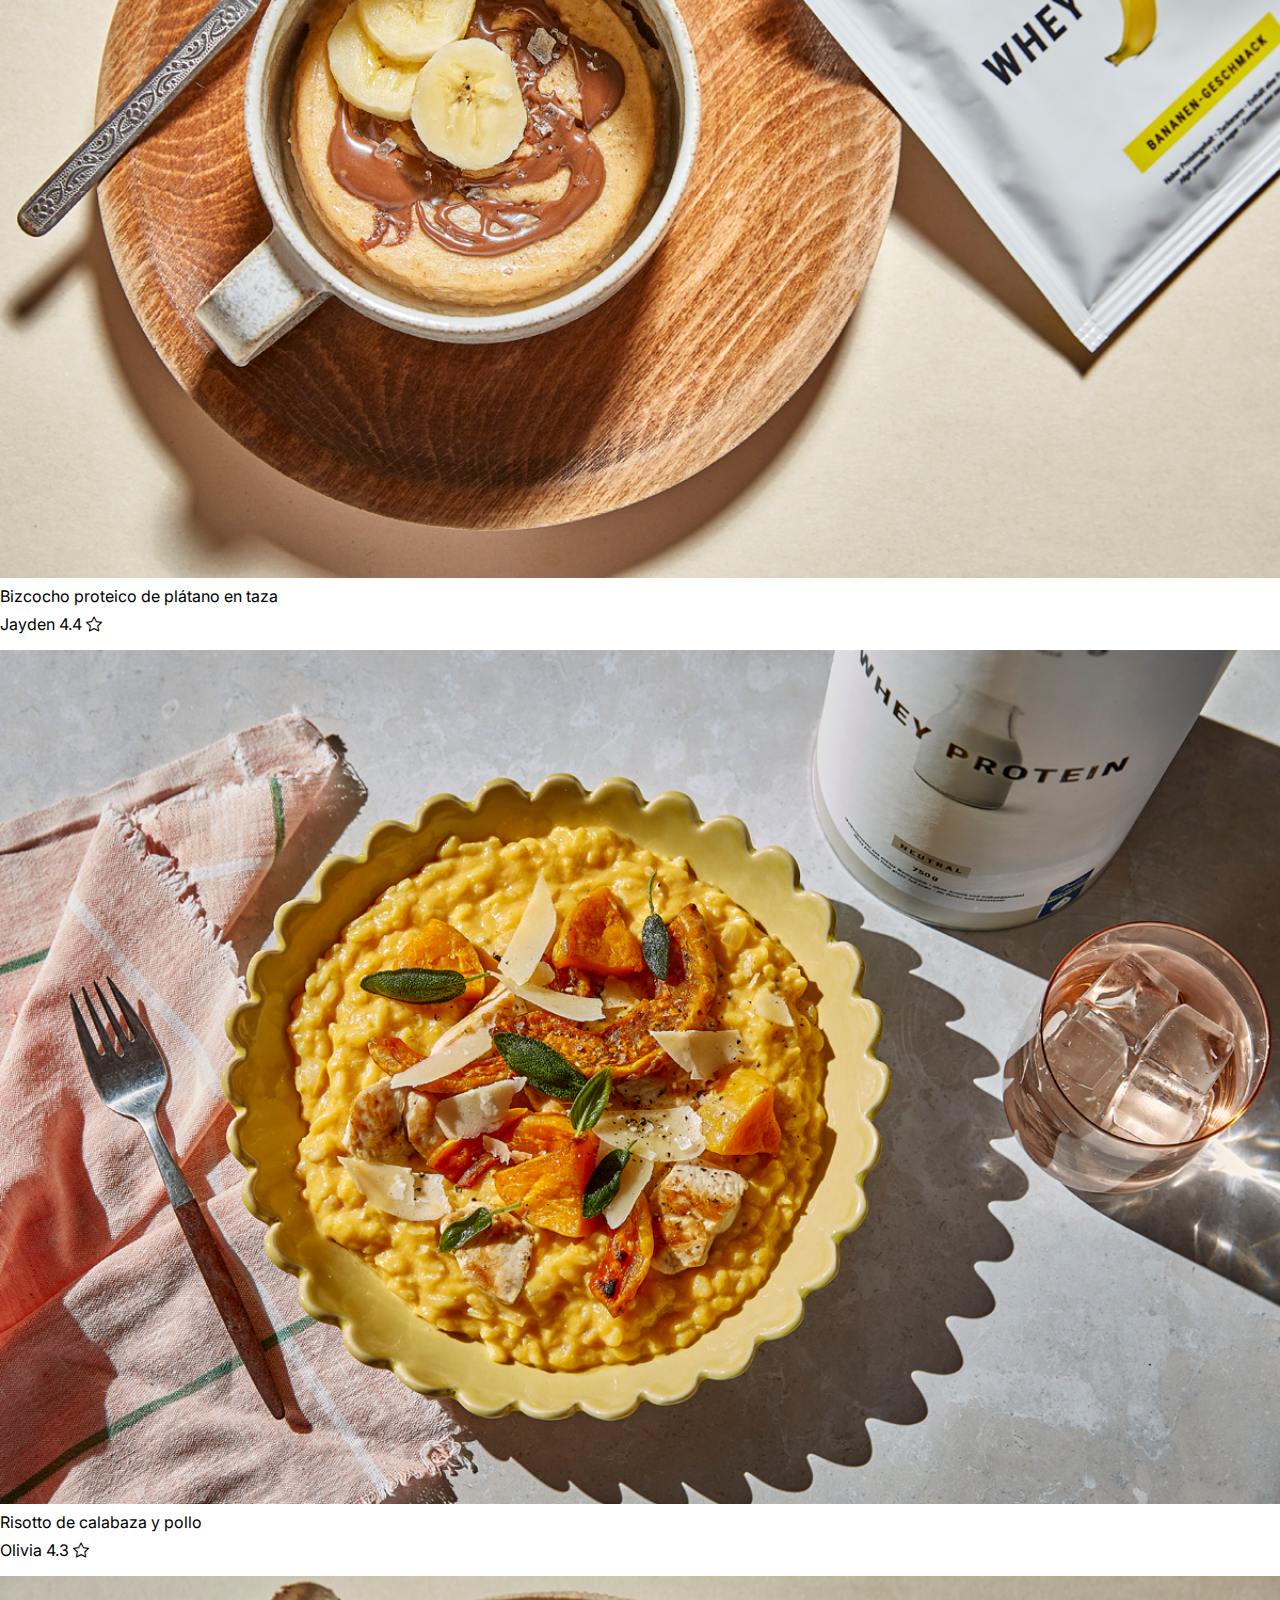
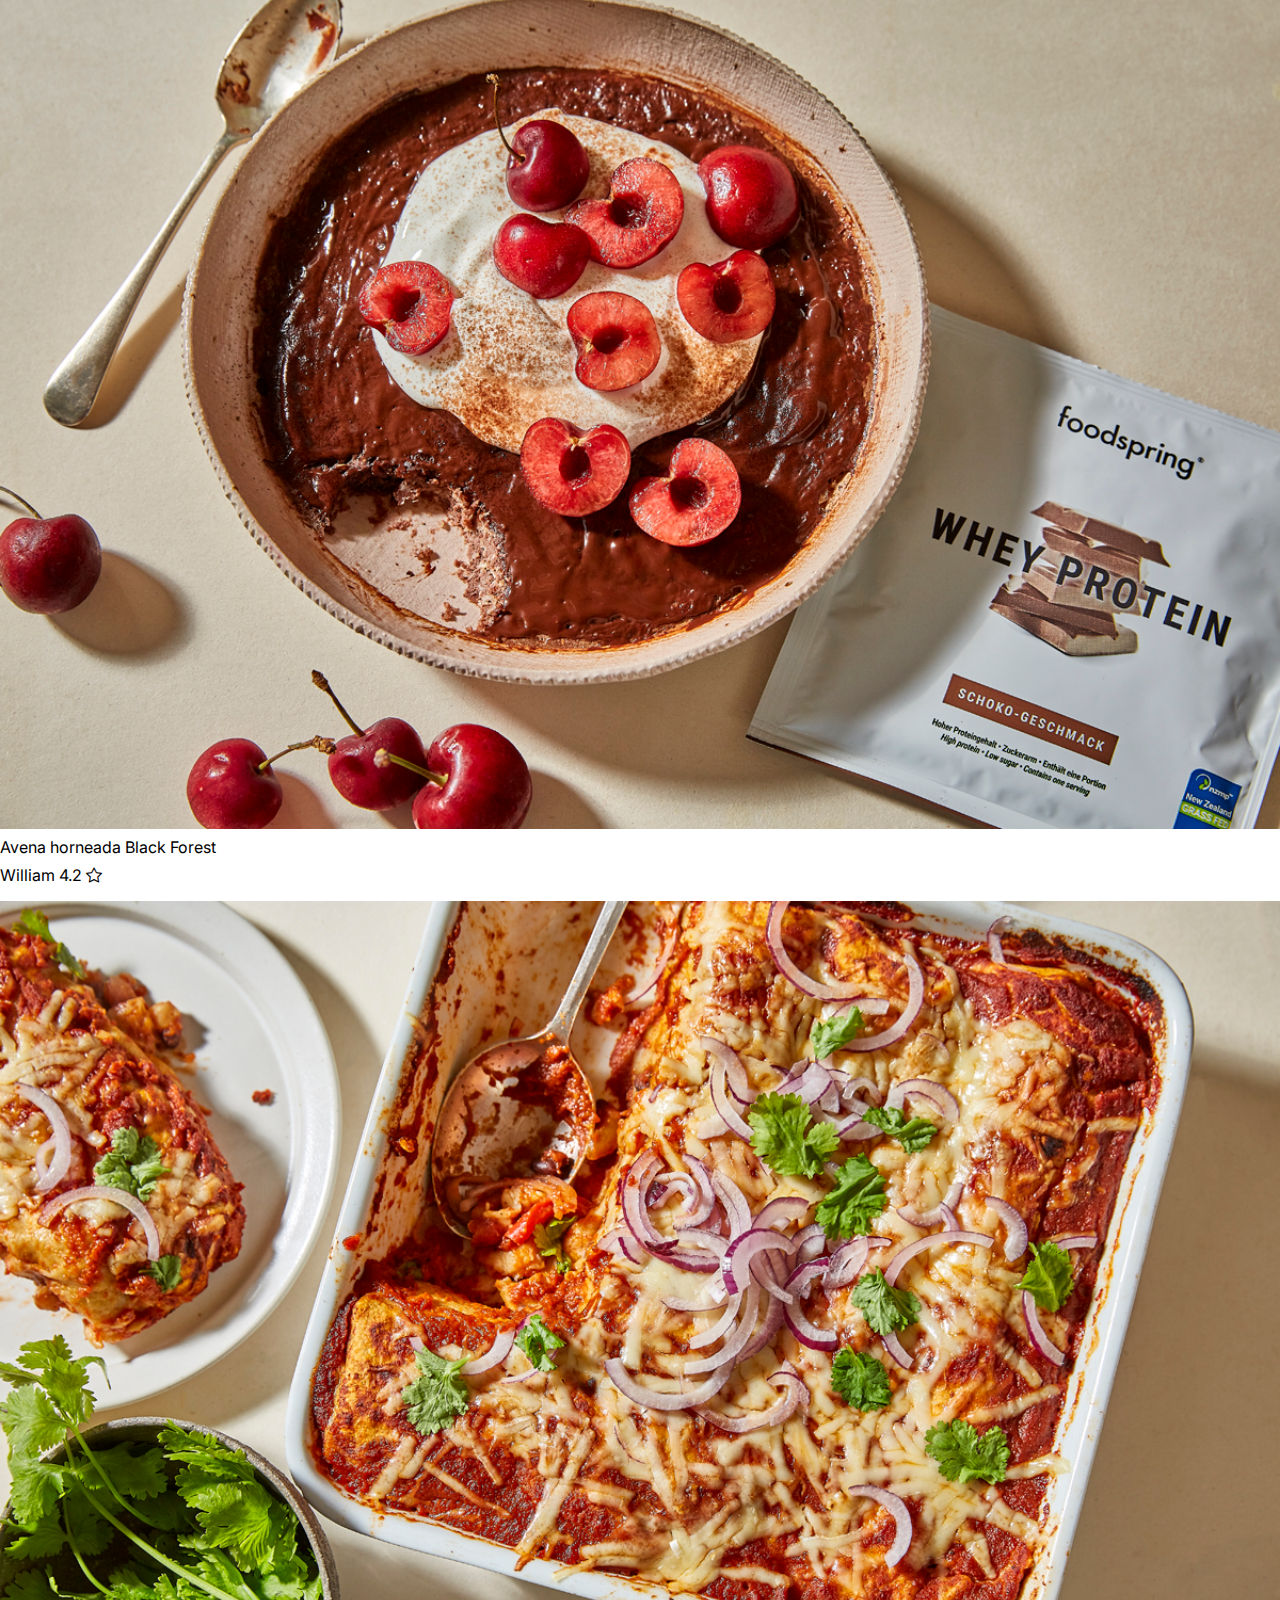
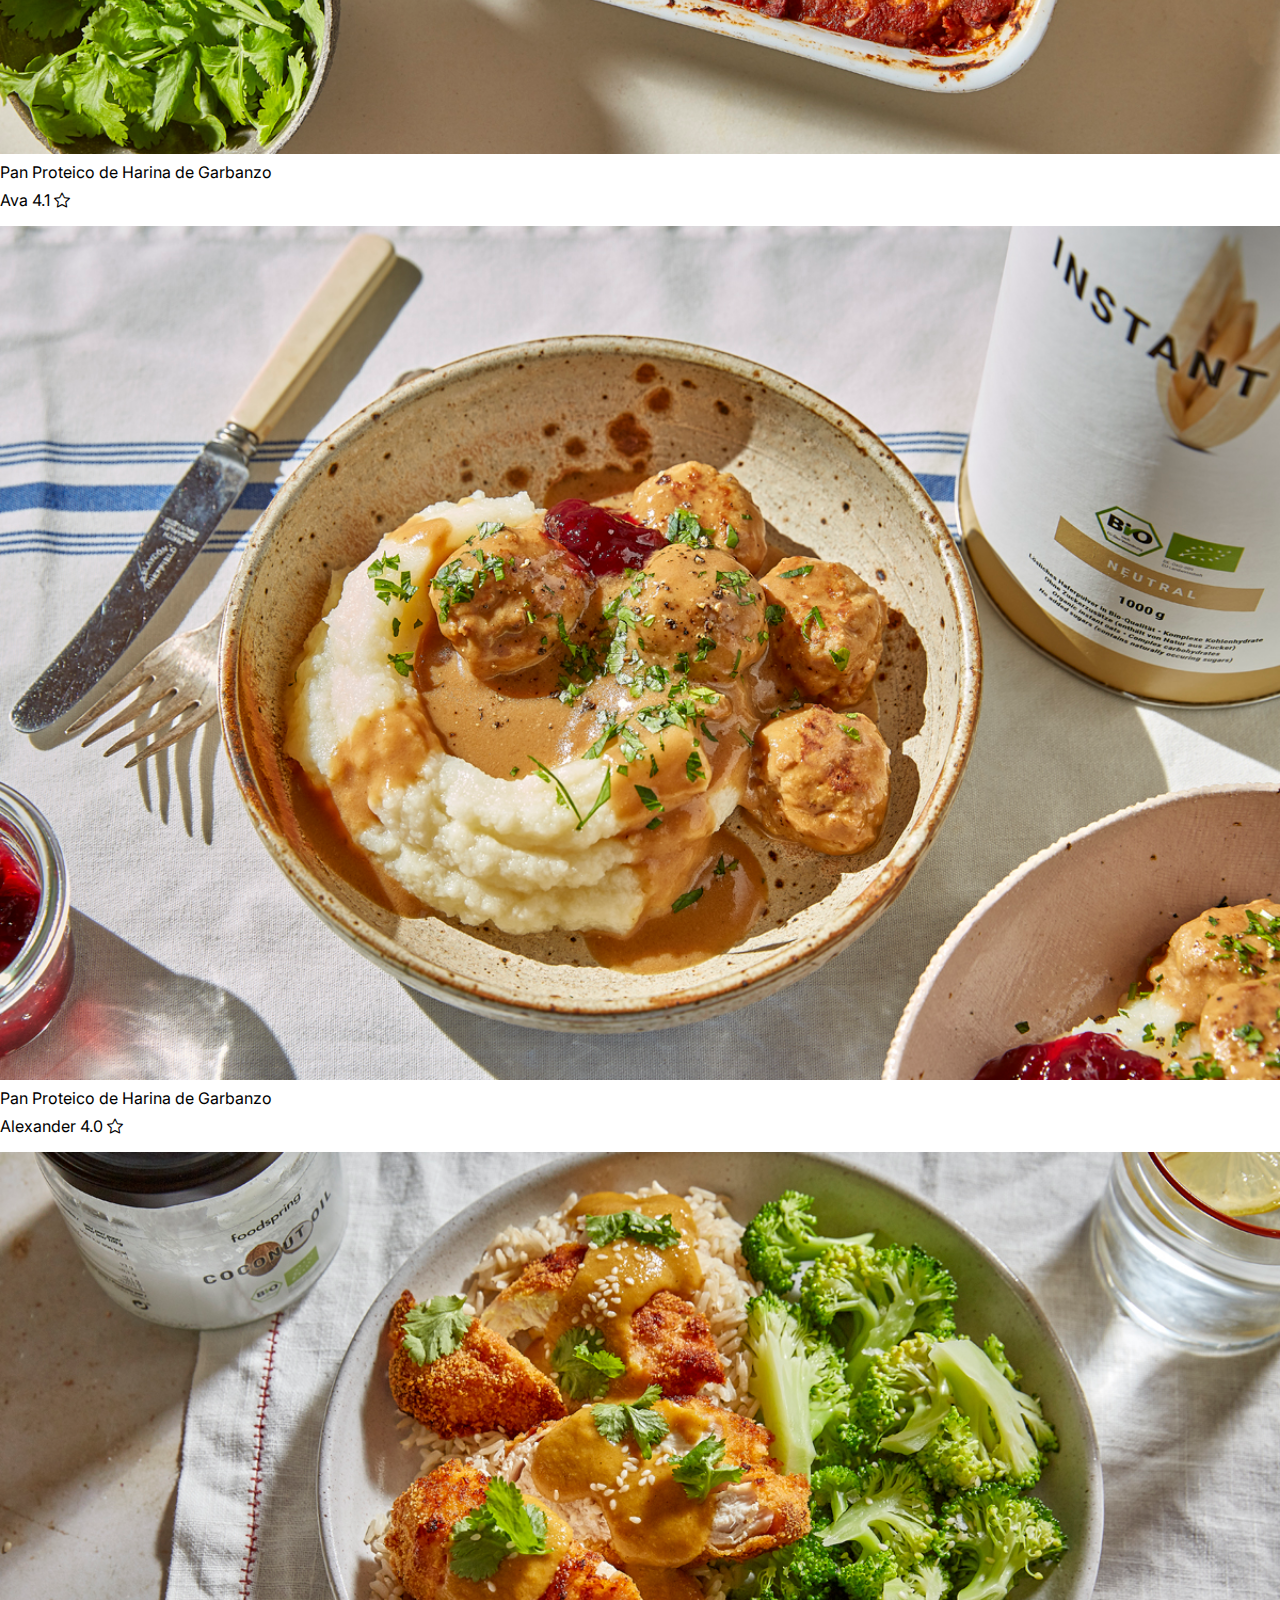
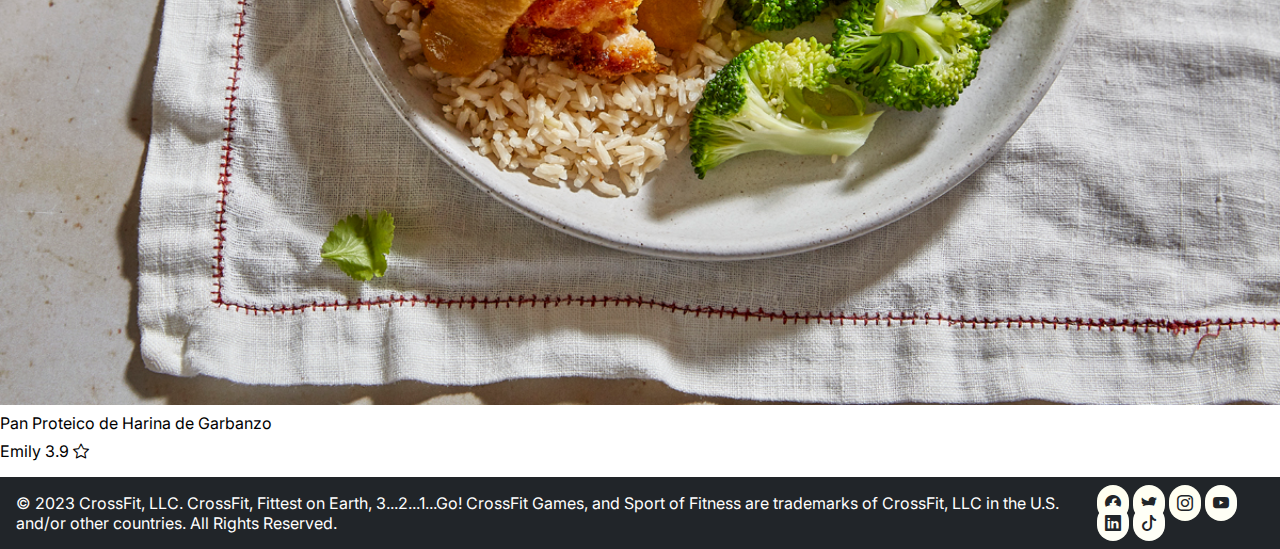
<file: pages/nutricion.html>
<!DOCTYPE html>
<html lang="es">
    <head>
        <meta charset="UTF-8">
        <meta http-equiv="X-UA-Compatible" content="IE=edge">
        <meta name="viewport" content="width=device-width, initial-scale=1.0">
        <link rel="shortcut icon" href="../img/icono.ico" type="image/x-icon">
        <title>Crossfit Fanpage · Nutrición</title>
        <meta name="description" content="Recetas fitness y saludables para la vida del entrenamiento.">
        <meta name="keywords" content="Crossfit, Fitness, Entrenamiento, Nutrición, Alimentación, Recetas">
        <link href="https://cdn.jsdelivr.net/npm/bootstrap@5.3.0-alpha1/dist/css/bootstrap.min.css" rel="stylesheet" integrity="sha384-GLhlTQ8iRABdZLl6O3oVMWSktQOp6b7In1Zl3/Jr59b6EGGoI1aFkw7cmDA6j6gD" crossorigin="anonymous">
        <link rel="stylesheet" href="https://cdn.jsdelivr.net/npm/bootstrap-icons@1.10.3/font/bootstrap-icons.css">
        <link rel="stylesheet" href="../css/estilo.css">
    </head>
<body>
    <header>
        <nav class="navbar navbar-dark bg-dark navbarfix">
          <div class="container-fluid">
            <a class="navbar-brand" href="#">Crossfit Fanpage</a>
            <button class="navbar-toggler" type="button" data-bs-toggle="offcanvas" data-bs-target="#offcanvasDarkNavbar" aria-controls="offcanvasDarkNavbar">
              <span class="navbar-toggler-icon"></span>
            </button>
            <div class="offcanvas offcanvas-end text-bg-dark" tabindex="-1" id="offcanvasDarkNavbar" aria-labelledby="offcanvasDarkNavbarLabel">
              <div class="offcanvas-header">
                <h5 class="offcanvas-title" id="offcanvasDarkNavbarLabel">Crossfit Fanpage</h5>
                <button type="button" class="btn-close btn-close-white" data-bs-dismiss="offcanvas" aria-label="Close"></button>
              </div>
              <div class="offcanvas-body">
                <ul class="navbar-nav justify-content-end flex-grow-1 pe-3">
                  <li class="nav-item">
                    <a class="nav-link" href="../index.html">Inicio</a>
                    </li>
                    <li class="nav-item">
                      <a class="nav-link" href="./nosotros.html">Sobre nosotros</a>
                    </li>
                    <li class="nav-item">
                      <a class="nav-link active" aria-current="page" href="./nutricion.html">Nutrición</a>
                    </li>
                    <li class="nav-item">
                      <a class="nav-link" href="./suplementos.html">Suplementos</a>
                    </li>
                    <li class="nav-item">
                      <a class="nav-link" href="./contacto.html">Contacto</a>
                    </li>
                    </ul>
                  </li>
                </ul>
                <form class="d-flex mt-3" role="search">
                  <input class="form-control me-2" type="search" placeholder="Buscar" aria-label="Search">
                  <button class="btn btn-success" type="submit">Buscar</button>
                </form>
              </div>
            </div>
          </div>
        </nav>
      </header>
    
    <main>
        <section class="nutricion d-flex justify-content-center align-items-center">
            <h1 class="display-1 fw-bold text-white">NUTRICIÓN</h1>
        </section>
        <div class="container">
          <div class="mt-3 text-dark">
            <h5 class="display-6 fw-bold">LA NUTRICIÓN ES FUNDAMENTAL</h5>
            <p class="h6 mb-4">CrossFit es un estilo de vida caracterizado por ejercicio seguro y efectivo y nutrición sana.</p>
          </div>
          <div class="row mt-3 mb-1">
            <div class="col-md-3 col-sm-6 mb-2">
              <div class="platos__div">
              <img class="plato__imagen" src="../img/platos/plato1.jpg" alt="Receta 1">
              <span class="plato__titulo">Pan Proteico de Harina de Garbanzo</span>
              <div class="plato__calificacion">
                  <span>Jacob</span>
                  <span>5.0 <i class="bi bi-star"></i></span>
                </div>
              </div>
            </div>
            <div class="col-md-3 col-sm-6 mb-2">
              <div class="platos__div">
              <img class="plato__imagen" src="../img/platos/plato2.jpg" alt="Receta 2">
              <span class="plato__titulo">Fideos veganos al coco y cilantro en tarro</span>
              <div class="plato__calificacion">
                  <span>Isabella</span>
                  <span>4.9 <i class="bi bi-star"></i></span>
                </div>
              </div>
            </div>
            <div class="col-md-3 col-sm-6 mb-2">
              <div class="platos__div">
              <img class="plato__imagen" src="../img/platos/plato3.jpg" alt="Receta 3">
              <span class="plato__titulo">Manzanilla, limón y té con miel para dormir</span>
              <div class="plato__calificacion">
                  <span>Ethan</span>
                  <span>4.8 <i class="bi bi-star"></i></span>
                </div>
              </div>
            </div>
            <div class="col-md-3 col-sm-6 mb-2">
              <div class="platos__div">
              <img class="plato__imagen" src="../img/platos/plato4.jpg" alt="Receta 4">
              <span class="plato__titulo">Leche caliente de arce y lavanda</span>
              <div class="plato__calificacion">
                  <span>Sophia</span>
                  <span>4.7 <i class="bi bi-star"></i></span>
                </div>
              </div>
            </div>
            <div class="col-md-3 col-sm-6 mb-2">
              <div class="platos__div">
              <img class="plato__imagen" src="../img/platos/plato5.jpg" alt="Receta 5">
              <span class="plato__titulo">Zumo de manzana para el invierno</span>
              <div class="plato__calificacion">
                  <span>Michael</span>
                  <span>4.6 <i class="bi bi-star"></i></span>
                </div>
              </div>
            </div>
            <div class="col-md-3 col-sm-6 mb-2">
              <div class="platos__div">
              <img class="plato__imagen" src="../img/platos/plato6.jpg" alt="Receta 6">
              <span class="plato__titulo">Chupito de jengibre, cúrcuma y limón</span>
              <div class="plato__calificacion">
                  <span>Emma</span>
                  <span>4.5 <i class="bi bi-star"></i></span>
                </div>
              </div>
            </div>
            <div class="col-md-3 col-sm-6 mb-2">
              <div class="platos__div">
              <img class="plato__imagen" src="../img/platos/plato7.jpg" alt="Receta 7">
              <span class="plato__titulo">Bizcocho proteico de plátano en taza</span>
              <div class="plato__calificacion">
                  <span>Jayden</span>
                  <span>4.4 <i class="bi bi-star"></i></span>
                </div>
              </div>
            </div>
            <div class="col-md-3 col-sm-6 mb-2">
              <div class="platos__div">
              <img class="plato__imagen" src="../img/platos/plato8.jpg" alt="Receta 8">
              <span class="plato__titulo">Risotto de calabaza y pollo</span>
              <div class="plato__calificacion">
                  <span>Olivia</span>
                  <span>4.3 <i class="bi bi-star"></i></span>
                </div>
              </div>
            </div>
            <div class="col-md-3 col-sm-6 mb-2">
              <div class="platos__div">
              <img class="plato__imagen" src="../img/platos/plato9.jpg" alt="Receta 9">
              <span class="plato__titulo">Avena horneada Black Forest</span>
              <div class="plato__calificacion">
                  <span>William</span>
                  <span>4.2 <i class="bi bi-star"></i></span>
                </div>
              </div>
            </div>
            <div class="col-md-3 col-sm-6 mb-2">
              <div class="platos__div">
              <img class="plato__imagen" src="../img/platos/plato10.jpg" alt="Receta 10">
              <span class="plato__titulo">Pan Proteico de Harina de Garbanzo</span>
              <div class="plato__calificacion">
                  <span>Ava</span>
                  <span>4.1 <i class="bi bi-star"></i></span>
                </div>
              </div>
            </div>
            <div class="col-md-3 col-sm-6 mb-2">
              <div class="platos__div">
              <img class="plato__imagen" src="../img/platos/plato11.jpg" alt="Receta 11">
              <span class="plato__titulo">Pan Proteico de Harina de Garbanzo</span>
              <div class="plato__calificacion">
                  <span>Alexander</span>
                  <span>4.0 <i class="bi bi-star"></i></span>
                </div>
              </div>
            </div>
            <div class="col-md-3 col-sm-6">
              <div class="platos__div">
              <img class="plato__imagen" src="../img/platos/plato12.jpg" alt="Receta 12">
              <span class="plato__titulo">Pan Proteico de Harina de Garbanzo</span>
              <div class="plato__calificacion">
                  <span>Emily</span>
                  <span>3.9 <i class="bi bi-star"></i></span>
                </div>
              </div>
            </div>
          </div>
        </section>
    </main>

    <footer class="footer">
      <p class="h6">© 2023 CrossFit, LLC. CrossFit, Fittest on Earth, 3...2...1...Go! CrossFit Games, and Sport of Fitness are trademarks of CrossFit, LLC in the U.S. and/or other countries. All Rights Reserved.</p>
      <div class="d-flex gap-3">
        <a href="https://www.facebook.com/CrossFitGames/" target="_blank"><i class="bi bi-facebook"></i></a>
        <a href="https://twitter.com/crossfitgames" target="_blank"><i class="bi bi-twitter"></i></a>
        <a href="https://www.instagram.com/crossfitgames/" target="_blank"><i class="bi bi-instagram"></i></a>
        <a href="https://www.youtube.com/channel/UCRs1pHnES3QDdh43xbjOmzw" target="_blank"><i class="bi bi-youtube"></i></a>
        <a href="https://www.linkedin.com/company/crossfitgames/" target="_blank"><i class="bi bi-linkedin"></i></a>
        <a href="https://www.tiktok.com/@crossfitgames" target="_blank"><i class="bi bi-tiktok"></i></a>
      </div>
    </footer>
    
      <script src="https://cdn.jsdelivr.net/npm/bootstrap@5.3.0-alpha1/dist/js/bootstrap.bundle.min.js" integrity="sha384-w76AqPfDkMBDXo30jS1Sgez6pr3x5MlQ1ZAGC+nuZB+EYdgRZgiwxhTBTkF7CXvN" crossorigin="anonymous"></script>
</body>
</html>
</file>
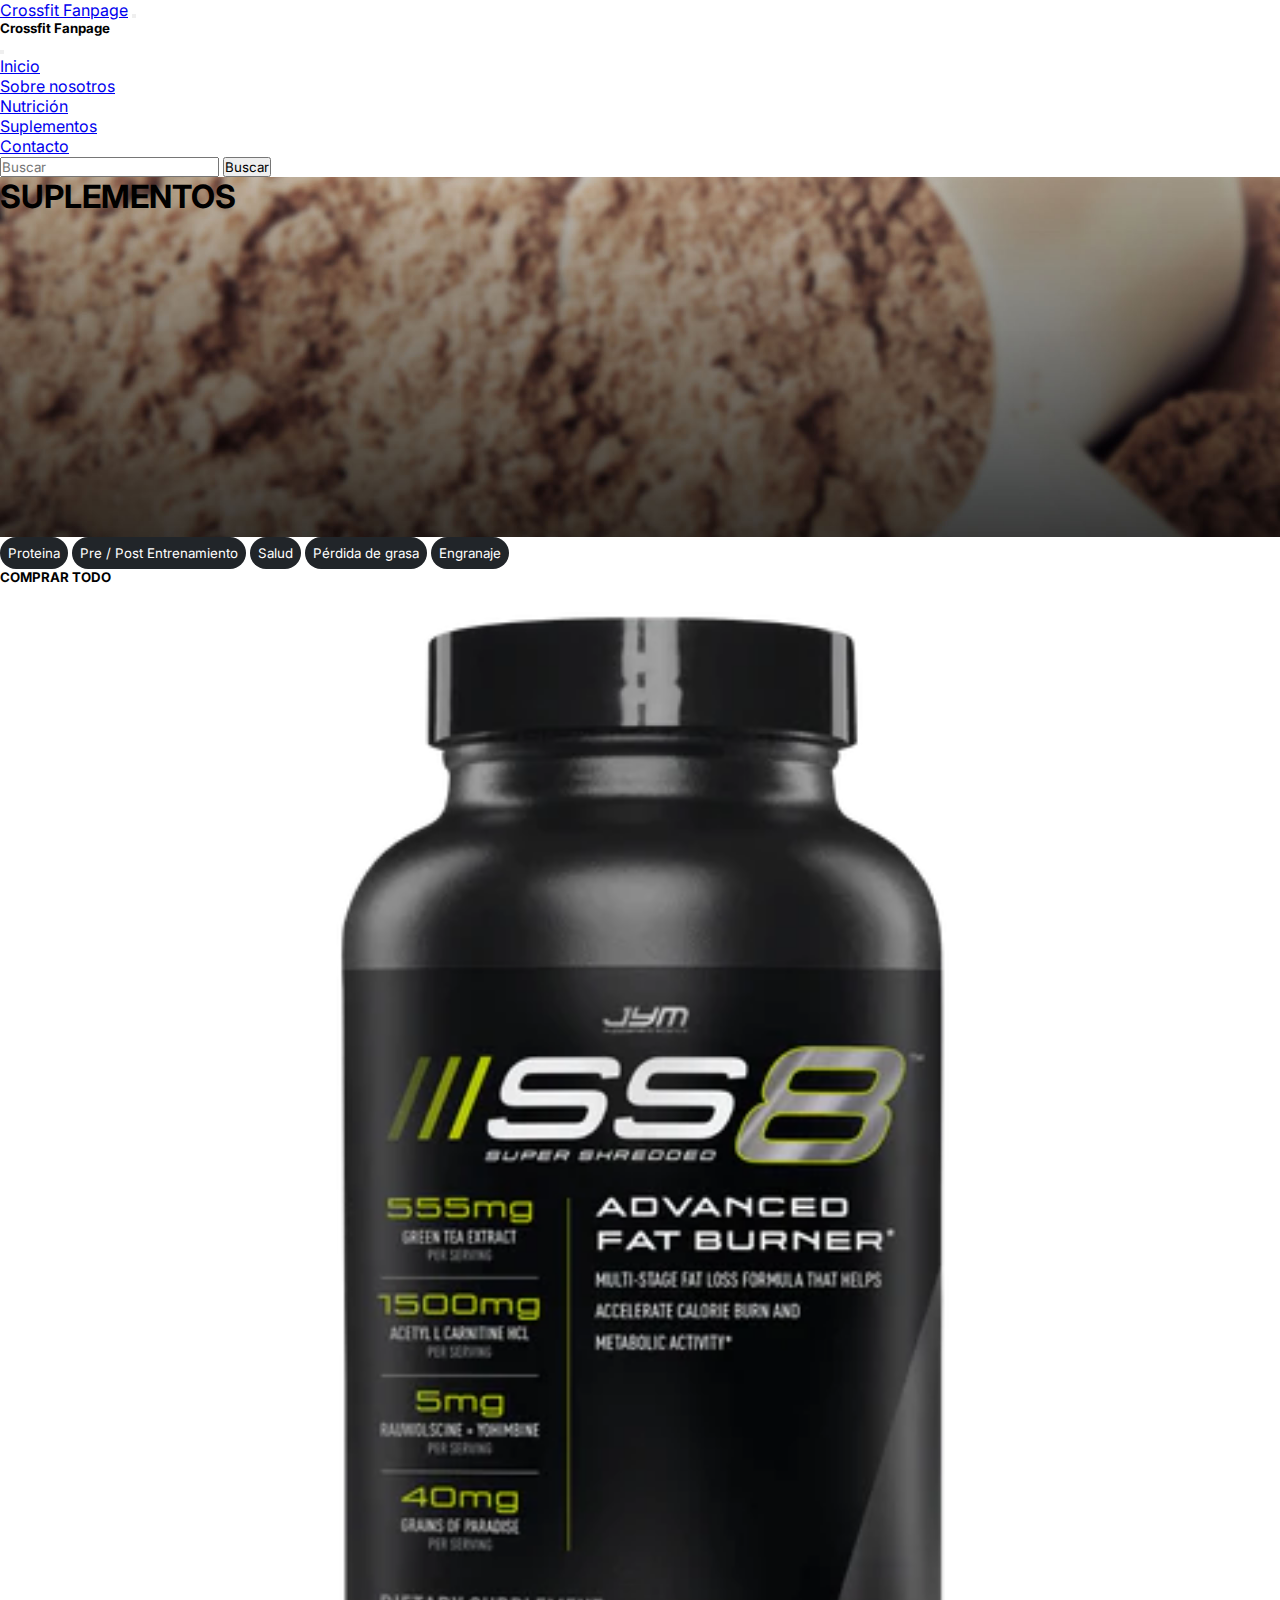
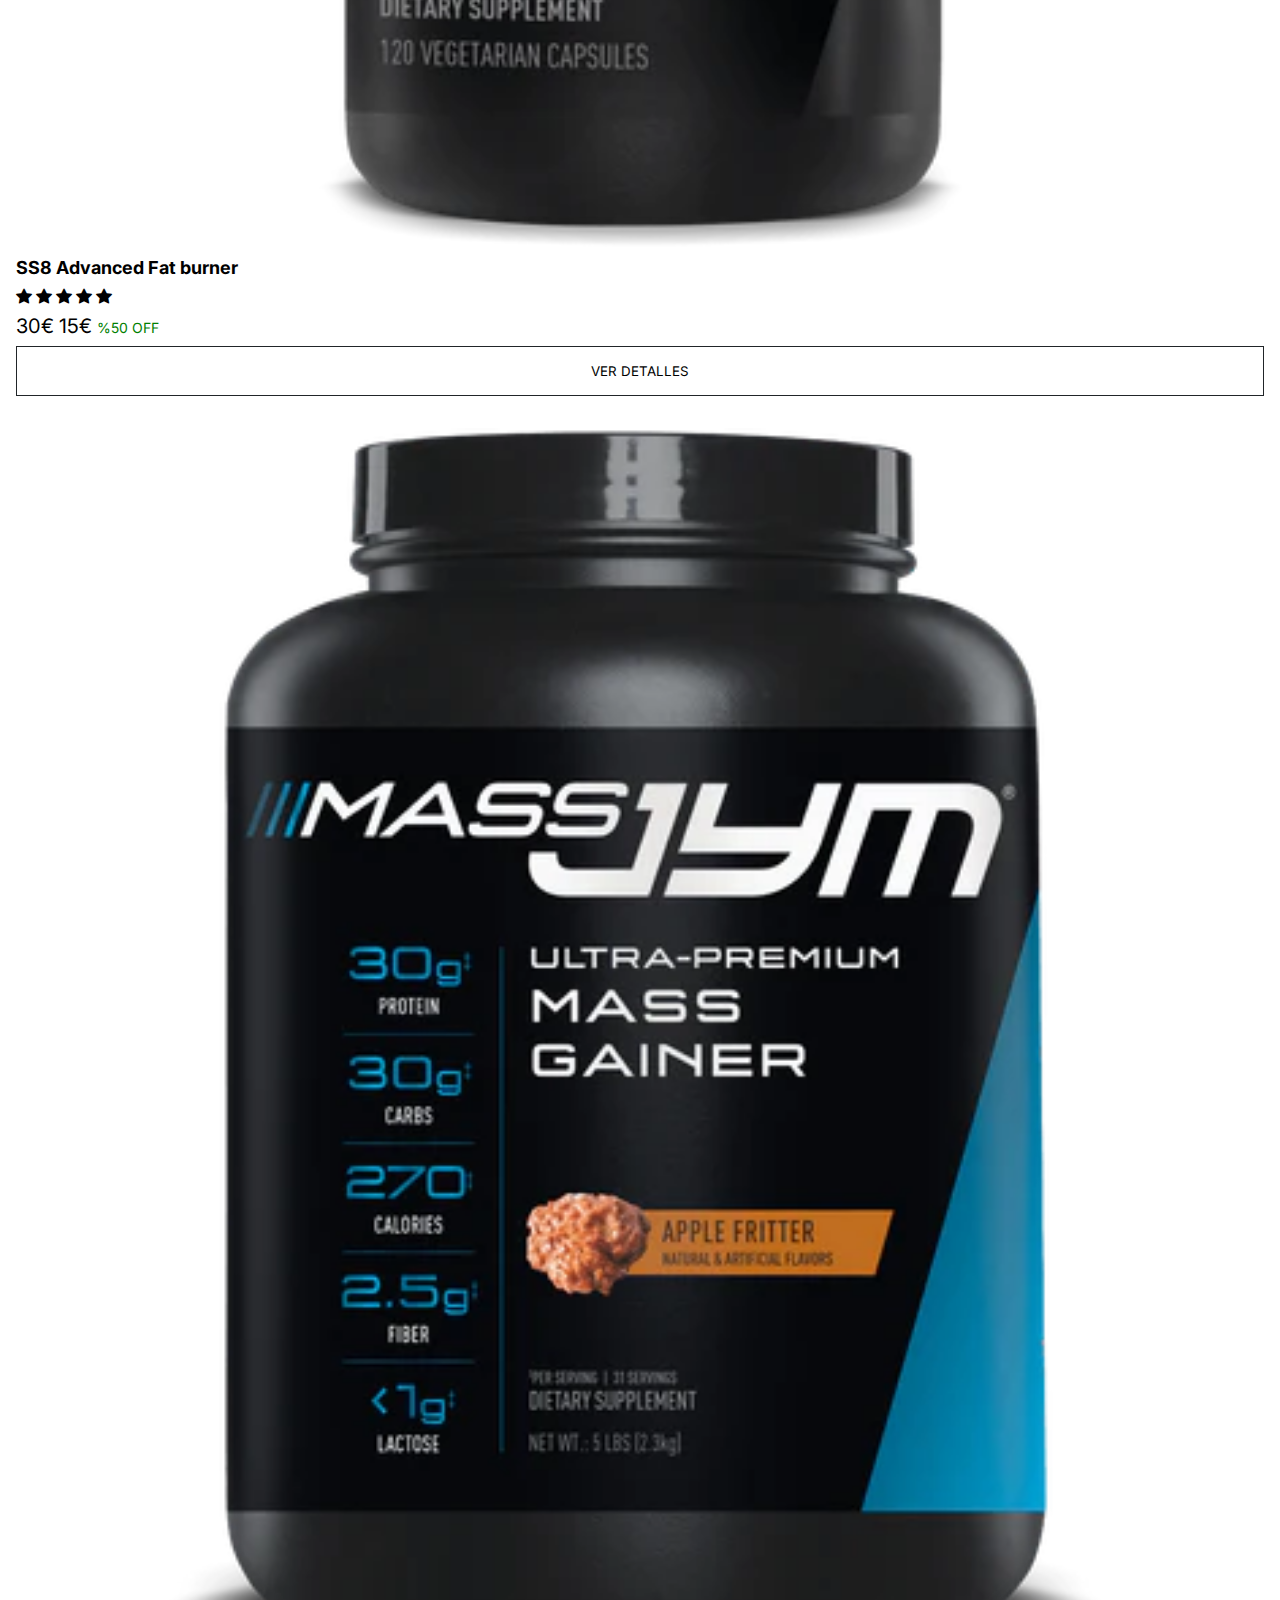
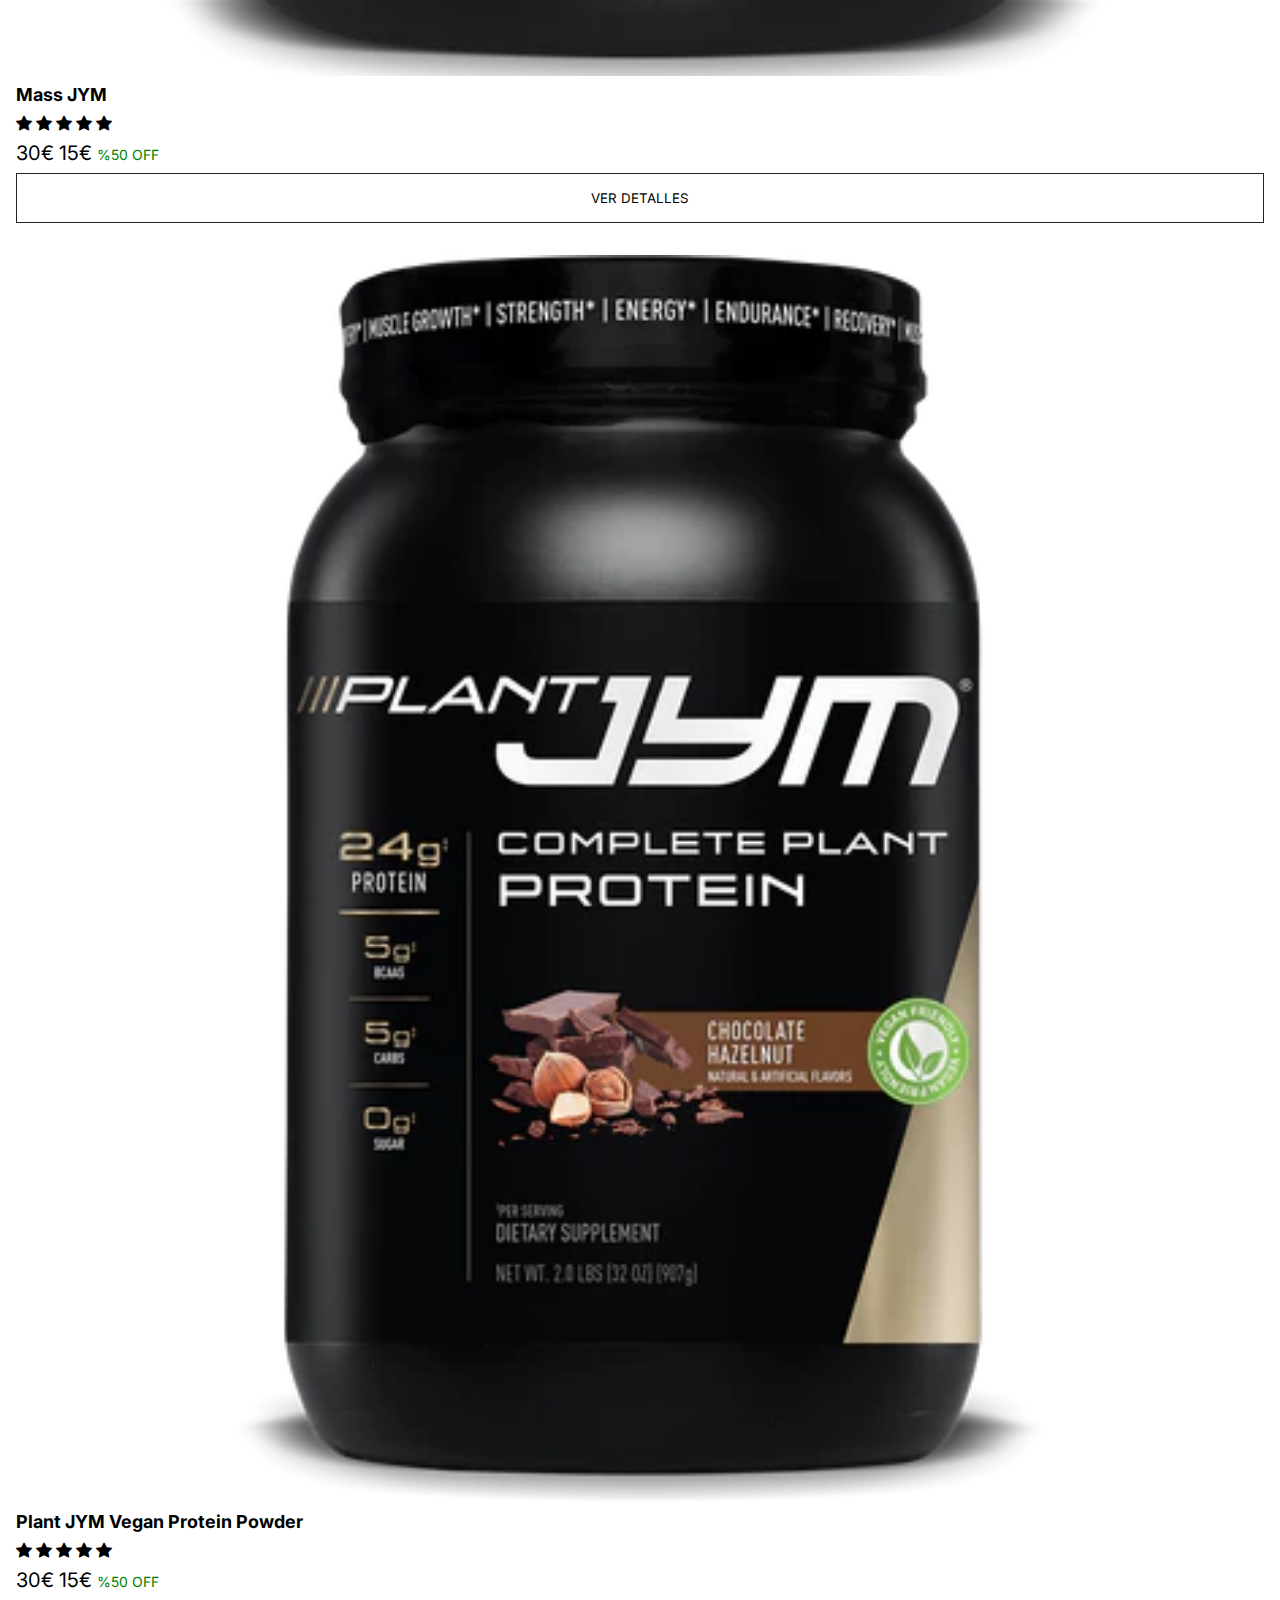
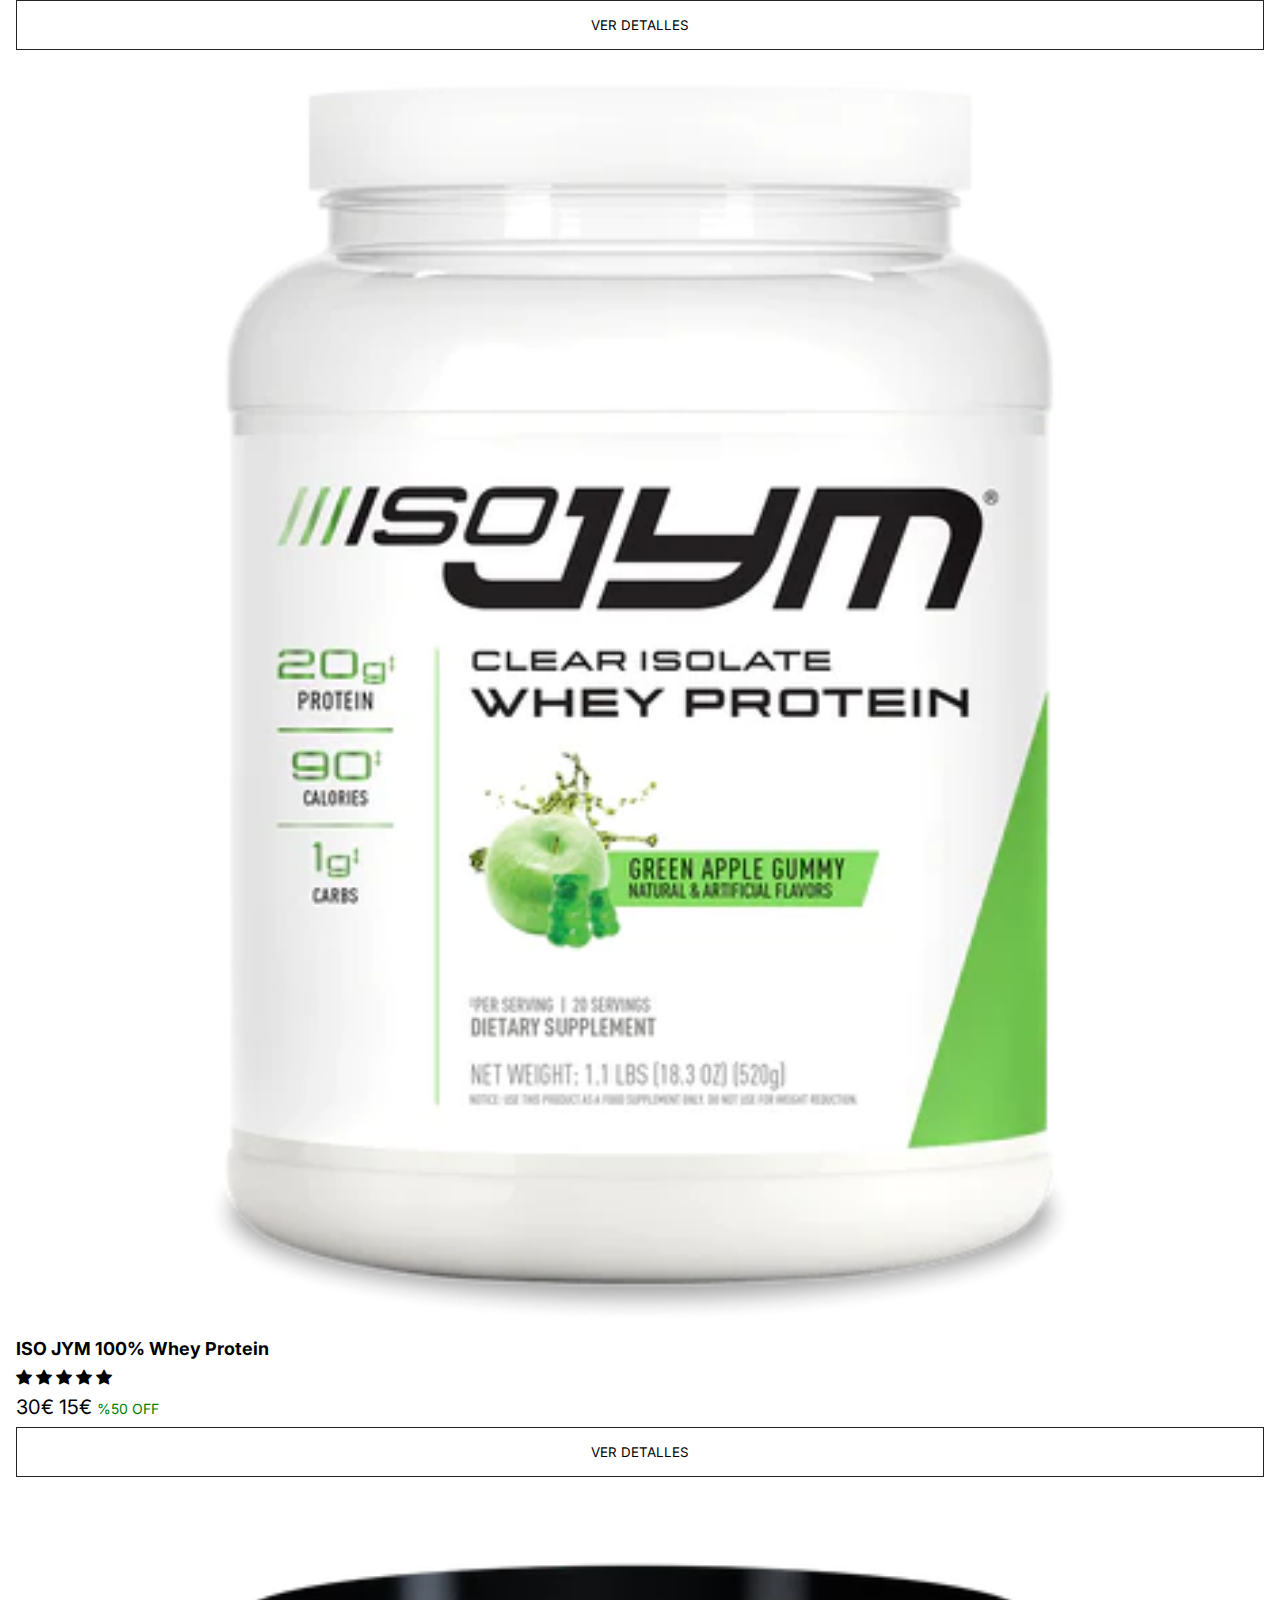
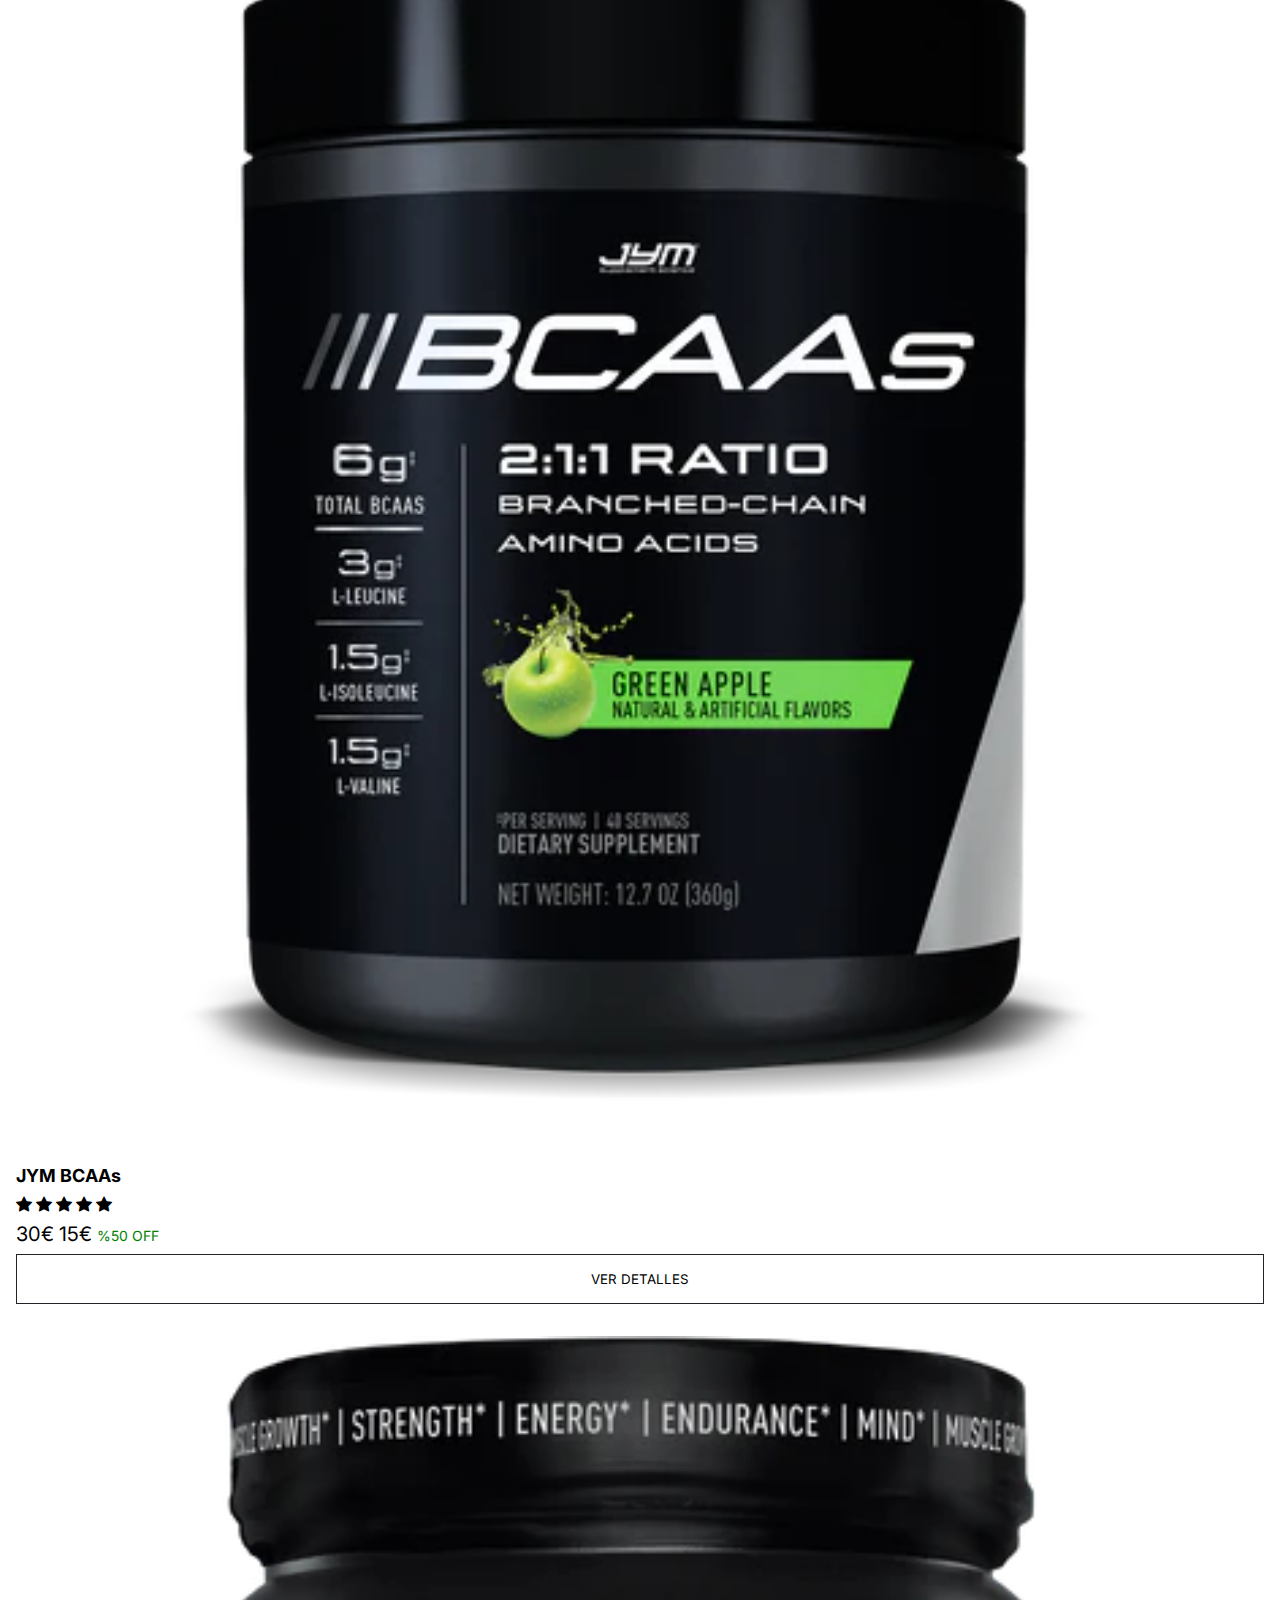
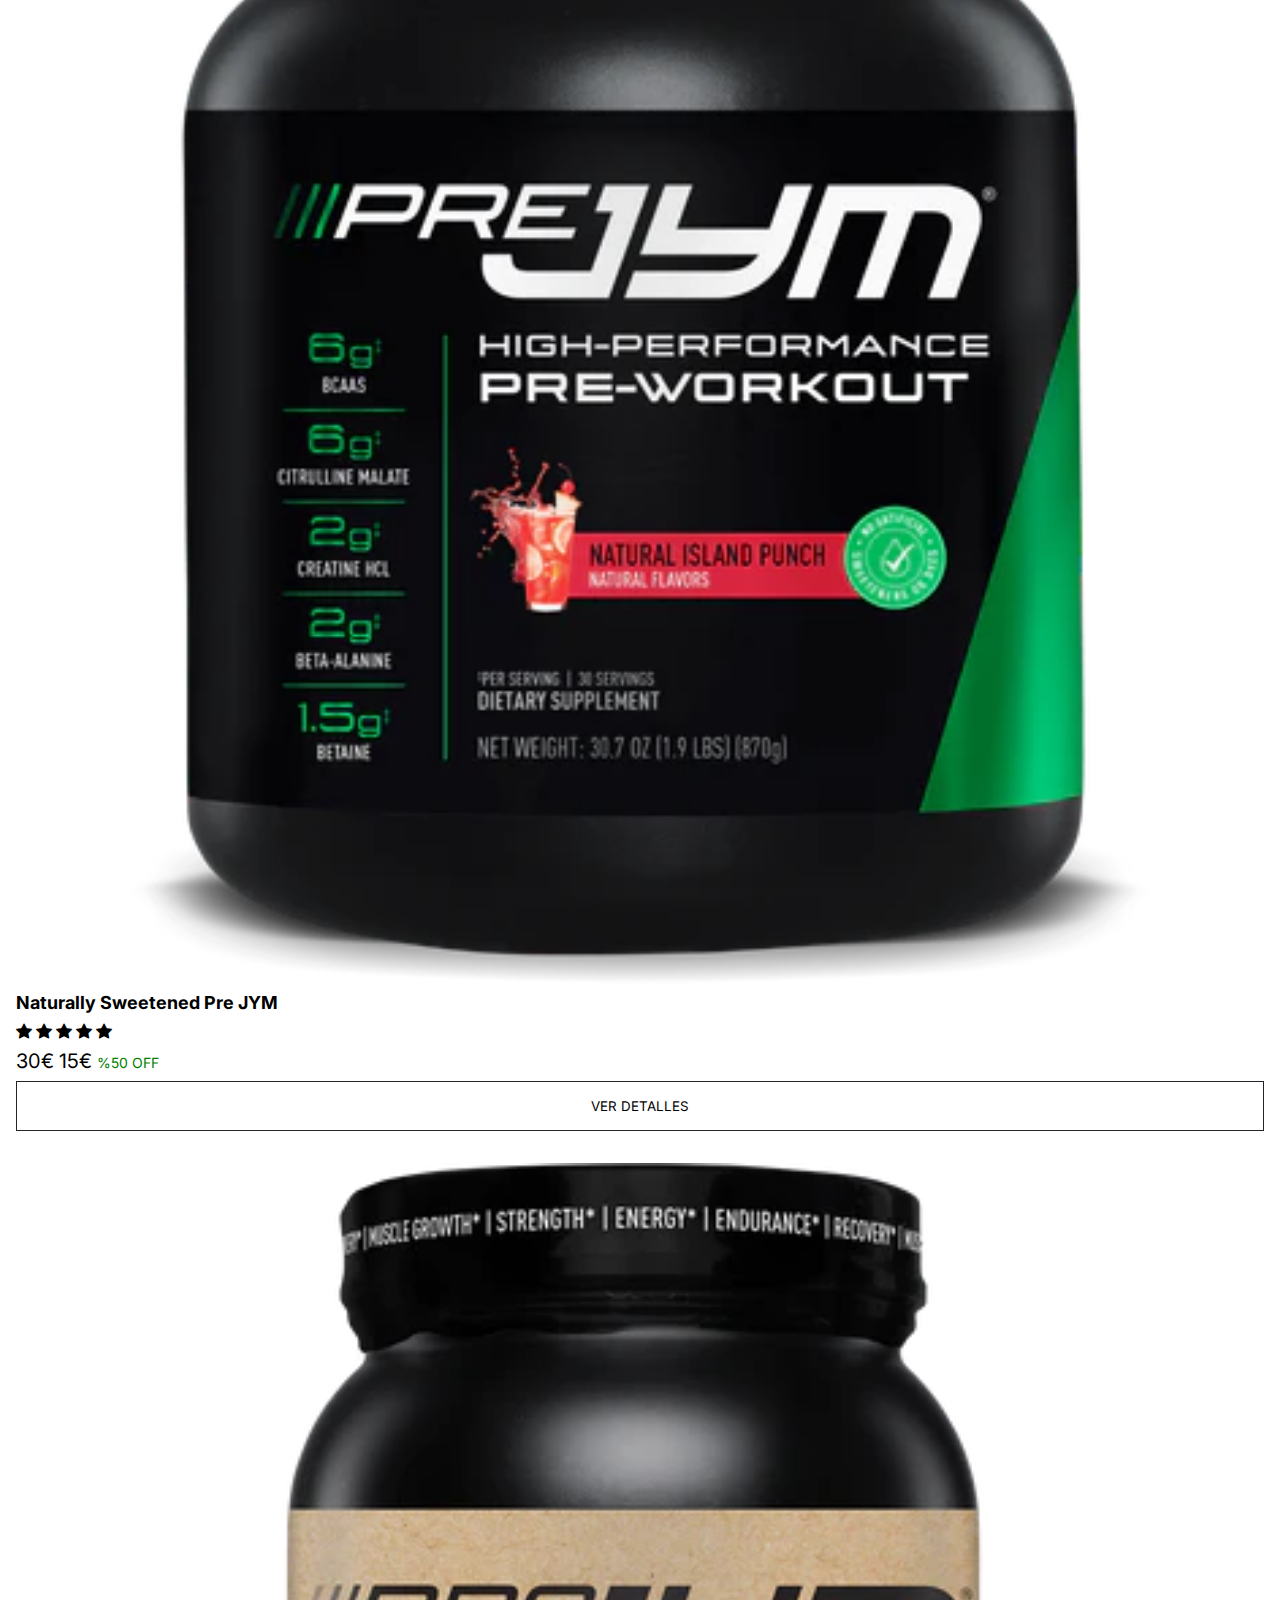
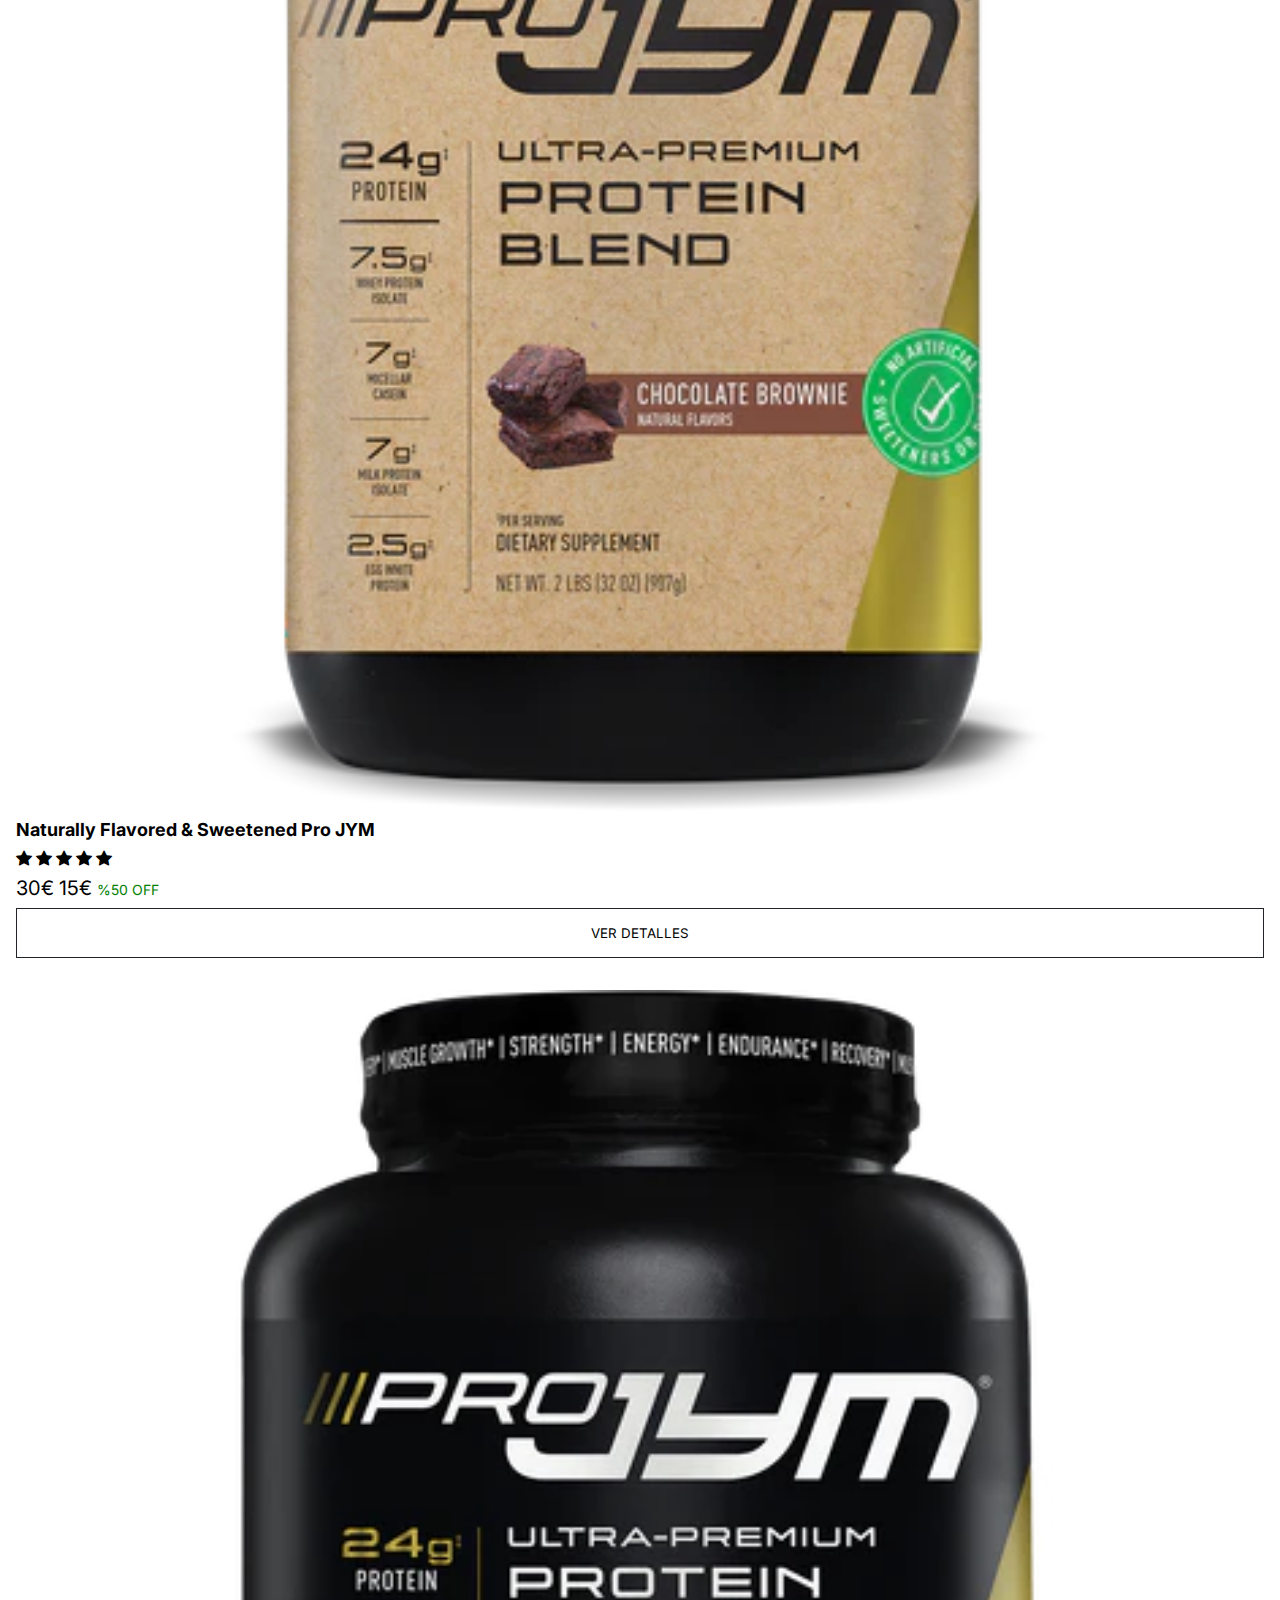
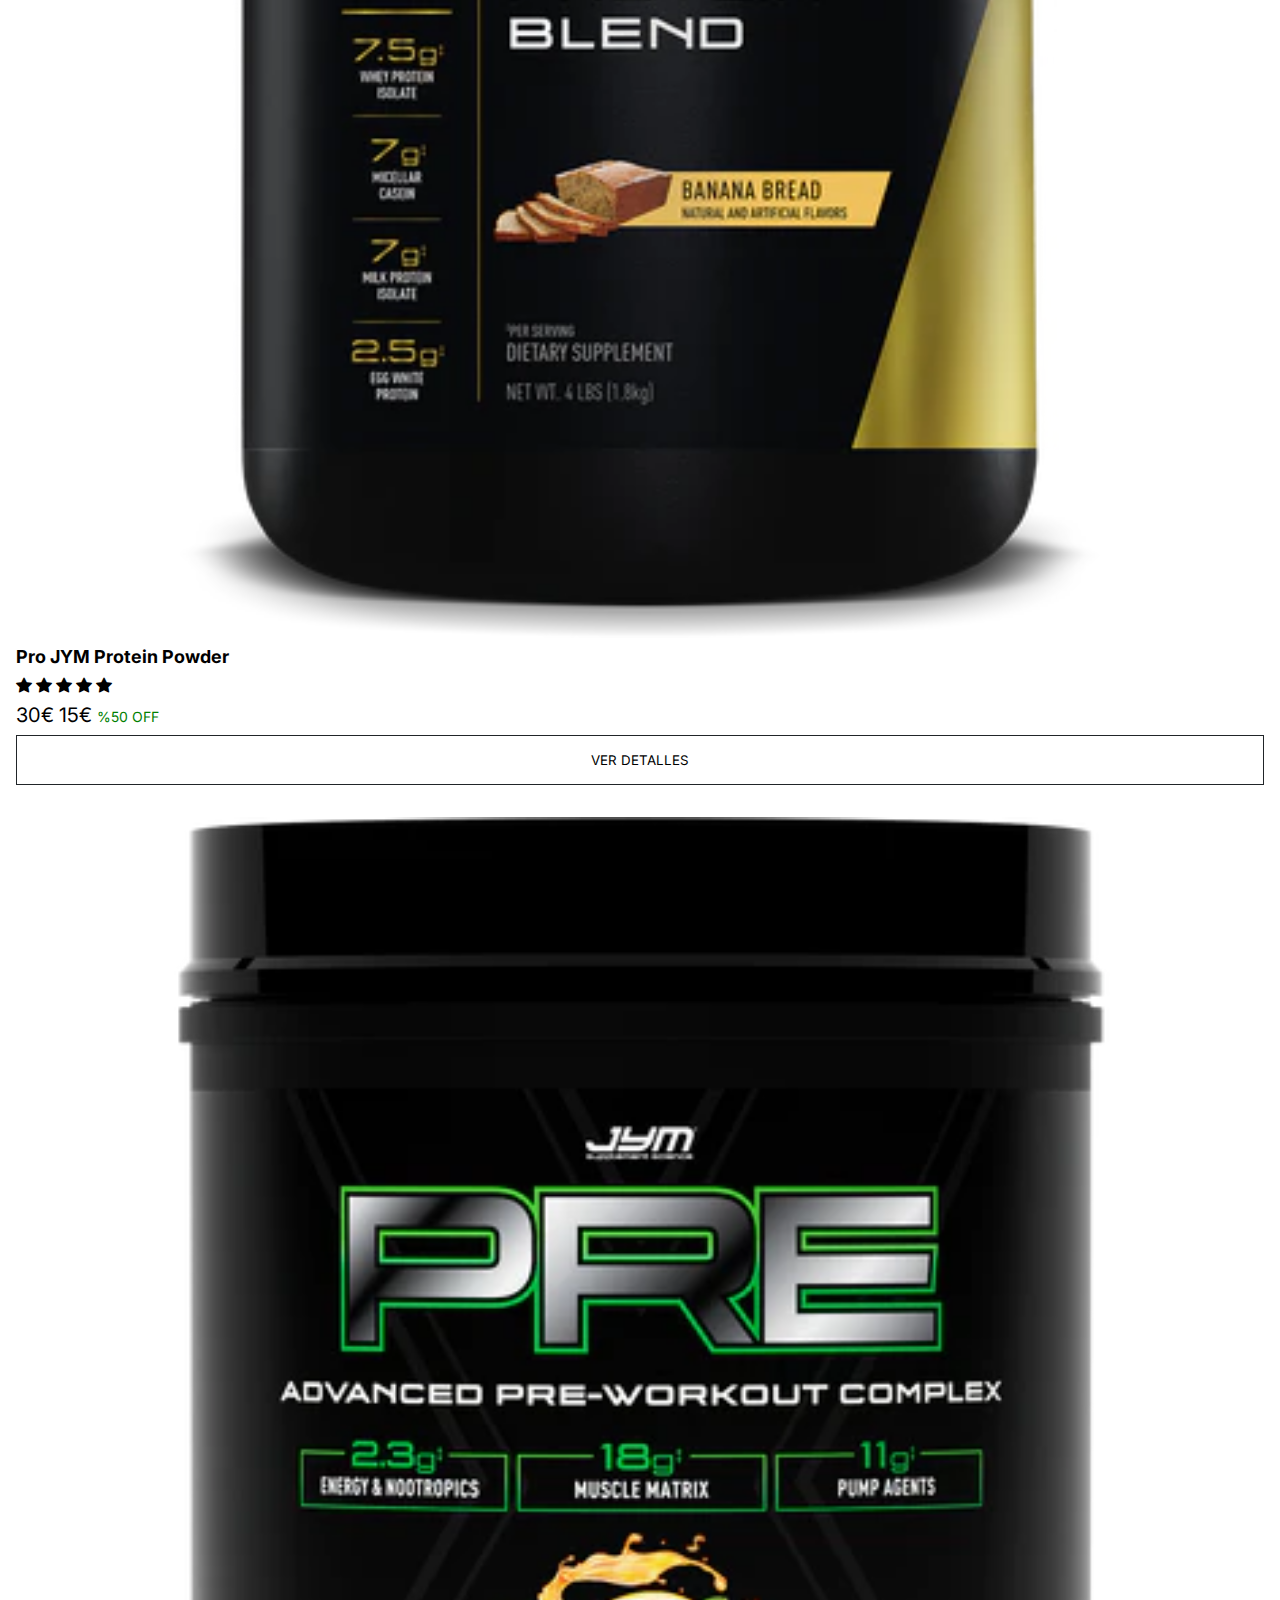
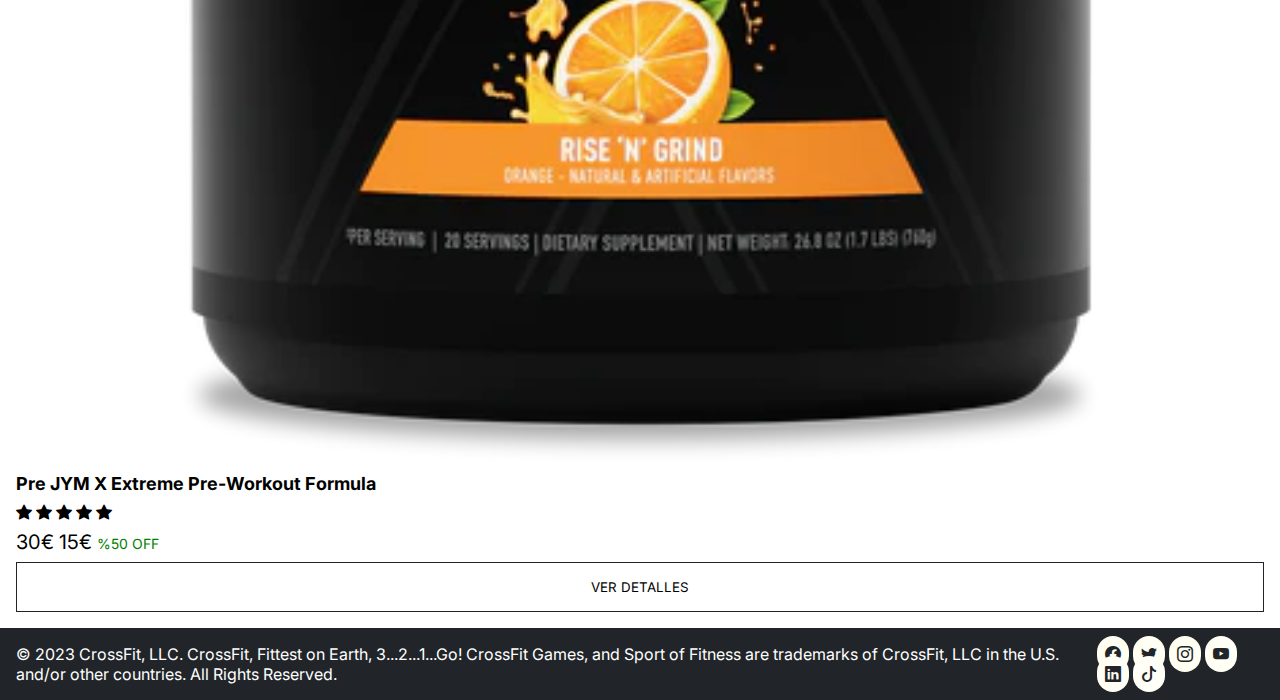
<file: pages/suplementos.html>
<!DOCTYPE html>
<html lang="es">
    <head>
        <meta charset="UTF-8">
        <meta http-equiv="X-UA-Compatible" content="IE=edge">
        <meta name="viewport" content="width=device-width, initial-scale=1.0">
        <link rel="shortcut icon" href="../img/icono.ico" type="image/x-icon">
        <title>Crossfit Fanpage · Suplementos</title>
        <meta name="description" content="Venta de suplementos deportivos, proteína y demás.">
        <meta name="keywords" content="Crossfit, Fitness, Entrenamiento, Nutrición, WheyProtein, Proteína">
        <link href="https://cdn.jsdelivr.net/npm/bootstrap@5.3.0-alpha1/dist/css/bootstrap.min.css" rel="stylesheet" integrity="sha384-GLhlTQ8iRABdZLl6O3oVMWSktQOp6b7In1Zl3/Jr59b6EGGoI1aFkw7cmDA6j6gD" crossorigin="anonymous">
        <link rel="stylesheet" href="https://cdn.jsdelivr.net/npm/bootstrap-icons@1.10.3/font/bootstrap-icons.css">
        <link rel="stylesheet" href="../css/estilo.css">
    </head>
<body>
    <header>
        <nav class="navbar navbar-dark bg-dark navbarfix">
          <div class="container-fluid">
            <a class="navbar-brand" href="#">Crossfit Fanpage</a>
            <button class="navbar-toggler" type="button" data-bs-toggle="offcanvas" data-bs-target="#offcanvasDarkNavbar" aria-controls="offcanvasDarkNavbar">
              <span class="navbar-toggler-icon"></span>
            </button>
            <div class="offcanvas offcanvas-end text-bg-dark" tabindex="-1" id="offcanvasDarkNavbar" aria-labelledby="offcanvasDarkNavbarLabel">
              <div class="offcanvas-header">
                <h5 class="offcanvas-title" id="offcanvasDarkNavbarLabel">Crossfit Fanpage</h5>
                <button type="button" class="btn-close btn-close-white" data-bs-dismiss="offcanvas" aria-label="Close"></button>
              </div>
              <div class="offcanvas-body">
                <ul class="navbar-nav justify-content-end flex-grow-1 pe-3">
                  <li class="nav-item">
                    <a class="nav-link" href="../index.html">Inicio</a>
                    </li>
                    <li class="nav-item">
                      <a class="nav-link" href="./nosotros.html">Sobre nosotros</a>
                    </li>
                    <li class="nav-item">
                      <a class="nav-link" href="./nutricion.html">Nutrición</a>
                    </li>
                    <li class="nav-item">
                      <a class="nav-link active" aria-current="page" href="./suplementos.html">Suplementos</a>
                    </li>
                    <li class="nav-item">
                      <a class="nav-link" href="./contacto.html">Contacto</a>
                    </li>
                    </ul>
                  </li>
                </ul>
                <form class="d-flex mt-3" role="search">
                  <input class="form-control me-2" type="search" placeholder="Buscar" aria-label="Search">
                  <button class="btn btn-success" type="submit">Buscar</button>
                </form>
              </div>
            </div>
          </div>
        </nav>
      </header>

    <main>
        <section class="suplementacion d-flex justify-content-center align-items-center">
            <h1 class="display-1 fw-bold text-white">SUPLEMENTOS</h1>
        </section>
        <section class="container">
            <div class="suplementacion__botones d-flex gap-3 justify-content-center align-items-center mt-3">
                <button>Proteina</button>
                <button>Pre / Post Entrenamiento</button>
                <button>Salud</button>
                <button>Pérdida de grasa</button>
                <button>Engranaje</button>
            </div>
            <h5 class="display-6 fw-bold text-center mt-3">COMPRAR TODO</h5>

            <div class="row mt-5 mb-1">
                <div class="col-md-4 col-sm-6 mb-2">
                    <div class="suplementos">
                        <img class="mw-100" src="../img/suplementos/1.jpg" alt="Suplemento">
                        <h4 class="suplementos__titulo">SS8 Advanced Fat burner</h4>
                        <div class="d-flex text-warning gap-1">
                            <i class="bi bi-star-fill"></i>
                            <i class="bi bi-star-fill"></i>
                            <i class="bi bi-star-fill"></i>
                            <i class="bi bi-star-fill"></i>
                            <i class="bi bi-star-fill"></i>
                        </div>
                        <p class="suplementos__parrafo"><span class="text-decoration-line-through text-danger">30€</span>
                        15€ <span class="suplementos__descuento">%50 OFF</span>
                        </p>
                        <button class="suplementos__boton">VER DETALLES</button>
                    </div>
                </div>
                <div class="col-md-4 col-sm-6 mb-2">
                    <div class="suplementos">
                        <img class="mw-100" src="../img/suplementos/2.jpg" alt="Suplemento">
                        <h4 class="suplementos__titulo">Mass JYM</h4>
                        <div class="d-flex text-warning gap-1">
                            <i class="bi bi-star-fill"></i>
                            <i class="bi bi-star-fill"></i>
                            <i class="bi bi-star-fill"></i>
                            <i class="bi bi-star-fill"></i>
                            <i class="bi bi-star-fill"></i>
                        </div>
                        <p class="suplementos__parrafo"><span class="text-decoration-line-through text-danger">30€</span>
                        15€ <span class="suplementos__descuento">%50 OFF</span>
                        </p>
                        <button class="suplementos__boton">VER DETALLES</button>
                    </div>
                </div>
                <div class="col-md-4 col-sm-6 mb-2">
                    <div class="suplementos">
                        <img class="mw-100" src="../img/suplementos/3.jpg" alt="Suplemento">
                        <h4 class="suplementos__titulo">Plant JYM Vegan Protein Powder</h4>
                        <div class="d-flex text-warning gap-1">
                            <i class="bi bi-star-fill"></i>
                            <i class="bi bi-star-fill"></i>
                            <i class="bi bi-star-fill"></i>
                            <i class="bi bi-star-fill"></i>
                            <i class="bi bi-star-fill"></i>
                        </div>
                        <p class="suplementos__parrafo"><span class="text-decoration-line-through text-danger">30€</span>
                            15€ <span class="suplementos__descuento">%50 OFF</span>
                            </p>
                            <button class="suplementos__boton">VER DETALLES</button>
                    </div>
                </div>
                <div class="col-md-4 col-sm-6 mb-2">
                    <div class="suplementos">
                        <img class="mw-100" src="../img/suplementos/4.jpg" alt="Suplemento">
                        <h4 class="suplementos__titulo">ISO JYM 100% Whey Protein</h4>
                        <div class="d-flex text-warning gap-1">
                            <i class="bi bi-star-fill"></i>
                            <i class="bi bi-star-fill"></i>
                            <i class="bi bi-star-fill"></i>
                            <i class="bi bi-star-fill"></i>
                            <i class="bi bi-star-fill"></i>
                        </div>
                        <p class="suplementos__parrafo"><span class="text-decoration-line-through text-danger">30€</span>
                        15€ <span class="suplementos__descuento">%50 OFF</span>
                        </p>
                        <button class="suplementos__boton">VER DETALLES</button>
                    </div>
                </div>
                <div class="col-md-4 col-sm-6 mb-2">
                    <div class="suplementos">
                        <img class="mw-100" src="../img/suplementos/5.jpg" alt="Suplemento">
                        <h4 class="suplementos__titulo">JYM BCAAs</h4>
                        <div class="d-flex text-warning gap-1">
                            <i class="bi bi-star-fill"></i>
                            <i class="bi bi-star-fill"></i>
                            <i class="bi bi-star-fill"></i>
                            <i class="bi bi-star-fill"></i>
                            <i class="bi bi-star-fill"></i>
                        </div>
                        <p class="suplementos__parrafo"><span class="text-decoration-line-through text-danger">30€</span>
                        15€ <span class="suplementos__descuento">%50 OFF</span>
                        </p>
                        <button class="suplementos__boton">VER DETALLES</button>
                    </div>
                </div>
                <div class="col-md-4 col-sm-6 mb-2">
                    <div class="suplementos">
                        <img class="mw-100" src="../img/suplementos/6.jpg" alt="Suplemento">
                        <h4 class="suplementos__titulo">Naturally Sweetened Pre JYM</h4>
                        <div class="d-flex text-warning gap-1">
                            <i class="bi bi-star-fill"></i>
                            <i class="bi bi-star-fill"></i>
                            <i class="bi bi-star-fill"></i>
                            <i class="bi bi-star-fill"></i>
                            <i class="bi bi-star-fill"></i>
                        </div>
                        <p class="suplementos__parrafo"><span class="text-decoration-line-through text-danger">30€</span>
                            15€ <span class="suplementos__descuento">%50 OFF</span>
                            </p>
                            <button class="suplementos__boton">VER DETALLES</button>
                    </div>
                </div>
                <div class="col-md-4 col-sm-6 mb-2">
                    <div class="suplementos">
                        <img class="mw-100" src="../img/suplementos/7.jpg" alt="Suplemento">
                        <h4 class="suplementos__titulo">Naturally Flavored & Sweetened Pro JYM</h4>
                        <div class="d-flex text-warning gap-1">
                            <i class="bi bi-star-fill"></i>
                            <i class="bi bi-star-fill"></i>
                            <i class="bi bi-star-fill"></i>
                            <i class="bi bi-star-fill"></i>
                            <i class="bi bi-star-fill"></i>
                        </div>
                        <p class="suplementos__parrafo"><span class="text-decoration-line-through text-danger">30€</span>
                        15€ <span class="suplementos__descuento">%50 OFF</span>
                        </p>
                        <button class="suplementos__boton">VER DETALLES</button>
                    </div>
                </div>
                <div class="col-md-4 col-sm-6 mb-2">
                    <div class="suplementos">
                        <img class="mw-100" src="../img/suplementos/8.jpg" alt="Suplemento">
                        <h4 class="suplementos__titulo">Pro JYM Protein Powder</h4>
                        <div class="d-flex text-warning gap-1">
                            <i class="bi bi-star-fill"></i>
                            <i class="bi bi-star-fill"></i>
                            <i class="bi bi-star-fill"></i>
                            <i class="bi bi-star-fill"></i>
                            <i class="bi bi-star-fill"></i>
                        </div>
                        <p class="suplementos__parrafo"><span class="text-decoration-line-through text-danger">30€</span>
                            15€ <span class="suplementos__descuento">%50 OFF</span>
                            </p>
                            <button class="suplementos__boton">VER DETALLES</button>
                    </div>
                </div>
                <div class="col-md-4 col-sm-6 mb-2">
                    <div class="suplementos">
                        <img class="mw-100" src="../img/suplementos/9.jpg" alt="Suplemento">
                        <h4 class="suplementos__titulo">Pre JYM X Extreme Pre-Workout Formula</h4>
                        <div class="d-flex text-warning gap-1">
                            <i class="bi bi-star-fill"></i>
                            <i class="bi bi-star-fill"></i>
                            <i class="bi bi-star-fill"></i>
                            <i class="bi bi-star-fill"></i>
                            <i class="bi bi-star-fill"></i>
                        </div>
                        <p class="suplementos__parrafo"><span class="text-decoration-line-through text-danger">30€</span>
                            15€ <span class="suplementos__descuento">%50 OFF</span>
                            </p>
                            <button class="suplementos__boton">VER DETALLES</button>
                    </div>
                </div>
            </div>
        </section>
    </main>

    <footer class="footer">
        <p class="h6">© 2023 CrossFit, LLC. CrossFit, Fittest on Earth, 3...2...1...Go! CrossFit Games, and Sport of Fitness are trademarks of CrossFit, LLC in the U.S. and/or other countries. All Rights Reserved.</p>
        <div class="d-flex gap-3">
          <a href="https://www.facebook.com/CrossFitGames/" target="_blank"><i class="bi bi-facebook"></i></a>
          <a href="https://twitter.com/crossfitgames" target="_blank"><i class="bi bi-twitter"></i></a>
          <a href="https://www.instagram.com/crossfitgames/" target="_blank"><i class="bi bi-instagram"></i></a>
          <a href="https://www.youtube.com/channel/UCRs1pHnES3QDdh43xbjOmzw" target="_blank"><i class="bi bi-youtube"></i></a>
          <a href="https://www.linkedin.com/company/crossfitgames/" target="_blank"><i class="bi bi-linkedin"></i></a>
          <a href="https://www.tiktok.com/@crossfitgames" target="_blank"><i class="bi bi-tiktok"></i></a>
        </div>
      </footer>

      <script src="https://cdn.jsdelivr.net/npm/bootstrap@5.3.0-alpha1/dist/js/bootstrap.bundle.min.js" integrity="sha384-w76AqPfDkMBDXo30jS1Sgez6pr3x5MlQ1ZAGC+nuZB+EYdgRZgiwxhTBTkF7CXvN" crossorigin="anonymous"></script>
</body>
</html>
</file>
<file: css/estilo.css>
@import url("https://fonts.googleapis.com/css2?family=Inter:wght@100;200;300;400;500;600;700&display=swap");
.bi-tiktok, .bi-linkedin, .bi-youtube, .bi-github, .bi-twitter, .bi-instagram, .bi-facebook {
  padding: 0.5rem;
  border-radius: 30px 30px 30px 30px;
}

* {
  padding: 0;
  margin: 0;
  box-sizing: border-box;
  font-family: "Inter", sans-serif;
}

.nosotros {
  height: 95vh;
  background-image: url("../img/nosotros_background.jpg");
  background-repeat: no-repeat;
  background-size: cover;
  background-position: center center;
  display: flex;
  flex-direction: column;
  justify-content: center;
  align-items: start;
}
.nosotros button {
  padding: 0.5rem;
  border-radius: 1rem;
  font-weight: bold;
  font-size: 14px;
  background-color: #212529;
  border: 0;
  color: #fff;
}
@media screen and (max-width: 576px) {
  .nosotros {
    height: auto;
  }
  .nosotros button {
    display: none;
  }
  .nosotros__contenido {
    margin: 2rem;
  }
}

.variation {
  height: 70vh;
  background-image: url("../img/magic_background.jpg");
  background-position: center center;
  background-repeat: no-repeat;
  background-size: cover;
}
.variation h2 {
  font-size: 90px;
  color: #fff;
}
.variation p {
  font-size: 20px;
  color: #fff;
}
.variation a {
  width: 80px;
}
@media screen and (max-width: 576px) {
  .variation h2 {
    font-size: 2rem;
  }
  .variation p {
    font-size: 1rem;
  }
}

.hero__inf {
  height: 70vh;
  background-image: url("../img/hero.jpg");
  background-position: center center;
  background-repeat: no-repeat;
  background-size: cover;
  padding: 12rem 3rem;
  text-align: left;
}
@media screen and (max-width: 576px) {
  .hero__inf {
    background-image: url("../img/hero_mb.jpg");
    height: auto;
    padding: 4rem 3rem;
  }
}

.nutricion {
  height: 40vh;
  background-image: url("../img/nutricion.jpg");
  background-position: bottom;
  background-repeat: no-repeat;
  background-size: cover;
}

.suplementacion {
  height: 40vh;
  background-image: url("../img/papota.jpg");
  background-position: center;
  background-repeat: no-repeat;
  background-size: cover;
}

.contacto {
  height: 40vh;
  background-image: url("../img/contacto.jpg");
  background-position: center;
  background-repeat: no-repeat;
  background-size: cover;
}

.hero {
  color: #fff;
}
.hero__subtitle {
  font-weight: bold;
}
.hero__title {
  font-size: 50px;
  font-weight: bold;
}
.hero button {
  font-weight: bold;
  background: 0;
  border: 1px solid #fff;
  border-radius: 1rem;
  padding: 0.5rem;
  color: #fff;
  margin-right: 0.5rem;
}
.hero button:hover {
  background: #fff;
  color: #000;
}
@media screen and (max-width: 576px) {
  .hero__subtitle {
    font-weight: bold;
  }
  .hero__title {
    font-size: 25px;
    font-weight: bold;
  }
  .hero button {
    margin-bottom: 0.5rem;
  }
}
.hero .cajas {
  display: flex;
  background-color: #333333;
}
@media screen and (max-width: 576px) {
  .hero .cajas {
    flex-direction: column;
  }
}
.hero .cajas .caja {
  padding: 3rem;
  margin: 1px;
  background: #000;
  display: flex;
  gap: 1rem;
}
.hero .cajas .caja__img img {
  max-width: 100px;
}
.hero .cajas .caja__informacion {
  display: flex;
  flex-direction: column;
  justify-content: center;
  align-items: start;
  line-height: 1rem;
}
.hero .cajas .caja__parrafo {
  color: #E0FD53;
  font-weight: bold;
  font-size: 20px;
  line-height: 1.4rem;
}
.hero .cajas .caja__parra {
  color: #797979;
  font-weight: bold;
}
.hero .cajas .caja:hover {
  background: #4e4e4e;
}

.navbarfix {
  position: relative;
}

.noticias {
  animation: tracking-in-expand 0.7s cubic-bezier(0.215, 0.61, 0.355, 1) both;
}
.noticias:nth-child(1) {
  animation-delay: 0.2s;
}
.noticias:nth-child(2) {
  animation-delay: 0.4s;
}
.noticias:nth-child(3) {
  animation-delay: 0.6s;
}
.noticias:nth-child(4) {
  animation-delay: 0.8s;
}
@keyframes tracking-in-expand {
  0% {
    letter-spacing: -0.5em;
    opacity: 0;
  }
  40% {
    opacity: 0.6;
  }
  100% {
    opacity: 1;
  }
}
.atletas {
  background: #212529;
}
.atletas .atleta {
  display: flex;
  flex-direction: column;
  justify-content: center;
  align-items: center;
  background-color: #fff;
  position: relative;
  box-shadow: rgba(0, 0, 0, 0.25) 0px 14px 28px, rgba(0, 0, 0, 0.22) 0px 10px 10px;
  margin-bottom: 2rem;
  animation: flip-in-hor-bottom 0.5s cubic-bezier(0.25, 0.46, 0.45, 0.94) both;
}
.atletas .atleta__nombre {
  font-size: 24px;
  font-weight: bold;
  padding-top: 1rem;
}
.atletas .atleta__apellido {
  font-size: 30px;
  font-weight: bold;
  padding-bottom: 1rem;
}
.atletas .atleta__flag {
  width: 30px;
  position: absolute;
  top: 10px;
  right: 10px;
}
.atletas .atleta-1 {
  animation-delay: 0.2s;
}
.atletas .atleta-2 {
  animation-delay: 0.4s;
}
.atletas .atleta-3 {
  animation-delay: 0.6s;
}
.atletas .atleta-4 {
  animation-delay: 0.8s;
}
.atletas .atleta-5 {
  animation-delay: 1s;
}
.atletas .atleta-6 {
  animation-delay: 1.2s;
}
.atletas .atleta-7 {
  animation-delay: 1.4s;
}
.atletas .atleta-8 {
  animation-delay: 1.6s;
}
.atletas .atleta-9 {
  animation-delay: 1.8s;
}
.atletas .atleta-10 {
  animation-delay: 2s;
}
.atletas .atleta-11 {
  animation-delay: 2.2s;
}
.atletas .atleta-12 {
  animation-delay: 2.4s;
}
.atletas .atleta-gris {
  background-color: #FFFFF1;
}
.atletas .atleta-naranjafuerte {
  background-color: #FFFFF2;
}
.atletas .atleta-naranja {
  background-color: #FFFFF3;
}
.atletas .atleta-lima {
  background-color: #FFFFF4;
}
.atletas .atleta-azul {
  background-color: #FFFFF5;
}
.atletas .atleta-rojito {
  background-color: #FFFFF6;
}
.atletas .atleta-beige {
  background-color: #FFFFF7;
}
.atletas .atleta-negro {
  background-color: #FFFFF8;
}
.atletas .atleta-azulfuerte {
  background-color: #FFFFF9;
}
.atletas .atleta-verdedebil {
  background-color: #FFFFF0;
}
.atletas .atleta-esmeralda {
  background-color: #FFFFFA;
}
.atletas .atleta-verde {
  background-color: #FFFFFB;
}
.atletas .atleta-blanquito {
  background-color: #FFFFFC;
}
.atletas .atleta-grisoscuro {
  background-color: #212529;
}

.queen {
  display: flex;
  flex-direction: column;
  justify-content: start;
  align-items: start;
  gap: 1rem;
}
.queen__titulo {
  font-size: 24px;
}
.queen__texto {
  font-size: 16px;
  flex-grow: 1;
}
.queen__boton {
  padding: 0.5rem;
  border-radius: 1rem;
  font-weight: bold;
  font-size: 14px;
  background-color: #212529;
  border: 0;
  color: #fff;
}

.platos__div {
  display: flex;
  flex-direction: column;
  justify-content: normal;
  align-items: normal;
  gap: 0.5rem;
  padding-bottom: 1rem;
}
.platos__div__imagen {
  max-width: 100%;
  border-radius: 0.5rem;
}
.platos__div__titulo {
  font-size: 14px;
  padding-bottom: 10px;
  font-weight: bold;
}
.platos__div__calificacion {
  font-size: 14px;
  font-weight: bold;
  display: flex;
  justify-content: space-between;
  color: orange;
}

.suplementos {
  display: flex;
  flex-direction: column;
  justify-content: normal;
  align-items: normal;
  gap: 0.5rem;
  padding: 1rem;
}
.suplementos__titulo {
  font-size: 18px;
}
.suplementos__parrafo {
  font-size: 20px;
}
.suplementos__descuento {
  color: green;
  font-size: 14px;
}
.suplementos__boton {
  border: 0;
  border: 1px solid #212529;
  padding: 1rem;
  background-color: #fff;
}

@media screen and (max-width: 576px) {
  .suplementacion__botones {
    flex-direction: column;
  }
}
.suplementacion__botones button {
  padding: 0.5rem;
  border: 0;
  background-color: #212529;
  color: #fff;
  border-radius: 1rem;
}
.suplementacion__botones button:hover {
  background-color: #fff;
  color: #212529;
}

.contenedor {
  display: grid;
  grid-template-columns: repeat(4, 1fr);
  gap: 1rem;
}
.contenedor h2 {
  font-size: 24px;
  font-weight: bold;
}
.contenedor p {
  font-size: 16px;
}
.contenedor ul {
  list-style-type: none;
  display: flex;
  flex-direction: column;
  justify-content: center;
  align-items: center;
  padding-left: 1rem;
}
.contenedor ul li {
  font-size: 14px;
}
.contenedor .tarjeta {
  display: flex;
  flex-direction: column;
  justify-content: center;
  align-items: center;
  color: #fff;
  padding: 1rem;
  transition: all 0.5s;
  border-radius: 0.5rem;
  background-image: url("../img/partida.jpg");
  background-position: center center;
  background-size: cover;
  background-repeat: no-repeat;
}
.contenedor .tarjeta:hover {
  background: 0;
  border-color: #212529;
  color: #212529;
}
@media screen and (max-width: 576px) {
  .contenedor {
    grid-template-columns: repeat(1, 1fr);
  }
}
@keyframes flip-in-hor-bottom {
  0% {
    transform: rotateX(80deg);
    opacity: 0;
  }
  100% {
    transform: rotateX(0);
    opacity: 1;
  }
}
.sponsor {
  margin-block: 3rem;
}
@media screen and (max-width: 576px) {
  .sponsor .sponsors {
    flex-direction: column;
  }
}
.sponsor .sponsors a {
  transition: all 0.3s;
}
.sponsor .sponsors a:hover {
  transform: scale(1.1);
}

.footer {
  padding: 1rem;
  background-color: #212529;
  color: #fff;
  display: flex;
  flex-direction: row;
  justify-content: space-between;
  align-items: center;
}
@media screen and (max-width: 576px) {
  .footer {
    flex-direction: column;
    gap: 1rem;
  }
}
.footer p {
  margin: 0;
}
.footer a {
  color: #fff;
  transition: all 0.3s;
}
.footer a:hover {
  transform: scale(1.1);
}

.bi-facebook {
  background-color: #FFFFF1;
  color: #212529;
}

.bi-instagram {
  background-color: #FFFFF2;
  color: #212529;
}

.bi-twitter {
  background-color: #FFFFF3;
  color: #212529;
}

.bi-github {
  background-color: #FFFFF4;
  color: #212529;
}

.bi-youtube {
  background-color: #FFFFF5;
  color: #212529;
}

.bi-linkedin {
  background-color: #FFFFF6;
  color: #212529;
}

.bi-tiktok {
  background-color: #FFFFF7;
  color: #212529;
}/*# sourceMappingURL=estilo.css.map */
</file>
